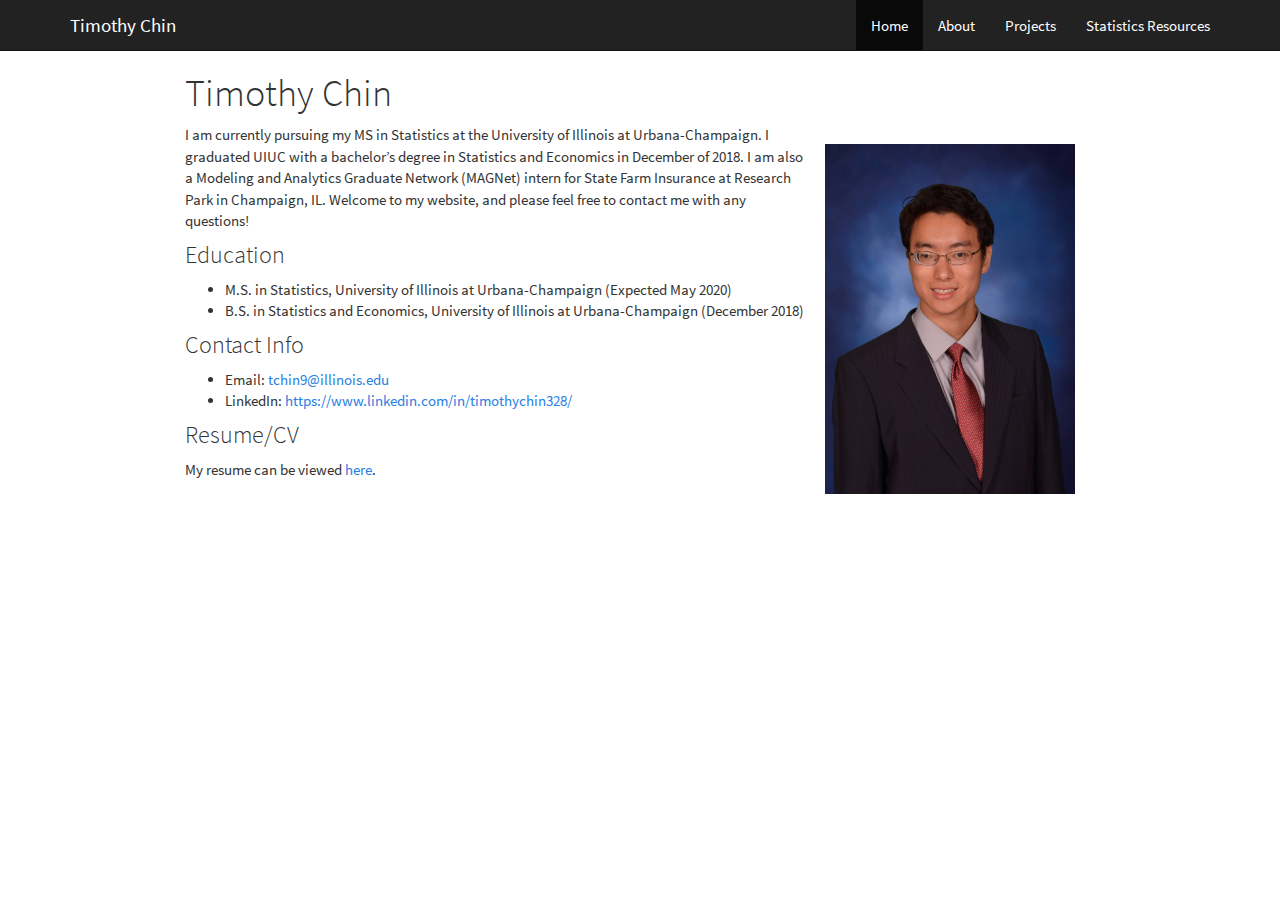
<file: index.html>
<!DOCTYPE html>

<html xmlns="http://www.w3.org/1999/xhtml">

<head>

<meta charset="utf-8" />
<meta http-equiv="Content-Type" content="text/html; charset=utf-8" />
<meta name="generator" content="pandoc" />




<title>Timothy Chin</title>

<script src="site_libs/jquery-1.11.3/jquery.min.js"></script>
<meta name="viewport" content="width=device-width, initial-scale=1" />
<link href="site_libs/bootstrap-3.3.5/css/cosmo.min.css" rel="stylesheet" />
<script src="site_libs/bootstrap-3.3.5/js/bootstrap.min.js"></script>
<script src="site_libs/bootstrap-3.3.5/shim/html5shiv.min.js"></script>
<script src="site_libs/bootstrap-3.3.5/shim/respond.min.js"></script>
<script src="site_libs/navigation-1.1/tabsets.js"></script>
<link href="site_libs/highlightjs-9.12.0/default.css" rel="stylesheet" />
<script src="site_libs/highlightjs-9.12.0/highlight.js"></script>

<style type="text/css">code{white-space: pre;}</style>
<style type="text/css">
  pre:not([class]) {
    background-color: white;
  }
</style>
<script type="text/javascript">
if (window.hljs) {
  hljs.configure({languages: []});
  hljs.initHighlightingOnLoad();
  if (document.readyState && document.readyState === "complete") {
    window.setTimeout(function() { hljs.initHighlighting(); }, 0);
  }
}
</script>



<style type="text/css">
h1 {
  font-size: 34px;
}
h1.title {
  font-size: 38px;
}
h2 {
  font-size: 30px;
}
h3 {
  font-size: 24px;
}
h4 {
  font-size: 18px;
}
h5 {
  font-size: 16px;
}
h6 {
  font-size: 12px;
}
.table th:not([align]) {
  text-align: left;
}
</style>

<link rel="stylesheet" href="style.css" type="text/css" />

</head>

<body>

<style type = "text/css">
.main-container {
  max-width: 940px;
  margin-left: auto;
  margin-right: auto;
}
code {
  color: inherit;
  background-color: rgba(0, 0, 0, 0.04);
}
img {
  max-width:100%;
  height: auto;
}
.tabbed-pane {
  padding-top: 12px;
}
.html-widget {
  margin-bottom: 20px;
}
button.code-folding-btn:focus {
  outline: none;
}
summary {
  display: list-item;
}
</style>


<style type="text/css">
/* padding for bootstrap navbar */
body {
  padding-top: 51px;
  padding-bottom: 40px;
}
/* offset scroll position for anchor links (for fixed navbar)  */
.section h1 {
  padding-top: 56px;
  margin-top: -56px;
}
.section h2 {
  padding-top: 56px;
  margin-top: -56px;
}
.section h3 {
  padding-top: 56px;
  margin-top: -56px;
}
.section h4 {
  padding-top: 56px;
  margin-top: -56px;
}
.section h5 {
  padding-top: 56px;
  margin-top: -56px;
}
.section h6 {
  padding-top: 56px;
  margin-top: -56px;
}
.dropdown-submenu {
  position: relative;
}
.dropdown-submenu>.dropdown-menu {
  top: 0;
  left: 100%;
  margin-top: -6px;
  margin-left: -1px;
  border-radius: 0 6px 6px 6px;
}
.dropdown-submenu:hover>.dropdown-menu {
  display: block;
}
.dropdown-submenu>a:after {
  display: block;
  content: " ";
  float: right;
  width: 0;
  height: 0;
  border-color: transparent;
  border-style: solid;
  border-width: 5px 0 5px 5px;
  border-left-color: #cccccc;
  margin-top: 5px;
  margin-right: -10px;
}
.dropdown-submenu:hover>a:after {
  border-left-color: #ffffff;
}
.dropdown-submenu.pull-left {
  float: none;
}
.dropdown-submenu.pull-left>.dropdown-menu {
  left: -100%;
  margin-left: 10px;
  border-radius: 6px 0 6px 6px;
}
</style>

<script>
// manage active state of menu based on current page
$(document).ready(function () {
  // active menu anchor
  href = window.location.pathname
  href = href.substr(href.lastIndexOf('/') + 1)
  if (href === "")
    href = "index.html";
  var menuAnchor = $('a[href="' + href + '"]');

  // mark it active
  menuAnchor.parent().addClass('active');

  // if it's got a parent navbar menu mark it active as well
  menuAnchor.closest('li.dropdown').addClass('active');
});
</script>

<div class="container-fluid main-container">

<!-- tabsets -->

<style type="text/css">
.tabset-dropdown > .nav-tabs {
  display: inline-table;
  max-height: 500px;
  min-height: 44px;
  overflow-y: auto;
  background: white;
  border: 1px solid #ddd;
  border-radius: 4px;
}

.tabset-dropdown > .nav-tabs > li.active:before {
  content: "";
  font-family: 'Glyphicons Halflings';
  display: inline-block;
  padding: 10px;
  border-right: 1px solid #ddd;
}

.tabset-dropdown > .nav-tabs.nav-tabs-open > li.active:before {
  content: "&#xe258;";
  border: none;
}

.tabset-dropdown > .nav-tabs.nav-tabs-open:before {
  content: "";
  font-family: 'Glyphicons Halflings';
  display: inline-block;
  padding: 10px;
  border-right: 1px solid #ddd;
}

.tabset-dropdown > .nav-tabs > li.active {
  display: block;
}

.tabset-dropdown > .nav-tabs > li > a,
.tabset-dropdown > .nav-tabs > li > a:focus,
.tabset-dropdown > .nav-tabs > li > a:hover {
  border: none;
  display: inline-block;
  border-radius: 4px;
}

.tabset-dropdown > .nav-tabs.nav-tabs-open > li {
  display: block;
  float: none;
}

.tabset-dropdown > .nav-tabs > li {
  display: none;
}
</style>

<script>
$(document).ready(function () {
  window.buildTabsets("TOC");
});

$(document).ready(function () {
  $('.tabset-dropdown > .nav-tabs > li').click(function () {
    $(this).parent().toggleClass('nav-tabs-open')
  });
});
</script>

<!-- code folding -->





<div class="navbar navbar-default  navbar-fixed-top" role="navigation">
  <div class="container">
    <div class="navbar-header">
      <button type="button" class="navbar-toggle collapsed" data-toggle="collapse" data-target="#navbar">
        <span class="icon-bar"></span>
        <span class="icon-bar"></span>
        <span class="icon-bar"></span>
      </button>
      <a class="navbar-brand" href="index.html">Timothy Chin</a>
    </div>
    <div id="navbar" class="navbar-collapse collapse">
      <ul class="nav navbar-nav">
        
      </ul>
      <ul class="nav navbar-nav navbar-right">
        <li>
  <a href="index.html">Home</a>
</li>
<li>
  <a href="about.html">About</a>
</li>
<li>
  <a href="projects.html">Projects</a>
</li>
<li>
  <a href="resources.html">Statistics Resources</a>
</li>
      </ul>
    </div><!--/.nav-collapse -->
  </div><!--/.container -->
</div><!--/.navbar -->

<div class="fluid-row" id="header">



<h1 class="title toc-ignore">Timothy Chin</h1>

</div>


<p><img src="Timothy%20Chin.jpg" /></p>
<p>I am currently pursuing my MS in Statistics at the University of Illinois at Urbana-Champaign. I graduated UIUC with a bachelor’s degree in Statistics and Economics in December of 2018. I am also a Modeling and Analytics Graduate Network (MAGNet) intern for State Farm Insurance at Research Park in Champaign, IL. Welcome to my website, and please feel free to contact me with any questions!</p>
<div id="education" class="section level3">
<h3>Education</h3>
<ul>
<li>M.S. in Statistics, University of Illinois at Urbana-Champaign (Expected May 2020)</li>
<li>B.S. in Statistics and Economics, University of Illinois at Urbana-Champaign (December 2018)</li>
</ul>
</div>
<div id="contact-info" class="section level3">
<h3>Contact Info</h3>
<ul>
<li>Email: <a href="mailto:tchin9@illinois.edu" class="email">tchin9@illinois.edu</a></li>
<li>LinkedIn: <a href="https://www.linkedin.com/in/timothychin328/">https://www.linkedin.com/in/timothychin328/</a></li>
</ul>
</div>
<div id="resumecv" class="section level3">
<h3>Resume/CV</h3>
<p>My resume can be viewed <a href="https://drive.google.com/file/d/1v_cCozRRxeTq0gBA5R4jIWawnaA-fsyg/view?usp=sharing">here</a>.</p>
</div>




</div>

<script>

// add bootstrap table styles to pandoc tables
function bootstrapStylePandocTables() {
  $('tr.header').parent('thead').parent('table').addClass('table table-condensed');
}
$(document).ready(function () {
  bootstrapStylePandocTables();
});


</script>

<!-- dynamically load mathjax for compatibility with self-contained -->
<script>
  (function () {
    var script = document.createElement("script");
    script.type = "text/javascript";
    script.src  = "https://mathjax.rstudio.com/latest/MathJax.js?config=TeX-AMS-MML_HTMLorMML";
    document.getElementsByTagName("head")[0].appendChild(script);
  })();
</script>

</body>
</html>
</file>
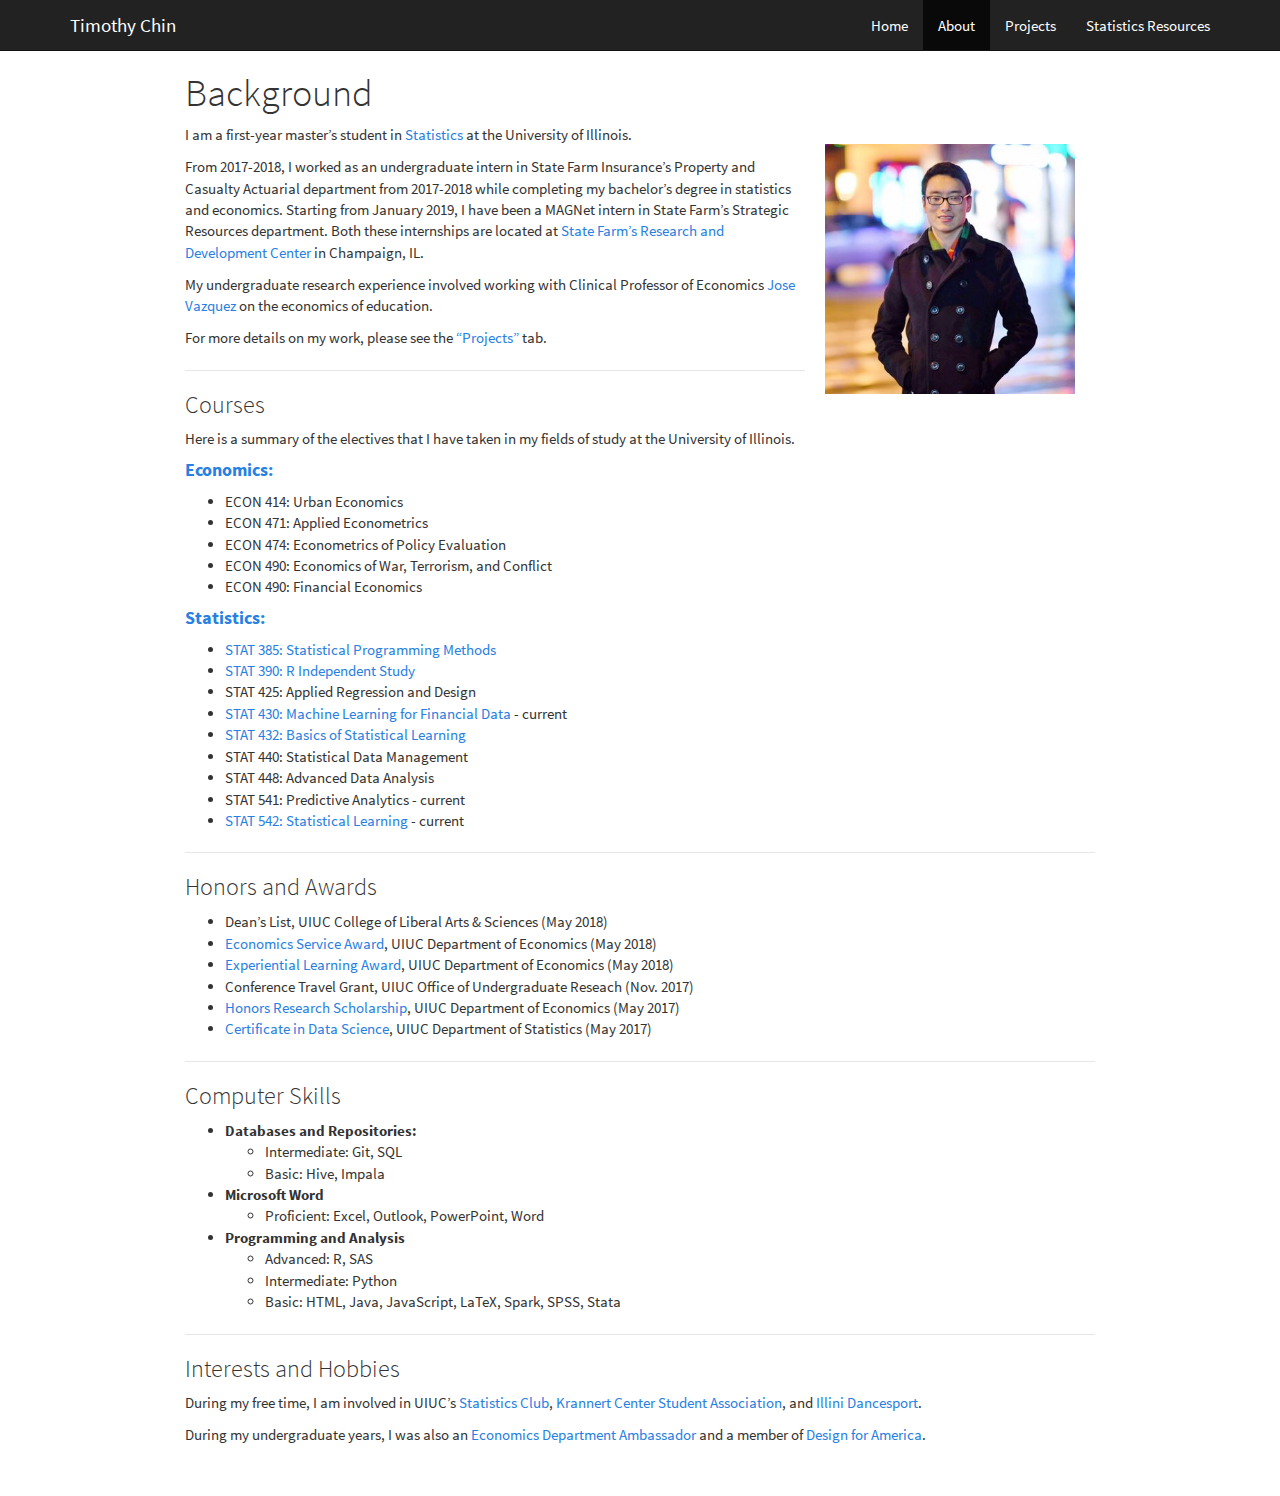
<file: about.html>
<!DOCTYPE html>

<html xmlns="http://www.w3.org/1999/xhtml">

<head>

<meta charset="utf-8" />
<meta http-equiv="Content-Type" content="text/html; charset=utf-8" />
<meta name="generator" content="pandoc" />




<title>Background</title>

<script src="site_libs/jquery-1.11.3/jquery.min.js"></script>
<meta name="viewport" content="width=device-width, initial-scale=1" />
<link href="site_libs/bootstrap-3.3.5/css/cosmo.min.css" rel="stylesheet" />
<script src="site_libs/bootstrap-3.3.5/js/bootstrap.min.js"></script>
<script src="site_libs/bootstrap-3.3.5/shim/html5shiv.min.js"></script>
<script src="site_libs/bootstrap-3.3.5/shim/respond.min.js"></script>
<script src="site_libs/navigation-1.1/tabsets.js"></script>
<link href="site_libs/highlightjs-9.12.0/default.css" rel="stylesheet" />
<script src="site_libs/highlightjs-9.12.0/highlight.js"></script>

<style type="text/css">code{white-space: pre;}</style>
<style type="text/css">
  pre:not([class]) {
    background-color: white;
  }
</style>
<script type="text/javascript">
if (window.hljs) {
  hljs.configure({languages: []});
  hljs.initHighlightingOnLoad();
  if (document.readyState && document.readyState === "complete") {
    window.setTimeout(function() { hljs.initHighlighting(); }, 0);
  }
}
</script>



<style type="text/css">
h1 {
  font-size: 34px;
}
h1.title {
  font-size: 38px;
}
h2 {
  font-size: 30px;
}
h3 {
  font-size: 24px;
}
h4 {
  font-size: 18px;
}
h5 {
  font-size: 16px;
}
h6 {
  font-size: 12px;
}
.table th:not([align]) {
  text-align: left;
}
</style>

<link rel="stylesheet" href="style.css" type="text/css" />

</head>

<body>

<style type = "text/css">
.main-container {
  max-width: 940px;
  margin-left: auto;
  margin-right: auto;
}
code {
  color: inherit;
  background-color: rgba(0, 0, 0, 0.04);
}
img {
  max-width:100%;
  height: auto;
}
.tabbed-pane {
  padding-top: 12px;
}
.html-widget {
  margin-bottom: 20px;
}
button.code-folding-btn:focus {
  outline: none;
}
summary {
  display: list-item;
}
</style>


<style type="text/css">
/* padding for bootstrap navbar */
body {
  padding-top: 51px;
  padding-bottom: 40px;
}
/* offset scroll position for anchor links (for fixed navbar)  */
.section h1 {
  padding-top: 56px;
  margin-top: -56px;
}
.section h2 {
  padding-top: 56px;
  margin-top: -56px;
}
.section h3 {
  padding-top: 56px;
  margin-top: -56px;
}
.section h4 {
  padding-top: 56px;
  margin-top: -56px;
}
.section h5 {
  padding-top: 56px;
  margin-top: -56px;
}
.section h6 {
  padding-top: 56px;
  margin-top: -56px;
}
.dropdown-submenu {
  position: relative;
}
.dropdown-submenu>.dropdown-menu {
  top: 0;
  left: 100%;
  margin-top: -6px;
  margin-left: -1px;
  border-radius: 0 6px 6px 6px;
}
.dropdown-submenu:hover>.dropdown-menu {
  display: block;
}
.dropdown-submenu>a:after {
  display: block;
  content: " ";
  float: right;
  width: 0;
  height: 0;
  border-color: transparent;
  border-style: solid;
  border-width: 5px 0 5px 5px;
  border-left-color: #cccccc;
  margin-top: 5px;
  margin-right: -10px;
}
.dropdown-submenu:hover>a:after {
  border-left-color: #ffffff;
}
.dropdown-submenu.pull-left {
  float: none;
}
.dropdown-submenu.pull-left>.dropdown-menu {
  left: -100%;
  margin-left: 10px;
  border-radius: 6px 0 6px 6px;
}
</style>

<script>
// manage active state of menu based on current page
$(document).ready(function () {
  // active menu anchor
  href = window.location.pathname
  href = href.substr(href.lastIndexOf('/') + 1)
  if (href === "")
    href = "index.html";
  var menuAnchor = $('a[href="' + href + '"]');

  // mark it active
  menuAnchor.parent().addClass('active');

  // if it's got a parent navbar menu mark it active as well
  menuAnchor.closest('li.dropdown').addClass('active');
});
</script>

<div class="container-fluid main-container">

<!-- tabsets -->

<style type="text/css">
.tabset-dropdown > .nav-tabs {
  display: inline-table;
  max-height: 500px;
  min-height: 44px;
  overflow-y: auto;
  background: white;
  border: 1px solid #ddd;
  border-radius: 4px;
}

.tabset-dropdown > .nav-tabs > li.active:before {
  content: "";
  font-family: 'Glyphicons Halflings';
  display: inline-block;
  padding: 10px;
  border-right: 1px solid #ddd;
}

.tabset-dropdown > .nav-tabs.nav-tabs-open > li.active:before {
  content: "&#xe258;";
  border: none;
}

.tabset-dropdown > .nav-tabs.nav-tabs-open:before {
  content: "";
  font-family: 'Glyphicons Halflings';
  display: inline-block;
  padding: 10px;
  border-right: 1px solid #ddd;
}

.tabset-dropdown > .nav-tabs > li.active {
  display: block;
}

.tabset-dropdown > .nav-tabs > li > a,
.tabset-dropdown > .nav-tabs > li > a:focus,
.tabset-dropdown > .nav-tabs > li > a:hover {
  border: none;
  display: inline-block;
  border-radius: 4px;
}

.tabset-dropdown > .nav-tabs.nav-tabs-open > li {
  display: block;
  float: none;
}

.tabset-dropdown > .nav-tabs > li {
  display: none;
}
</style>

<script>
$(document).ready(function () {
  window.buildTabsets("TOC");
});

$(document).ready(function () {
  $('.tabset-dropdown > .nav-tabs > li').click(function () {
    $(this).parent().toggleClass('nav-tabs-open')
  });
});
</script>

<!-- code folding -->





<div class="navbar navbar-default  navbar-fixed-top" role="navigation">
  <div class="container">
    <div class="navbar-header">
      <button type="button" class="navbar-toggle collapsed" data-toggle="collapse" data-target="#navbar">
        <span class="icon-bar"></span>
        <span class="icon-bar"></span>
        <span class="icon-bar"></span>
      </button>
      <a class="navbar-brand" href="index.html">Timothy Chin</a>
    </div>
    <div id="navbar" class="navbar-collapse collapse">
      <ul class="nav navbar-nav">
        
      </ul>
      <ul class="nav navbar-nav navbar-right">
        <li>
  <a href="index.html">Home</a>
</li>
<li>
  <a href="about.html">About</a>
</li>
<li>
  <a href="projects.html">Projects</a>
</li>
<li>
  <a href="resources.html">Statistics Resources</a>
</li>
      </ul>
    </div><!--/.nav-collapse -->
  </div><!--/.container -->
</div><!--/.navbar -->

<div class="fluid-row" id="header">



<h1 class="title toc-ignore">Background</h1>

</div>


<p><img src="Timothy%20Chin.png" /></p>
<p>I am a first-year master’s student in <a href="https://stat.illinois.edu/academics/graduate-programs/degree-programs/ms-statistics">Statistics</a> at the University of Illinois.</p>
<p>From 2017-2018, I worked as an undergraduate intern in State Farm Insurance’s Property and Casualty Actuarial department from 2017-2018 while completing my bachelor’s degree in statistics and economics. Starting from January 2019, I have been a MAGNet intern in State Farm’s Strategic Resources department. Both these internships are located at <a href="https://rdc.statefarm/#!/home">State Farm’s Research and Development Center</a> in Champaign, IL.</p>
<p>My undergraduate research experience involved working with Clinical Professor of Economics <a href="https://chroniclevitae.com/people/194561-jose-vazquez/profile">Jose Vazquez</a> on the economics of education.</p>
<p>For more details on my work, please see the <a href="https://timothychin328.github.io/website/projects.html">“Projects”</a> tab.</p>
<hr />
<div id="courses" class="section level3">
<h3>Courses</h3>
<p>Here is a summary of the electives that I have taken in my fields of study at the University of Illinois.</p>
<div id="economics" class="section level4">
<h4><a href="economics.illinois.edu"><strong>Economics:</strong></a></h4>
<ul>
<li>ECON 414: Urban Economics<br />
</li>
<li>ECON 471: Applied Econometrics<br />
</li>
<li>ECON 474: Econometrics of Policy Evaluation<br />
</li>
<li>ECON 490: Economics of War, Terrorism, and Conflict</li>
<li>ECON 490: Financial Economics</li>
</ul>
</div>
<div id="statistics" class="section level4">
<h4><a href="stat.illinois.edu"><strong>Statistics:</strong></a></h4>
<ul>
<li><a href="http://stat385.stat.illinois.edu/">STAT 385: Statistical Programming Methods</a><br />
</li>
<li><a href="https://ytliu0.github.io/Stat390EF-R-Independent-Study-archive/index.html">STAT 390: R Independent Study</a></li>
<li>STAT 425: Applied Regression and Design<br />
</li>
<li><a href="https://www.larryhua.com/teaching/">STAT 430: Machine Learning for Financial Data</a> - current<br />
</li>
<li><a href="https://daviddalpiaz.github.io/stat432sp18/">STAT 432: Basics of Statistical Learning</a><br />
</li>
<li>STAT 440: Statistical Data Management<br />
</li>
<li>STAT 448: Advanced Data Analysis<br />
</li>
<li>STAT 541: Predictive Analytics - current<br />
</li>
<li><a href="https://publish.illinois.edu/liangf/teaching/stat-542/">STAT 542: Statistical Learning</a> - current</li>
</ul>
<hr />
</div>
</div>
<div id="honors-and-awards" class="section level3">
<h3>Honors and Awards</h3>
<ul>
<li>Dean’s List, UIUC College of Liberal Arts &amp; Sciences (May 2018)</li>
<li><a href="https://economics.illinois.edu/resources/awards-scholarships/undergraduate/service-award">Economics Service Award</a>, UIUC Department of Economics (May 2018)</li>
<li><a href="https://economics.illinois.edu/resources/awards-scholarships/undergraduate/experiential-learning-award">Experiential Learning Award</a>, UIUC Department of Economics (May 2018)</li>
<li>Conference Travel Grant, UIUC Office of Undergraduate Reseach (Nov. 2017)</li>
<li><a href="https://economics.illinois.edu/resources/awards-scholarships/undergraduate/honors-research-scholarship">Honors Research Scholarship</a>, UIUC Department of Economics (May 2017)</li>
<li><a href="https://drive.google.com/file/d/1a0_AyGOCeSVfyoClxZHgqi-XA4BVeOQK/view?usp=sharing">Certificate in Data Science</a>, UIUC Department of Statistics (May 2017)</li>
</ul>
<hr />
</div>
<div id="computer-skills" class="section level3">
<h3>Computer Skills</h3>
<ul>
<li><strong>Databases and Repositories:</strong>
<ul>
<li>Intermediate: Git, SQL<br />
</li>
<li>Basic: Hive, Impala<br />
</li>
</ul></li>
<li><strong>Microsoft Word</strong>
<ul>
<li>Proficient: Excel, Outlook, PowerPoint, Word<br />
</li>
</ul></li>
<li><strong>Programming and Analysis</strong>
<ul>
<li>Advanced: R, SAS<br />
</li>
<li>Intermediate: Python<br />
</li>
<li>Basic: HTML, Java, JavaScript, LaTeX, Spark, SPSS, Stata</li>
</ul></li>
</ul>
<hr />
</div>
<div id="interests-and-hobbies" class="section level3">
<h3>Interests and Hobbies</h3>
<p>During my free time, I am involved in UIUC’s <a href="https://stat.illinois.edu/illini-statistics-club">Statistics Club</a>, <a href="http://kcsa.illinois.edu/">Krannert Center Student Association</a>, and <a href="https://publish.illinois.edu/illinidancesport/">Illini Dancesport</a>.</p>
<p>During my undergraduate years, I was also an <a href="https://economics.illinois.edu/academics/undergraduate-program/student-groups/econ-ambassadors/past-economics-ambassadors">Economics Department Ambassador</a> and a member of <a href="https://dfaillinois.com/index.html">Design for America</a>.</p>
</div>




</div>

<script>

// add bootstrap table styles to pandoc tables
function bootstrapStylePandocTables() {
  $('tr.header').parent('thead').parent('table').addClass('table table-condensed');
}
$(document).ready(function () {
  bootstrapStylePandocTables();
});


</script>

<!-- dynamically load mathjax for compatibility with self-contained -->
<script>
  (function () {
    var script = document.createElement("script");
    script.type = "text/javascript";
    script.src  = "https://mathjax.rstudio.com/latest/MathJax.js?config=TeX-AMS-MML_HTMLorMML";
    document.getElementsByTagName("head")[0].appendChild(script);
  })();
</script>

</body>
</html>
</file>
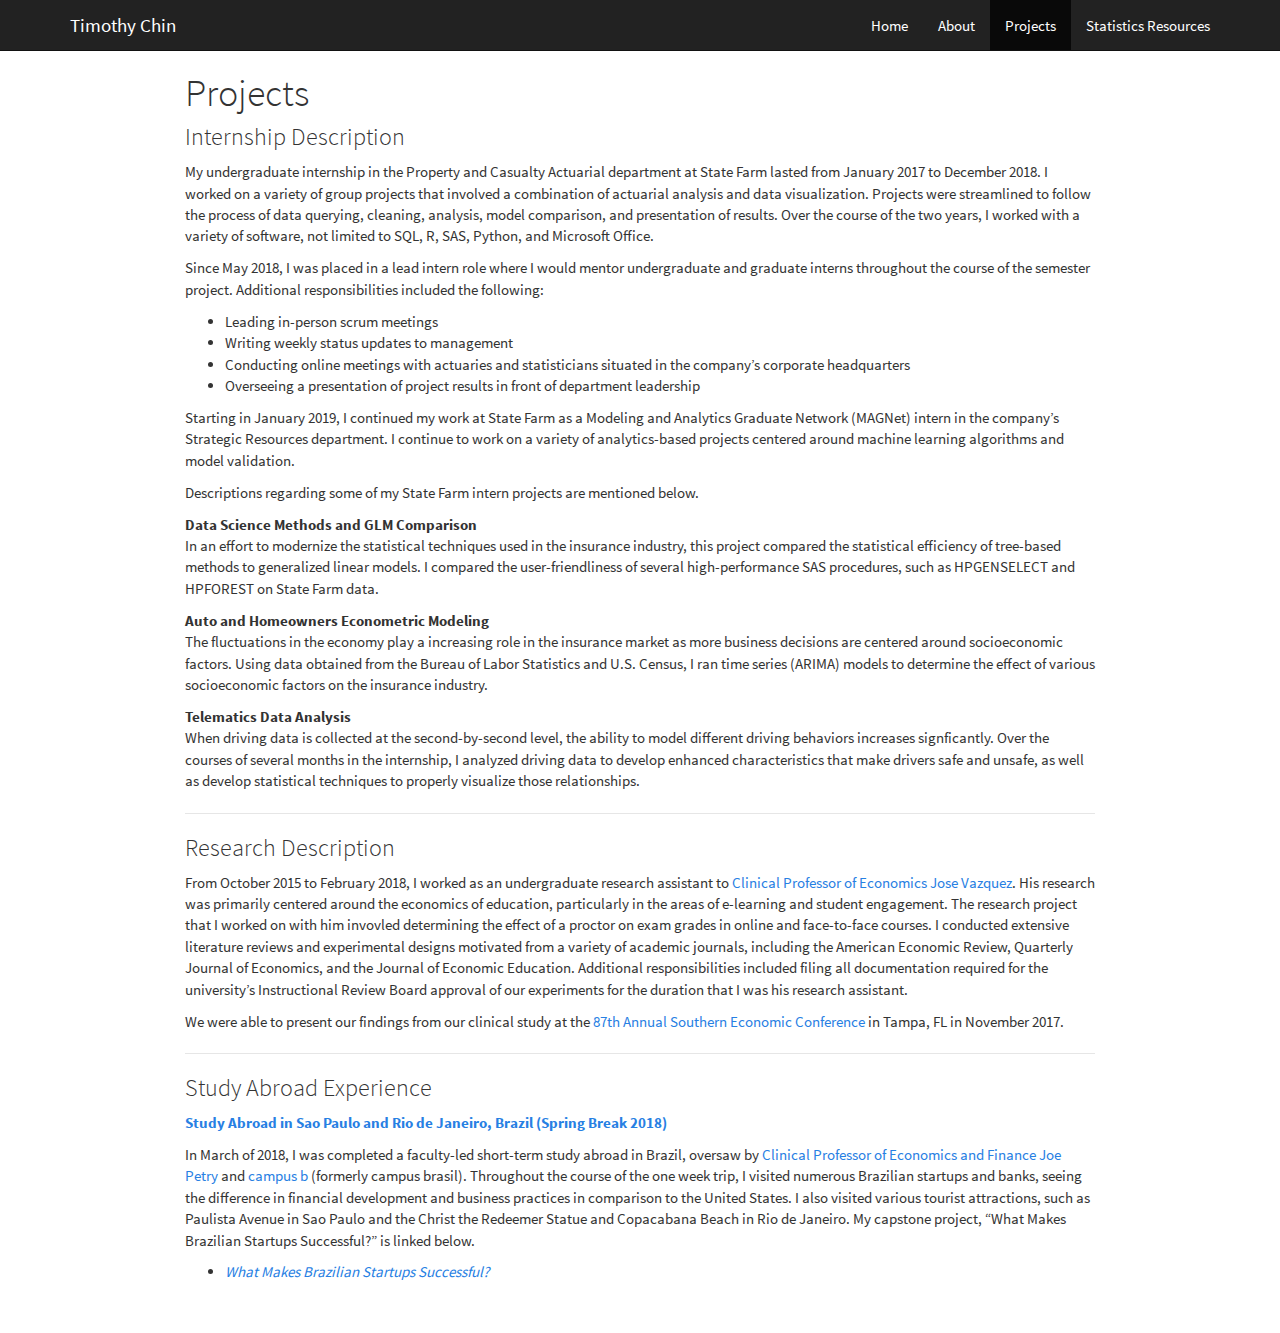
<file: projects.html>
<!DOCTYPE html>

<html xmlns="http://www.w3.org/1999/xhtml">

<head>

<meta charset="utf-8" />
<meta http-equiv="Content-Type" content="text/html; charset=utf-8" />
<meta name="generator" content="pandoc" />




<title>Projects</title>

<script src="site_libs/jquery-1.11.3/jquery.min.js"></script>
<meta name="viewport" content="width=device-width, initial-scale=1" />
<link href="site_libs/bootstrap-3.3.5/css/cosmo.min.css" rel="stylesheet" />
<script src="site_libs/bootstrap-3.3.5/js/bootstrap.min.js"></script>
<script src="site_libs/bootstrap-3.3.5/shim/html5shiv.min.js"></script>
<script src="site_libs/bootstrap-3.3.5/shim/respond.min.js"></script>
<script src="site_libs/navigation-1.1/tabsets.js"></script>
<link href="site_libs/highlightjs-9.12.0/default.css" rel="stylesheet" />
<script src="site_libs/highlightjs-9.12.0/highlight.js"></script>

<style type="text/css">code{white-space: pre;}</style>
<style type="text/css">
  pre:not([class]) {
    background-color: white;
  }
</style>
<script type="text/javascript">
if (window.hljs) {
  hljs.configure({languages: []});
  hljs.initHighlightingOnLoad();
  if (document.readyState && document.readyState === "complete") {
    window.setTimeout(function() { hljs.initHighlighting(); }, 0);
  }
}
</script>



<style type="text/css">
h1 {
  font-size: 34px;
}
h1.title {
  font-size: 38px;
}
h2 {
  font-size: 30px;
}
h3 {
  font-size: 24px;
}
h4 {
  font-size: 18px;
}
h5 {
  font-size: 16px;
}
h6 {
  font-size: 12px;
}
.table th:not([align]) {
  text-align: left;
}
</style>

<link rel="stylesheet" href="style.css" type="text/css" />

</head>

<body>

<style type = "text/css">
.main-container {
  max-width: 940px;
  margin-left: auto;
  margin-right: auto;
}
code {
  color: inherit;
  background-color: rgba(0, 0, 0, 0.04);
}
img {
  max-width:100%;
  height: auto;
}
.tabbed-pane {
  padding-top: 12px;
}
.html-widget {
  margin-bottom: 20px;
}
button.code-folding-btn:focus {
  outline: none;
}
summary {
  display: list-item;
}
</style>


<style type="text/css">
/* padding for bootstrap navbar */
body {
  padding-top: 51px;
  padding-bottom: 40px;
}
/* offset scroll position for anchor links (for fixed navbar)  */
.section h1 {
  padding-top: 56px;
  margin-top: -56px;
}
.section h2 {
  padding-top: 56px;
  margin-top: -56px;
}
.section h3 {
  padding-top: 56px;
  margin-top: -56px;
}
.section h4 {
  padding-top: 56px;
  margin-top: -56px;
}
.section h5 {
  padding-top: 56px;
  margin-top: -56px;
}
.section h6 {
  padding-top: 56px;
  margin-top: -56px;
}
.dropdown-submenu {
  position: relative;
}
.dropdown-submenu>.dropdown-menu {
  top: 0;
  left: 100%;
  margin-top: -6px;
  margin-left: -1px;
  border-radius: 0 6px 6px 6px;
}
.dropdown-submenu:hover>.dropdown-menu {
  display: block;
}
.dropdown-submenu>a:after {
  display: block;
  content: " ";
  float: right;
  width: 0;
  height: 0;
  border-color: transparent;
  border-style: solid;
  border-width: 5px 0 5px 5px;
  border-left-color: #cccccc;
  margin-top: 5px;
  margin-right: -10px;
}
.dropdown-submenu:hover>a:after {
  border-left-color: #ffffff;
}
.dropdown-submenu.pull-left {
  float: none;
}
.dropdown-submenu.pull-left>.dropdown-menu {
  left: -100%;
  margin-left: 10px;
  border-radius: 6px 0 6px 6px;
}
</style>

<script>
// manage active state of menu based on current page
$(document).ready(function () {
  // active menu anchor
  href = window.location.pathname
  href = href.substr(href.lastIndexOf('/') + 1)
  if (href === "")
    href = "index.html";
  var menuAnchor = $('a[href="' + href + '"]');

  // mark it active
  menuAnchor.parent().addClass('active');

  // if it's got a parent navbar menu mark it active as well
  menuAnchor.closest('li.dropdown').addClass('active');
});
</script>

<div class="container-fluid main-container">

<!-- tabsets -->

<style type="text/css">
.tabset-dropdown > .nav-tabs {
  display: inline-table;
  max-height: 500px;
  min-height: 44px;
  overflow-y: auto;
  background: white;
  border: 1px solid #ddd;
  border-radius: 4px;
}

.tabset-dropdown > .nav-tabs > li.active:before {
  content: "";
  font-family: 'Glyphicons Halflings';
  display: inline-block;
  padding: 10px;
  border-right: 1px solid #ddd;
}

.tabset-dropdown > .nav-tabs.nav-tabs-open > li.active:before {
  content: "&#xe258;";
  border: none;
}

.tabset-dropdown > .nav-tabs.nav-tabs-open:before {
  content: "";
  font-family: 'Glyphicons Halflings';
  display: inline-block;
  padding: 10px;
  border-right: 1px solid #ddd;
}

.tabset-dropdown > .nav-tabs > li.active {
  display: block;
}

.tabset-dropdown > .nav-tabs > li > a,
.tabset-dropdown > .nav-tabs > li > a:focus,
.tabset-dropdown > .nav-tabs > li > a:hover {
  border: none;
  display: inline-block;
  border-radius: 4px;
}

.tabset-dropdown > .nav-tabs.nav-tabs-open > li {
  display: block;
  float: none;
}

.tabset-dropdown > .nav-tabs > li {
  display: none;
}
</style>

<script>
$(document).ready(function () {
  window.buildTabsets("TOC");
});

$(document).ready(function () {
  $('.tabset-dropdown > .nav-tabs > li').click(function () {
    $(this).parent().toggleClass('nav-tabs-open')
  });
});
</script>

<!-- code folding -->





<div class="navbar navbar-default  navbar-fixed-top" role="navigation">
  <div class="container">
    <div class="navbar-header">
      <button type="button" class="navbar-toggle collapsed" data-toggle="collapse" data-target="#navbar">
        <span class="icon-bar"></span>
        <span class="icon-bar"></span>
        <span class="icon-bar"></span>
      </button>
      <a class="navbar-brand" href="index.html">Timothy Chin</a>
    </div>
    <div id="navbar" class="navbar-collapse collapse">
      <ul class="nav navbar-nav">
        
      </ul>
      <ul class="nav navbar-nav navbar-right">
        <li>
  <a href="index.html">Home</a>
</li>
<li>
  <a href="about.html">About</a>
</li>
<li>
  <a href="projects.html">Projects</a>
</li>
<li>
  <a href="resources.html">Statistics Resources</a>
</li>
      </ul>
    </div><!--/.nav-collapse -->
  </div><!--/.container -->
</div><!--/.navbar -->

<div class="fluid-row" id="header">



<h1 class="title toc-ignore">Projects</h1>

</div>


<div id="internship-description" class="section level3">
<h3>Internship Description</h3>
<p>My undergraduate internship in the Property and Casualty Actuarial department at State Farm lasted from January 2017 to December 2018. I worked on a variety of group projects that involved a combination of actuarial analysis and data visualization. Projects were streamlined to follow the process of data querying, cleaning, analysis, model comparison, and presentation of results. Over the course of the two years, I worked with a variety of software, not limited to SQL, R, SAS, Python, and Microsoft Office.</p>
<p>Since May 2018, I was placed in a lead intern role where I would mentor undergraduate and graduate interns throughout the course of the semester project. Additional responsibilities included the following:</p>
<ul>
<li>Leading in-person scrum meetings</li>
<li>Writing weekly status updates to management</li>
<li>Conducting online meetings with actuaries and statisticians situated in the company’s corporate headquarters</li>
<li>Overseeing a presentation of project results in front of department leadership</li>
</ul>
<p>Starting in January 2019, I continued my work at State Farm as a Modeling and Analytics Graduate Network (MAGNet) intern in the company’s Strategic Resources department. I continue to work on a variety of analytics-based projects centered around machine learning algorithms and model validation.</p>
<p>Descriptions regarding some of my State Farm intern projects are mentioned below.</p>
<p><strong>Data Science Methods and GLM Comparison</strong><br />
In an effort to modernize the statistical techniques used in the insurance industry, this project compared the statistical efficiency of tree-based methods to generalized linear models. I compared the user-friendliness of several high-performance SAS procedures, such as HPGENSELECT and HPFOREST on State Farm data.</p>
<p><strong>Auto and Homeowners Econometric Modeling</strong><br />
The fluctuations in the economy play a increasing role in the insurance market as more business decisions are centered around socioeconomic factors. Using data obtained from the Bureau of Labor Statistics and U.S. Census, I ran time series (ARIMA) models to determine the effect of various socioeconomic factors on the insurance industry.</p>
<p><strong>Telematics Data Analysis</strong><br />
When driving data is collected at the second-by-second level, the ability to model different driving behaviors increases signficantly. Over the courses of several months in the internship, I analyzed driving data to develop enhanced characteristics that make drivers safe and unsafe, as well as develop statistical techniques to properly visualize those relationships.</p>
<hr />
</div>
<div id="research-description" class="section level3">
<h3>Research Description</h3>
<p>From October 2015 to February 2018, I worked as an undergraduate research assistant to <a href="https://chroniclevitae.com/people/194561-jose-vazquez/profile">Clinical Professor of Economics Jose Vazquez</a>. His research was primarily centered around the economics of education, particularly in the areas of e-learning and student engagement. The research project that I worked on with him invovled determining the effect of a proctor on exam grades in online and face-to-face courses. I conducted extensive literature reviews and experimental designs motivated from a variety of academic journals, including the American Economic Review, Quarterly Journal of Economics, and the Journal of Economic Education. Additional responsibilities included filing all documentation required for the university’s Instructional Review Board approval of our experiments for the duration that I was his research assistant.</p>
<p>We were able to present our findings from our clinical study at the <a href="https://www.southerneconomic.org/conference-2017/">87th Annual Southern Economic Conference</a> in Tampa, FL in November 2017.</p>
<hr />
</div>
<div id="study-abroad-experience" class="section level3">
<h3>Study Abroad Experience</h3>
<p><a href="https://economics.illinois.edu/academics/undergraduate-program/study-abroad/econ-faculty-led-short-term/previous-faculty-led"><strong>Study Abroad in Sao Paulo and Rio de Janeiro, Brazil (Spring Break 2018)</strong></a></p>
<p>In March of 2018, I was completed a faculty-led short-term study abroad in Brazil, oversaw by <a href="https://www.business.illinois.edu/faculty/petry.html">Clinical Professor of Economics and Finance Joe Petry</a> and <a href="https://www.campusb.org/">campus b</a> (formerly campus brasil). Throughout the course of the one week trip, I visited numerous Brazilian startups and banks, seeing the difference in financial development and business practices in comparison to the United States. I also visited various tourist attractions, such as Paulista Avenue in Sao Paulo and the Christ the Redeemer Statue and Copacabana Beach in Rio de Janeiro. My capstone project, “What Makes Brazilian Startups Successful?” is linked below.</p>
<ul>
<li><a href="https://economics.illinois.edu/system/files/inline-files/Tim%20Brazil%20Final%20Project%20-%20Timothy%20Chin.pdf"><em>What Makes Brazilian Startups Successful?</em></a></li>
</ul>
</div>




</div>

<script>

// add bootstrap table styles to pandoc tables
function bootstrapStylePandocTables() {
  $('tr.header').parent('thead').parent('table').addClass('table table-condensed');
}
$(document).ready(function () {
  bootstrapStylePandocTables();
});


</script>

<!-- dynamically load mathjax for compatibility with self-contained -->
<script>
  (function () {
    var script = document.createElement("script");
    script.type = "text/javascript";
    script.src  = "https://mathjax.rstudio.com/latest/MathJax.js?config=TeX-AMS-MML_HTMLorMML";
    document.getElementsByTagName("head")[0].appendChild(script);
  })();
</script>

</body>
</html>
</file>
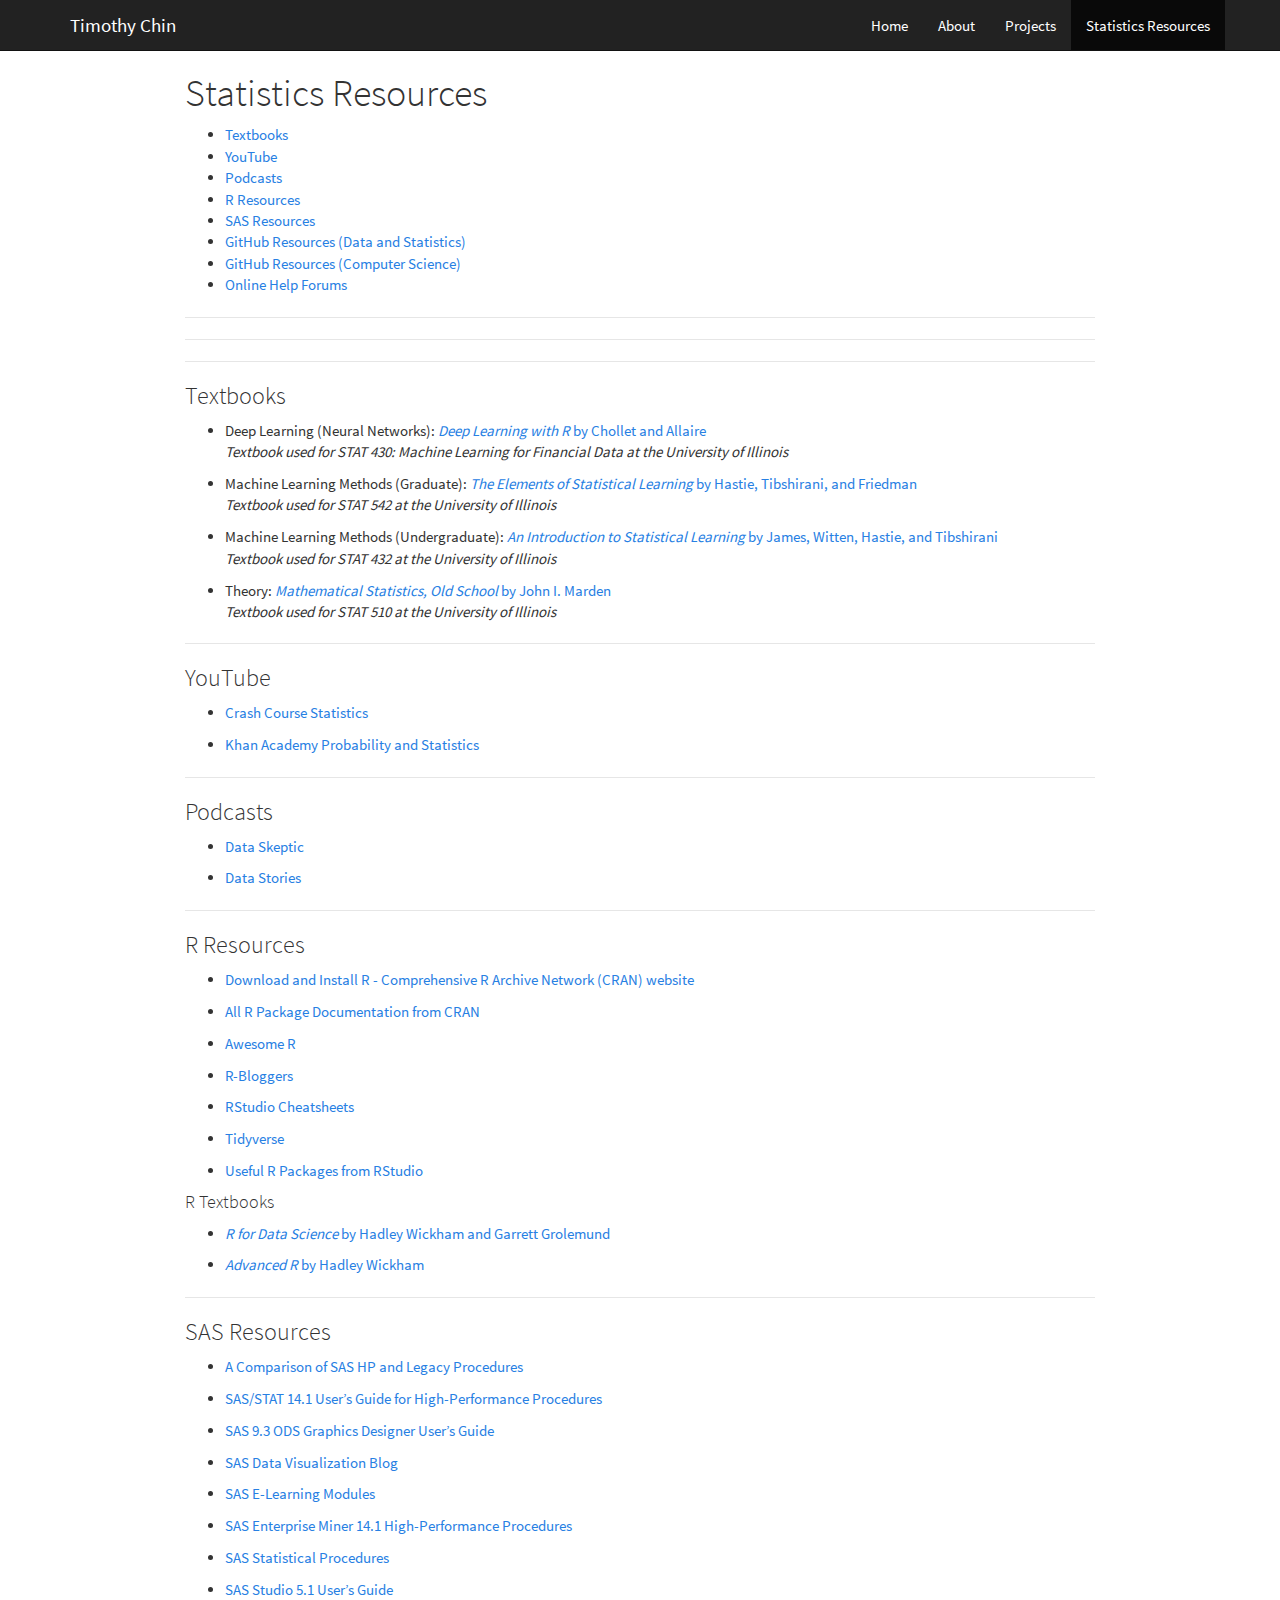
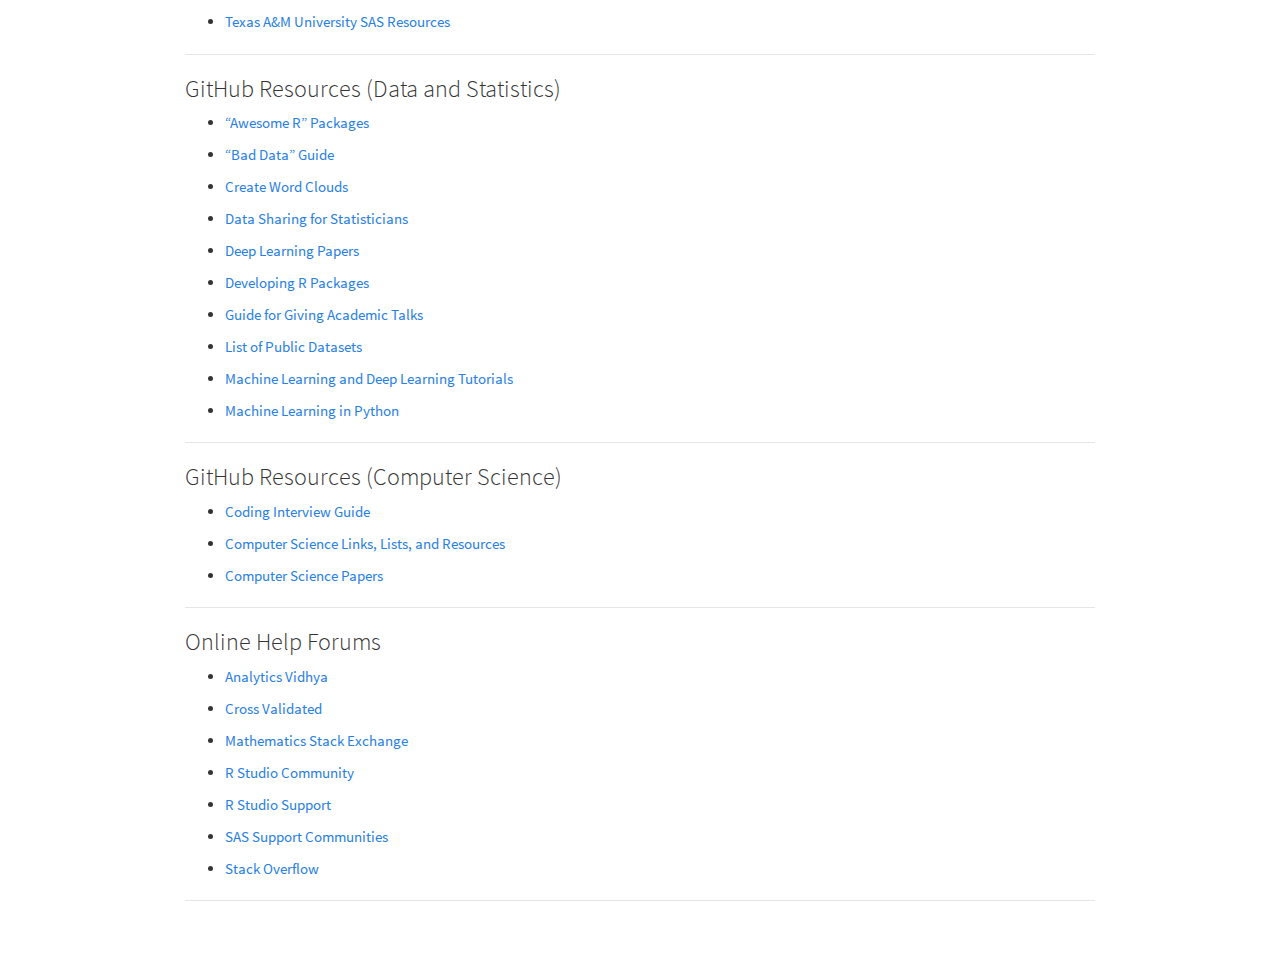
<file: resources.html>
<!DOCTYPE html>

<html xmlns="http://www.w3.org/1999/xhtml">

<head>

<meta charset="utf-8" />
<meta http-equiv="Content-Type" content="text/html; charset=utf-8" />
<meta name="generator" content="pandoc" />




<title>Statistics Resources</title>

<script src="site_libs/jquery-1.11.3/jquery.min.js"></script>
<meta name="viewport" content="width=device-width, initial-scale=1" />
<link href="site_libs/bootstrap-3.3.5/css/cosmo.min.css" rel="stylesheet" />
<script src="site_libs/bootstrap-3.3.5/js/bootstrap.min.js"></script>
<script src="site_libs/bootstrap-3.3.5/shim/html5shiv.min.js"></script>
<script src="site_libs/bootstrap-3.3.5/shim/respond.min.js"></script>
<script src="site_libs/navigation-1.1/tabsets.js"></script>
<link href="site_libs/highlightjs-9.12.0/default.css" rel="stylesheet" />
<script src="site_libs/highlightjs-9.12.0/highlight.js"></script>

<style type="text/css">code{white-space: pre;}</style>
<style type="text/css">
  pre:not([class]) {
    background-color: white;
  }
</style>
<script type="text/javascript">
if (window.hljs) {
  hljs.configure({languages: []});
  hljs.initHighlightingOnLoad();
  if (document.readyState && document.readyState === "complete") {
    window.setTimeout(function() { hljs.initHighlighting(); }, 0);
  }
}
</script>



<style type="text/css">
h1 {
  font-size: 34px;
}
h1.title {
  font-size: 38px;
}
h2 {
  font-size: 30px;
}
h3 {
  font-size: 24px;
}
h4 {
  font-size: 18px;
}
h5 {
  font-size: 16px;
}
h6 {
  font-size: 12px;
}
.table th:not([align]) {
  text-align: left;
}
</style>

<link rel="stylesheet" href="style.css" type="text/css" />

</head>

<body>

<style type = "text/css">
.main-container {
  max-width: 940px;
  margin-left: auto;
  margin-right: auto;
}
code {
  color: inherit;
  background-color: rgba(0, 0, 0, 0.04);
}
img {
  max-width:100%;
  height: auto;
}
.tabbed-pane {
  padding-top: 12px;
}
.html-widget {
  margin-bottom: 20px;
}
button.code-folding-btn:focus {
  outline: none;
}
summary {
  display: list-item;
}
</style>


<style type="text/css">
/* padding for bootstrap navbar */
body {
  padding-top: 51px;
  padding-bottom: 40px;
}
/* offset scroll position for anchor links (for fixed navbar)  */
.section h1 {
  padding-top: 56px;
  margin-top: -56px;
}
.section h2 {
  padding-top: 56px;
  margin-top: -56px;
}
.section h3 {
  padding-top: 56px;
  margin-top: -56px;
}
.section h4 {
  padding-top: 56px;
  margin-top: -56px;
}
.section h5 {
  padding-top: 56px;
  margin-top: -56px;
}
.section h6 {
  padding-top: 56px;
  margin-top: -56px;
}
.dropdown-submenu {
  position: relative;
}
.dropdown-submenu>.dropdown-menu {
  top: 0;
  left: 100%;
  margin-top: -6px;
  margin-left: -1px;
  border-radius: 0 6px 6px 6px;
}
.dropdown-submenu:hover>.dropdown-menu {
  display: block;
}
.dropdown-submenu>a:after {
  display: block;
  content: " ";
  float: right;
  width: 0;
  height: 0;
  border-color: transparent;
  border-style: solid;
  border-width: 5px 0 5px 5px;
  border-left-color: #cccccc;
  margin-top: 5px;
  margin-right: -10px;
}
.dropdown-submenu:hover>a:after {
  border-left-color: #ffffff;
}
.dropdown-submenu.pull-left {
  float: none;
}
.dropdown-submenu.pull-left>.dropdown-menu {
  left: -100%;
  margin-left: 10px;
  border-radius: 6px 0 6px 6px;
}
</style>

<script>
// manage active state of menu based on current page
$(document).ready(function () {
  // active menu anchor
  href = window.location.pathname
  href = href.substr(href.lastIndexOf('/') + 1)
  if (href === "")
    href = "index.html";
  var menuAnchor = $('a[href="' + href + '"]');

  // mark it active
  menuAnchor.parent().addClass('active');

  // if it's got a parent navbar menu mark it active as well
  menuAnchor.closest('li.dropdown').addClass('active');
});
</script>

<div class="container-fluid main-container">

<!-- tabsets -->

<style type="text/css">
.tabset-dropdown > .nav-tabs {
  display: inline-table;
  max-height: 500px;
  min-height: 44px;
  overflow-y: auto;
  background: white;
  border: 1px solid #ddd;
  border-radius: 4px;
}

.tabset-dropdown > .nav-tabs > li.active:before {
  content: "";
  font-family: 'Glyphicons Halflings';
  display: inline-block;
  padding: 10px;
  border-right: 1px solid #ddd;
}

.tabset-dropdown > .nav-tabs.nav-tabs-open > li.active:before {
  content: "&#xe258;";
  border: none;
}

.tabset-dropdown > .nav-tabs.nav-tabs-open:before {
  content: "";
  font-family: 'Glyphicons Halflings';
  display: inline-block;
  padding: 10px;
  border-right: 1px solid #ddd;
}

.tabset-dropdown > .nav-tabs > li.active {
  display: block;
}

.tabset-dropdown > .nav-tabs > li > a,
.tabset-dropdown > .nav-tabs > li > a:focus,
.tabset-dropdown > .nav-tabs > li > a:hover {
  border: none;
  display: inline-block;
  border-radius: 4px;
}

.tabset-dropdown > .nav-tabs.nav-tabs-open > li {
  display: block;
  float: none;
}

.tabset-dropdown > .nav-tabs > li {
  display: none;
}
</style>

<script>
$(document).ready(function () {
  window.buildTabsets("TOC");
});

$(document).ready(function () {
  $('.tabset-dropdown > .nav-tabs > li').click(function () {
    $(this).parent().toggleClass('nav-tabs-open')
  });
});
</script>

<!-- code folding -->





<div class="navbar navbar-default  navbar-fixed-top" role="navigation">
  <div class="container">
    <div class="navbar-header">
      <button type="button" class="navbar-toggle collapsed" data-toggle="collapse" data-target="#navbar">
        <span class="icon-bar"></span>
        <span class="icon-bar"></span>
        <span class="icon-bar"></span>
      </button>
      <a class="navbar-brand" href="index.html">Timothy Chin</a>
    </div>
    <div id="navbar" class="navbar-collapse collapse">
      <ul class="nav navbar-nav">
        
      </ul>
      <ul class="nav navbar-nav navbar-right">
        <li>
  <a href="index.html">Home</a>
</li>
<li>
  <a href="about.html">About</a>
</li>
<li>
  <a href="projects.html">Projects</a>
</li>
<li>
  <a href="resources.html">Statistics Resources</a>
</li>
      </ul>
    </div><!--/.nav-collapse -->
  </div><!--/.container -->
</div><!--/.navbar -->

<div class="fluid-row" id="header">



<h1 class="title toc-ignore">Statistics Resources</h1>

</div>

<div id="TOC">
<ul>
<li><a href="#textbooks">Textbooks</a></li>
<li><a href="#youtube">YouTube</a></li>
<li><a href="#podcasts">Podcasts</a></li>
<li><a href="#r-resources">R Resources</a></li>
<li><a href="#sas-resources">SAS Resources</a></li>
<li><a href="#github-resources-data-and-statistics">GitHub Resources (Data and Statistics)</a></li>
<li><a href="#github-resources-computer-science">GitHub Resources (Computer Science)</a></li>
<li><a href="#online-help-forums">Online Help Forums</a></li>
</ul>
</div>

<hr />
<hr />
<hr />
<div id="textbooks" class="section level3">
<h3>Textbooks</h3>
<ul>
<li><p>Deep Learning (Neural Networks): <a href="https://www.amazon.com/Deep-Learning-R-Francois-Chollet/dp/161729554X"><em>Deep Learning with R</em> by Chollet and Allaire</a><br />
<em>Textbook used for STAT 430: Machine Learning for Financial Data at the University of Illinois</em></p></li>
<li><p>Machine Learning Methods (Graduate): <a href="hhttps://www.amazon.com/Elements-Statistical-Learning-Prediction-Statistics/dp/0387848576"><em>The Elements of Statistical Learning</em> by Hastie, Tibshirani, and Friedman</a><br />
<em>Textbook used for STAT 542 at the University of Illinois</em></p></li>
<li><p>Machine Learning Methods (Undergraduate): <a href="https://www.amazon.com/Introduction-Statistical-Learning-Applications-Statistics/dp/1461471370"><em>An Introduction to Statistical Learning</em> by James, Witten, Hastie, and Tibshirani</a><br />
<em>Textbook used for STAT 432 at the University of Illinois</em></p></li>
<li><p>Theory: <a href="https://www.amazon.com/Mathematical-Statistics-John-I-Marden/dp/1542439604"><em>Mathematical Statistics, Old School</em> by John I. Marden</a><br />
<em>Textbook used for STAT 510 at the University of Illinois</em></p></li>
</ul>
<hr />
</div>
<div id="youtube" class="section level3">
<h3>YouTube</h3>
<ul>
<li><p><a href="https://www.youtube.com/playlist?list=PL8dPuuaLjXtNM_Y-bUAhblSAdWRnmBUcr">Crash Course Statistics</a></p></li>
<li><p><a href="https://www.youtube.com/channel/UCRXuOXLW3LcQLWvxbZiIZ0w/featured">Khan Academy Probability and Statistics</a></p></li>
</ul>
<hr />
</div>
<div id="podcasts" class="section level3">
<h3>Podcasts</h3>
<ul>
<li><p><a href="https://dataskeptic.com/">Data Skeptic</a></p></li>
<li><p><a href="http://datastori.es/">Data Stories</a></p></li>
</ul>
<hr />
</div>
<div id="r-resources" class="section level3">
<h3>R Resources</h3>
<ul>
<li><p><a href="https://cran.r-project.org/">Download and Install R - Comprehensive R Archive Network (CRAN) website</a></p></li>
<li><p><a href="https://cran.r-project.org/web/packages/available_packages_by_name.html">All R Package Documentation from CRAN</a></p></li>
<li><p><a href="https://awesome-r.com/">Awesome R</a></p></li>
<li><p><a href="https://www.r-bloggers.com/">R-Bloggers</a></p></li>
<li><p><a href="https://www.rstudio.com/resources/cheatsheets/">RStudio Cheatsheets</a></p></li>
<li><p><a href="https://www.tidyverse.org/">Tidyverse</a></p></li>
<li><p><a href="https://support.rstudio.com/hc/en-us/articles/201057987-Quick-list-of-useful-R-packages">Useful R Packages from RStudio</a></p></li>
</ul>
<div id="r-textbooks" class="section level4">
<h4>R Textbooks</h4>
<ul>
<li><p><a href="https://r4ds.had.co.nz/"><em>R for Data Science</em> by Hadley Wickham and Garrett Grolemund</a></p></li>
<li><p><a href="https://adv-r.hadley.nz/"><em>Advanced R</em> by Hadley Wickham</a></p></li>
</ul>
<hr />
</div>
</div>
<div id="sas-resources" class="section level3">
<h3>SAS Resources</h3>
<ul>
<li><p><a href="https://support.sas.com/resources/papers/proceedings16/11670-2016.pdf">A Comparison of SAS HP and Legacy Procedures</a></p></li>
<li><p><a href="https://support.sas.com/documentation/cdl/en/stathpug/68163/PDF/default/stathpug.pdf">SAS/STAT 14.1 User’s Guide for High-Performance Procedures</a></p></li>
<li><p><a href="https://support.sas.com/documentation/cdl/en/grstatdesignug/63226/PDF/default/grstatdesignug.pdf">SAS 9.3 ODS Graphics Designer User’s Guide</a></p></li>
<li><p><a href="https://blogs.sas.com/content/topic/data-visualization/">SAS Data Visualization Blog</a></p></li>
<li><p><a href="https://support.sas.com/edu/elearning.html?ctry=us&amp;productType=library">SAS E-Learning Modules</a></p></li>
<li><p><a href="https://support.sas.com/documentation/onlinedoc/miner/em14/emhpprcref.pdf">SAS Enterprise Miner 14.1 High-Performance Procedures</a></p></li>
<li><p><a href="http://support.sas.com/documentation/cdl/en/proc/61895/HTML/default/viewer.htm#a000146900.htm">SAS Statistical Procedures</a></p></li>
<li><p><a href="http://documentation.sas.com/api/docsets/webeditorug/5.1/content/webeditorug.pdf?locale=en">SAS Studio 5.1 User’s Guide</a></p></li>
<li><p><a href="http://dist.stat.tamu.edu/flash/SAS/">Texas A&amp;M University SAS Resources</a></p></li>
</ul>
<hr />
</div>
<div id="github-resources-data-and-statistics" class="section level3">
<h3>GitHub Resources (Data and Statistics)</h3>
<ul>
<li><p><a href="https://github.com/qinwf/awesome-R">“Awesome R” Packages</a></p></li>
<li><p><a href="https://github.com/Quartz/bad-data-guide">“Bad Data” Guide</a></p></li>
<li><p><a href="https://github.com/Lchiffon/wordcloud2">Create Word Clouds</a></p></li>
<li><p><a href="https://github.com/jtleek/datasharing">Data Sharing for Statisticians</a></p></li>
<li><p><a href="https://github.com/terryum/awesome-deep-learning-papers">Deep Learning Papers</a></p></li>
<li><p><a href="https://github.com/jtleek/rpackages">Developing R Packages</a></p></li>
<li><p><a href="https://github.com/jtleek/talkguide">Guide for Giving Academic Talks</a></p></li>
<li><p><a href="https://github.com/awesomedata/awesome-public-datasets">List of Public Datasets</a></p></li>
<li><p><a href="https://github.com/ujjwalkarn/Machine-Learning-Tutorials">Machine Learning and Deep Learning Tutorials</a></p></li>
<li><p><a href="https://github.com/rasbt/python-machine-learning-book-2nd-edition">Machine Learning in Python</a></p></li>
</ul>
<hr />
</div>
<div id="github-resources-computer-science" class="section level3">
<h3>GitHub Resources (Computer Science)</h3>
<ul>
<li><p><a href="https://github.com/jwasham/coding-interview-university">Coding Interview Guide</a></p></li>
<li><p><a href="https://github.com/sindresorhus/awesome">Computer Science Links, Lists, and Resources</a></p></li>
<li><p><a href="https://github.com/papers-we-love/papers-we-love">Computer Science Papers</a></p></li>
</ul>
<hr />
</div>
<div id="online-help-forums" class="section level3">
<h3>Online Help Forums</h3>
<ul>
<li><p><a href="https://discuss.analyticsvidhya.com/?utm_source=blog-navbar&amp;utm_medium=web">Analytics Vidhya</a></p></li>
<li><p><a href="https://stats.stackexchange.com/">Cross Validated</a></p></li>
<li><p><a href="https://math.stackexchange.com/">Mathematics Stack Exchange</a></p></li>
<li><p><a href="https://community.rstudio.com/">R Studio Community</a></p></li>
<li><p><a href="https://support.rstudio.com/hc/en-us">R Studio Support</a></p></li>
<li><p><a href="https://communities.sas.com/">SAS Support Communities</a></p></li>
<li><p><a href="https://stackoverflow.com/">Stack Overflow</a></p></li>
</ul>
<hr />
</div>




</div>

<script>

// add bootstrap table styles to pandoc tables
function bootstrapStylePandocTables() {
  $('tr.header').parent('thead').parent('table').addClass('table table-condensed');
}
$(document).ready(function () {
  bootstrapStylePandocTables();
});


</script>

<!-- dynamically load mathjax for compatibility with self-contained -->
<script>
  (function () {
    var script = document.createElement("script");
    script.type = "text/javascript";
    script.src  = "https://mathjax.rstudio.com/latest/MathJax.js?config=TeX-AMS-MML_HTMLorMML";
    document.getElementsByTagName("head")[0].appendChild(script);
  })();
</script>

</body>
</html>
</file>
<file: site_libs/highlightjs-9.12.0/default.css>
.hljs-literal {
  color: #990073;
}

.hljs-number {
  color: #099;
}

.hljs-comment {
  color: #998;
  font-style: italic;
}

.hljs-keyword {
  color: #900;
  font-weight: bold;
}

.hljs-string {
  color: #d14;
}
</file>
<file: style.css>
img {
  height: 250px;
  width: 250px;
  display: block;
  margin: 20px;
  float: right;
}
</file>
<file: site_libs/bootstrap-3.3.5/css/cosmo.min.css>
@font-face {
  font-family: 'Source Sans Pro';
  font-style: normal;
  font-weight: 300;
  src: url(fonts/SourceSansProLight.ttf) format('truetype');
}
@font-face {
  font-family: 'Source Sans Pro';
  font-style: normal;
  font-weight: 400;
  src: url(fonts/SourceSansPro.ttf) format('truetype');
}
@font-face {
  font-family: 'Source Sans Pro';
  font-style: normal;
  font-weight: 700;
  src: url(fonts/SourceSansProBold.ttf) format('truetype');
}

/*!
 * bootswatch v3.3.6
 * Homepage: http://bootswatch.com
 * Copyright 2012-2015 Thomas Park
 * Licensed under MIT
 * Based on Bootstrap
*//*!
 * Bootstrap v3.3.6 (http://getbootstrap.com)
 * Copyright 2011-2015 Twitter, Inc.
 * Licensed under MIT (https://github.com/twbs/bootstrap/blob/master/LICENSE)
 *//*! normalize.css v3.0.3 | MIT License | github.com/necolas/normalize.css */html{font-family:sans-serif;-ms-text-size-adjust:100%;-webkit-text-size-adjust:100%}body{margin:0}article,aside,details,figcaption,figure,footer,header,hgroup,main,menu,nav,section,summary{display:block}audio,canvas,progress,video{display:inline-block;vertical-align:baseline}audio:not([controls]){display:none;height:0}[hidden],template{display:none}a{background-color:transparent}a:active,a:hover{outline:0}abbr[title]{border-bottom:1px dotted}b,strong{font-weight:bold}dfn{font-style:italic}h1{font-size:2em;margin:0.67em 0}mark{background:#ff0;color:#000}small{font-size:80%}sub,sup{font-size:75%;line-height:0;position:relative;vertical-align:baseline}sup{top:-0.5em}sub{bottom:-0.25em}img{border:0}svg:not(:root){overflow:hidden}figure{margin:1em 40px}hr{-webkit-box-sizing:content-box;-moz-box-sizing:content-box;box-sizing:content-box;height:0}pre{overflow:auto}code,kbd,pre,samp{font-family:monospace, monospace;font-size:1em}button,input,optgroup,select,textarea{color:inherit;font:inherit;margin:0}button{overflow:visible}button,select{text-transform:none}button,html input[type="button"],input[type="reset"],input[type="submit"]{-webkit-appearance:button;cursor:pointer}button[disabled],html input[disabled]{cursor:default}button::-moz-focus-inner,input::-moz-focus-inner{border:0;padding:0}input{line-height:normal}input[type="checkbox"],input[type="radio"]{-webkit-box-sizing:border-box;-moz-box-sizing:border-box;box-sizing:border-box;padding:0}input[type="number"]::-webkit-inner-spin-button,input[type="number"]::-webkit-outer-spin-button{height:auto}input[type="search"]{-webkit-appearance:textfield;-webkit-box-sizing:content-box;-moz-box-sizing:content-box;box-sizing:content-box}input[type="search"]::-webkit-search-cancel-button,input[type="search"]::-webkit-search-decoration{-webkit-appearance:none}fieldset{border:1px solid #c0c0c0;margin:0 2px;padding:0.35em 0.625em 0.75em}legend{border:0;padding:0}textarea{overflow:auto}optgroup{font-weight:bold}table{border-collapse:collapse;border-spacing:0}td,th{padding:0}/*! Source: https://github.com/h5bp/html5-boilerplate/blob/master/src/css/main.css */@media print{*,*:before,*:after{background:transparent !important;color:#000 !important;-webkit-box-shadow:none !important;box-shadow:none !important;text-shadow:none !important}a,a:visited{text-decoration:underline}a[href]:after{content:" (" attr(href) ")"}abbr[title]:after{content:" (" attr(title) ")"}a[href^="#"]:after,a[href^="javascript:"]:after{content:""}pre,blockquote{border:1px solid #999;page-break-inside:avoid}thead{display:table-header-group}tr,img{page-break-inside:avoid}img{max-width:100% !important}p,h2,h3{orphans:3;widows:3}h2,h3{page-break-after:avoid}.navbar{display:none}.btn>.caret,.dropup>.btn>.caret{border-top-color:#000 !important}.label{border:1px solid #000}.table{border-collapse:collapse !important}.table td,.table th{background-color:#fff !important}.table-bordered th,.table-bordered td{border:1px solid #ddd !important}}@font-face{font-family:'Glyphicons Halflings';src:url('../fonts/glyphicons-halflings-regular.eot');src:url('../fonts/glyphicons-halflings-regular.eot?#iefix') format('embedded-opentype'),url('../fonts/glyphicons-halflings-regular.woff') format('woff'),url('../fonts/glyphicons-halflings-regular.ttf') format('truetype'),url('../fonts/glyphicons-halflings-regular.svg#glyphicons_halflingsregular') format('svg')}.glyphicon{position:relative;top:1px;display:inline-block;font-family:'Glyphicons Halflings';font-style:normal;font-weight:normal;line-height:1;-webkit-font-smoothing:antialiased;-moz-osx-font-smoothing:grayscale}.glyphicon-asterisk:before{content:"\002a"}.glyphicon-plus:before{content:"\002b"}.glyphicon-euro:before,.glyphicon-eur:before{content:"\20ac"}.glyphicon-minus:before{content:"\2212"}.glyphicon-cloud:before{content:"\2601"}.glyphicon-envelope:before{content:"\2709"}.glyphicon-pencil:before{content:"\270f"}.glyphicon-glass:before{content:"\e001"}.glyphicon-music:before{content:"\e002"}.glyphicon-search:before{content:"\e003"}.glyphicon-heart:before{content:"\e005"}.glyphicon-star:before{content:"\e006"}.glyphicon-star-empty:before{content:"\e007"}.glyphicon-user:before{content:"\e008"}.glyphicon-film:before{content:"\e009"}.glyphicon-th-large:before{content:"\e010"}.glyphicon-th:before{content:"\e011"}.glyphicon-th-list:before{content:"\e012"}.glyphicon-ok:before{content:"\e013"}.glyphicon-remove:before{content:"\e014"}.glyphicon-zoom-in:before{content:"\e015"}.glyphicon-zoom-out:before{content:"\e016"}.glyphicon-off:before{content:"\e017"}.glyphicon-signal:before{content:"\e018"}.glyphicon-cog:before{content:"\e019"}.glyphicon-trash:before{content:"\e020"}.glyphicon-home:before{content:"\e021"}.glyphicon-file:before{content:"\e022"}.glyphicon-time:before{content:"\e023"}.glyphicon-road:before{content:"\e024"}.glyphicon-download-alt:before{content:"\e025"}.glyphicon-download:before{content:"\e026"}.glyphicon-upload:before{content:"\e027"}.glyphicon-inbox:before{content:"\e028"}.glyphicon-play-circle:before{content:"\e029"}.glyphicon-repeat:before{content:"\e030"}.glyphicon-refresh:before{content:"\e031"}.glyphicon-list-alt:before{content:"\e032"}.glyphicon-lock:before{content:"\e033"}.glyphicon-flag:before{content:"\e034"}.glyphicon-headphones:before{content:"\e035"}.glyphicon-volume-off:before{content:"\e036"}.glyphicon-volume-down:before{content:"\e037"}.glyphicon-volume-up:before{content:"\e038"}.glyphicon-qrcode:before{content:"\e039"}.glyphicon-barcode:before{content:"\e040"}.glyphicon-tag:before{content:"\e041"}.glyphicon-tags:before{content:"\e042"}.glyphicon-book:before{content:"\e043"}.glyphicon-bookmark:before{content:"\e044"}.glyphicon-print:before{content:"\e045"}.glyphicon-camera:before{content:"\e046"}.glyphicon-font:before{content:"\e047"}.glyphicon-bold:before{content:"\e048"}.glyphicon-italic:before{content:"\e049"}.glyphicon-text-height:before{content:"\e050"}.glyphicon-text-width:before{content:"\e051"}.glyphicon-align-left:before{content:"\e052"}.glyphicon-align-center:before{content:"\e053"}.glyphicon-align-right:before{content:"\e054"}.glyphicon-align-justify:before{content:"\e055"}.glyphicon-list:before{content:"\e056"}.glyphicon-indent-left:before{content:"\e057"}.glyphicon-indent-right:before{content:"\e058"}.glyphicon-facetime-video:before{content:"\e059"}.glyphicon-picture:before{content:"\e060"}.glyphicon-map-marker:before{content:"\e062"}.glyphicon-adjust:before{content:"\e063"}.glyphicon-tint:before{content:"\e064"}.glyphicon-edit:before{content:"\e065"}.glyphicon-share:before{content:"\e066"}.glyphicon-check:before{content:"\e067"}.glyphicon-move:before{content:"\e068"}.glyphicon-step-backward:before{content:"\e069"}.glyphicon-fast-backward:before{content:"\e070"}.glyphicon-backward:before{content:"\e071"}.glyphicon-play:before{content:"\e072"}.glyphicon-pause:before{content:"\e073"}.glyphicon-stop:before{content:"\e074"}.glyphicon-forward:before{content:"\e075"}.glyphicon-fast-forward:before{content:"\e076"}.glyphicon-step-forward:before{content:"\e077"}.glyphicon-eject:before{content:"\e078"}.glyphicon-chevron-left:before{content:"\e079"}.glyphicon-chevron-right:before{content:"\e080"}.glyphicon-plus-sign:before{content:"\e081"}.glyphicon-minus-sign:before{content:"\e082"}.glyphicon-remove-sign:before{content:"\e083"}.glyphicon-ok-sign:before{content:"\e084"}.glyphicon-question-sign:before{content:"\e085"}.glyphicon-info-sign:before{content:"\e086"}.glyphicon-screenshot:before{content:"\e087"}.glyphicon-remove-circle:before{content:"\e088"}.glyphicon-ok-circle:before{content:"\e089"}.glyphicon-ban-circle:before{content:"\e090"}.glyphicon-arrow-left:before{content:"\e091"}.glyphicon-arrow-right:before{content:"\e092"}.glyphicon-arrow-up:before{content:"\e093"}.glyphicon-arrow-down:before{content:"\e094"}.glyphicon-share-alt:before{content:"\e095"}.glyphicon-resize-full:before{content:"\e096"}.glyphicon-resize-small:before{content:"\e097"}.glyphicon-exclamation-sign:before{content:"\e101"}.glyphicon-gift:before{content:"\e102"}.glyphicon-leaf:before{content:"\e103"}.glyphicon-fire:before{content:"\e104"}.glyphicon-eye-open:before{content:"\e105"}.glyphicon-eye-close:before{content:"\e106"}.glyphicon-warning-sign:before{content:"\e107"}.glyphicon-plane:before{content:"\e108"}.glyphicon-calendar:before{content:"\e109"}.glyphicon-random:before{content:"\e110"}.glyphicon-comment:before{content:"\e111"}.glyphicon-magnet:before{content:"\e112"}.glyphicon-chevron-up:before{content:"\e113"}.glyphicon-chevron-down:before{content:"\e114"}.glyphicon-retweet:before{content:"\e115"}.glyphicon-shopping-cart:before{content:"\e116"}.glyphicon-folder-close:before{content:"\e117"}.glyphicon-folder-open:before{content:"\e118"}.glyphicon-resize-vertical:before{content:"\e119"}.glyphicon-resize-horizontal:before{content:"\e120"}.glyphicon-hdd:before{content:"\e121"}.glyphicon-bullhorn:before{content:"\e122"}.glyphicon-bell:before{content:"\e123"}.glyphicon-certificate:before{content:"\e124"}.glyphicon-thumbs-up:before{content:"\e125"}.glyphicon-thumbs-down:before{content:"\e126"}.glyphicon-hand-right:before{content:"\e127"}.glyphicon-hand-left:before{content:"\e128"}.glyphicon-hand-up:before{content:"\e129"}.glyphicon-hand-down:before{content:"\e130"}.glyphicon-circle-arrow-right:before{content:"\e131"}.glyphicon-circle-arrow-left:before{content:"\e132"}.glyphicon-circle-arrow-up:before{content:"\e133"}.glyphicon-circle-arrow-down:before{content:"\e134"}.glyphicon-globe:before{content:"\e135"}.glyphicon-wrench:before{content:"\e136"}.glyphicon-tasks:before{content:"\e137"}.glyphicon-filter:before{content:"\e138"}.glyphicon-briefcase:before{content:"\e139"}.glyphicon-fullscreen:before{content:"\e140"}.glyphicon-dashboard:before{content:"\e141"}.glyphicon-paperclip:before{content:"\e142"}.glyphicon-heart-empty:before{content:"\e143"}.glyphicon-link:before{content:"\e144"}.glyphicon-phone:before{content:"\e145"}.glyphicon-pushpin:before{content:"\e146"}.glyphicon-usd:before{content:"\e148"}.glyphicon-gbp:before{content:"\e149"}.glyphicon-sort:before{content:"\e150"}.glyphicon-sort-by-alphabet:before{content:"\e151"}.glyphicon-sort-by-alphabet-alt:before{content:"\e152"}.glyphicon-sort-by-order:before{content:"\e153"}.glyphicon-sort-by-order-alt:before{content:"\e154"}.glyphicon-sort-by-attributes:before{content:"\e155"}.glyphicon-sort-by-attributes-alt:before{content:"\e156"}.glyphicon-unchecked:before{content:"\e157"}.glyphicon-expand:before{content:"\e158"}.glyphicon-collapse-down:before{content:"\e159"}.glyphicon-collapse-up:before{content:"\e160"}.glyphicon-log-in:before{content:"\e161"}.glyphicon-flash:before{content:"\e162"}.glyphicon-log-out:before{content:"\e163"}.glyphicon-new-window:before{content:"\e164"}.glyphicon-record:before{content:"\e165"}.glyphicon-save:before{content:"\e166"}.glyphicon-open:before{content:"\e167"}.glyphicon-saved:before{content:"\e168"}.glyphicon-import:before{content:"\e169"}.glyphicon-export:before{content:"\e170"}.glyphicon-send:before{content:"\e171"}.glyphicon-floppy-disk:before{content:"\e172"}.glyphicon-floppy-saved:before{content:"\e173"}.glyphicon-floppy-remove:before{content:"\e174"}.glyphicon-floppy-save:before{content:"\e175"}.glyphicon-floppy-open:before{content:"\e176"}.glyphicon-credit-card:before{content:"\e177"}.glyphicon-transfer:before{content:"\e178"}.glyphicon-cutlery:before{content:"\e179"}.glyphicon-header:before{content:"\e180"}.glyphicon-compressed:before{content:"\e181"}.glyphicon-earphone:before{content:"\e182"}.glyphicon-phone-alt:before{content:"\e183"}.glyphicon-tower:before{content:"\e184"}.glyphicon-stats:before{content:"\e185"}.glyphicon-sd-video:before{content:"\e186"}.glyphicon-hd-video:before{content:"\e187"}.glyphicon-subtitles:before{content:"\e188"}.glyphicon-sound-stereo:before{content:"\e189"}.glyphicon-sound-dolby:before{content:"\e190"}.glyphicon-sound-5-1:before{content:"\e191"}.glyphicon-sound-6-1:before{content:"\e192"}.glyphicon-sound-7-1:before{content:"\e193"}.glyphicon-copyright-mark:before{content:"\e194"}.glyphicon-registration-mark:before{content:"\e195"}.glyphicon-cloud-download:before{content:"\e197"}.glyphicon-cloud-upload:before{content:"\e198"}.glyphicon-tree-conifer:before{content:"\e199"}.glyphicon-tree-deciduous:before{content:"\e200"}.glyphicon-cd:before{content:"\e201"}.glyphicon-save-file:before{content:"\e202"}.glyphicon-open-file:before{content:"\e203"}.glyphicon-level-up:before{content:"\e204"}.glyphicon-copy:before{content:"\e205"}.glyphicon-paste:before{content:"\e206"}.glyphicon-alert:before{content:"\e209"}.glyphicon-equalizer:before{content:"\e210"}.glyphicon-king:before{content:"\e211"}.glyphicon-queen:before{content:"\e212"}.glyphicon-pawn:before{content:"\e213"}.glyphicon-bishop:before{content:"\e214"}.glyphicon-knight:before{content:"\e215"}.glyphicon-baby-formula:before{content:"\e216"}.glyphicon-tent:before{content:"\26fa"}.glyphicon-blackboard:before{content:"\e218"}.glyphicon-bed:before{content:"\e219"}.glyphicon-apple:before{content:"\f8ff"}.glyphicon-erase:before{content:"\e221"}.glyphicon-hourglass:before{content:"\231b"}.glyphicon-lamp:before{content:"\e223"}.glyphicon-duplicate:before{content:"\e224"}.glyphicon-piggy-bank:before{content:"\e225"}.glyphicon-scissors:before{content:"\e226"}.glyphicon-bitcoin:before{content:"\e227"}.glyphicon-btc:before{content:"\e227"}.glyphicon-xbt:before{content:"\e227"}.glyphicon-yen:before{content:"\00a5"}.glyphicon-jpy:before{content:"\00a5"}.glyphicon-ruble:before{content:"\20bd"}.glyphicon-rub:before{content:"\20bd"}.glyphicon-scale:before{content:"\e230"}.glyphicon-ice-lolly:before{content:"\e231"}.glyphicon-ice-lolly-tasted:before{content:"\e232"}.glyphicon-education:before{content:"\e233"}.glyphicon-option-horizontal:before{content:"\e234"}.glyphicon-option-vertical:before{content:"\e235"}.glyphicon-menu-hamburger:before{content:"\e236"}.glyphicon-modal-window:before{content:"\e237"}.glyphicon-oil:before{content:"\e238"}.glyphicon-grain:before{content:"\e239"}.glyphicon-sunglasses:before{content:"\e240"}.glyphicon-text-size:before{content:"\e241"}.glyphicon-text-color:before{content:"\e242"}.glyphicon-text-background:before{content:"\e243"}.glyphicon-object-align-top:before{content:"\e244"}.glyphicon-object-align-bottom:before{content:"\e245"}.glyphicon-object-align-horizontal:before{content:"\e246"}.glyphicon-object-align-left:before{content:"\e247"}.glyphicon-object-align-vertical:before{content:"\e248"}.glyphicon-object-align-right:before{content:"\e249"}.glyphicon-triangle-right:before{content:"\e250"}.glyphicon-triangle-left:before{content:"\e251"}.glyphicon-triangle-bottom:before{content:"\e252"}.glyphicon-triangle-top:before{content:"\e253"}.glyphicon-console:before{content:"\e254"}.glyphicon-superscript:before{content:"\e255"}.glyphicon-subscript:before{content:"\e256"}.glyphicon-menu-left:before{content:"\e257"}.glyphicon-menu-right:before{content:"\e258"}.glyphicon-menu-down:before{content:"\e259"}.glyphicon-menu-up:before{content:"\e260"}*{-webkit-box-sizing:border-box;-moz-box-sizing:border-box;box-sizing:border-box}*:before,*:after{-webkit-box-sizing:border-box;-moz-box-sizing:border-box;box-sizing:border-box}html{font-size:10px;-webkit-tap-highlight-color:rgba(0,0,0,0)}body{font-family:"Source Sans Pro",Calibri,Candara,Arial,sans-serif;font-size:15px;line-height:1.42857143;color:#333333;background-color:#ffffff}input,button,select,textarea{font-family:inherit;font-size:inherit;line-height:inherit}a{color:#2780e3;text-decoration:none}a:hover,a:focus{color:#165ba8;text-decoration:underline}a:focus{outline:thin dotted;outline:5px auto -webkit-focus-ring-color;outline-offset:-2px}figure{margin:0}img{vertical-align:middle}.img-responsive,.thumbnail>img,.thumbnail a>img,.carousel-inner>.item>img,.carousel-inner>.item>a>img{display:block;max-width:100%;height:auto}.img-rounded{border-radius:0}.img-thumbnail{padding:4px;line-height:1.42857143;background-color:#ffffff;border:1px solid #dddddd;border-radius:0;-webkit-transition:all .2s ease-in-out;-o-transition:all .2s ease-in-out;transition:all .2s ease-in-out;display:inline-block;max-width:100%;height:auto}.img-circle{border-radius:50%}hr{margin-top:21px;margin-bottom:21px;border:0;border-top:1px solid #e6e6e6}.sr-only{position:absolute;width:1px;height:1px;margin:-1px;padding:0;overflow:hidden;clip:rect(0, 0, 0, 0);border:0}.sr-only-focusable:active,.sr-only-focusable:focus{position:static;width:auto;height:auto;margin:0;overflow:visible;clip:auto}[role="button"]{cursor:pointer}h1,h2,h3,h4,h5,h6,.h1,.h2,.h3,.h4,.h5,.h6{font-family:"Source Sans Pro",Calibri,Candara,Arial,sans-serif;font-weight:300;line-height:1.1;color:inherit}h1 small,h2 small,h3 small,h4 small,h5 small,h6 small,.h1 small,.h2 small,.h3 small,.h4 small,.h5 small,.h6 small,h1 .small,h2 .small,h3 .small,h4 .small,h5 .small,h6 .small,.h1 .small,.h2 .small,.h3 .small,.h4 .small,.h5 .small,.h6 .small{font-weight:normal;line-height:1;color:#999999}h1,.h1,h2,.h2,h3,.h3{margin-top:21px;margin-bottom:10.5px}h1 small,.h1 small,h2 small,.h2 small,h3 small,.h3 small,h1 .small,.h1 .small,h2 .small,.h2 .small,h3 .small,.h3 .small{font-size:65%}h4,.h4,h5,.h5,h6,.h6{margin-top:10.5px;margin-bottom:10.5px}h4 small,.h4 small,h5 small,.h5 small,h6 small,.h6 small,h4 .small,.h4 .small,h5 .small,.h5 .small,h6 .small,.h6 .small{font-size:75%}h1,.h1{font-size:39px}h2,.h2{font-size:32px}h3,.h3{font-size:26px}h4,.h4{font-size:19px}h5,.h5{font-size:15px}h6,.h6{font-size:13px}p{margin:0 0 10.5px}.lead{margin-bottom:21px;font-size:17px;font-weight:300;line-height:1.4}@media (min-width:768px){.lead{font-size:22.5px}}small,.small{font-size:86%}mark,.mark{background-color:#ff7518;padding:.2em}.text-left{text-align:left}.text-right{text-align:right}.text-center{text-align:center}.text-justify{text-align:justify}.text-nowrap{white-space:nowrap}.text-lowercase{text-transform:lowercase}.text-uppercase{text-transform:uppercase}.text-capitalize{text-transform:capitalize}.text-muted{color:#999999}.text-primary{color:#2780e3}a.text-primary:hover,a.text-primary:focus{color:#1967be}.text-success{color:#ffffff}a.text-success:hover,a.text-success:focus{color:#e6e6e6}.text-info{color:#ffffff}a.text-info:hover,a.text-info:focus{color:#e6e6e6}.text-warning{color:#ffffff}a.text-warning:hover,a.text-warning:focus{color:#e6e6e6}.text-danger{color:#ffffff}a.text-danger:hover,a.text-danger:focus{color:#e6e6e6}.bg-primary{color:#fff;background-color:#2780e3}a.bg-primary:hover,a.bg-primary:focus{background-color:#1967be}.bg-success{background-color:#3fb618}a.bg-success:hover,a.bg-success:focus{background-color:#2f8912}.bg-info{background-color:#9954bb}a.bg-info:hover,a.bg-info:focus{background-color:#7e3f9d}.bg-warning{background-color:#ff7518}a.bg-warning:hover,a.bg-warning:focus{background-color:#e45c00}.bg-danger{background-color:#ff0039}a.bg-danger:hover,a.bg-danger:focus{background-color:#cc002e}.page-header{padding-bottom:9.5px;margin:42px 0 21px;border-bottom:1px solid #e6e6e6}ul,ol{margin-top:0;margin-bottom:10.5px}ul ul,ol ul,ul ol,ol ol{margin-bottom:0}.list-unstyled{padding-left:0;list-style:none}.list-inline{padding-left:0;list-style:none;margin-left:-5px}.list-inline>li{display:inline-block;padding-left:5px;padding-right:5px}dl{margin-top:0;margin-bottom:21px}dt,dd{line-height:1.42857143}dt{font-weight:bold}dd{margin-left:0}@media (min-width:768px){.dl-horizontal dt{float:left;width:160px;clear:left;text-align:right;overflow:hidden;text-overflow:ellipsis;white-space:nowrap}.dl-horizontal dd{margin-left:180px}}abbr[title],abbr[data-original-title]{cursor:help;border-bottom:1px dotted #999999}.initialism{font-size:90%;text-transform:uppercase}blockquote{padding:10.5px 21px;margin:0 0 21px;font-size:18.75px;border-left:5px solid #e6e6e6}blockquote p:last-child,blockquote ul:last-child,blockquote ol:last-child{margin-bottom:0}blockquote footer,blockquote small,blockquote .small{display:block;font-size:80%;line-height:1.42857143;color:#999999}blockquote footer:before,blockquote small:before,blockquote .small:before{content:'\2014 \00A0'}.blockquote-reverse,blockquote.pull-right{padding-right:15px;padding-left:0;border-right:5px solid #e6e6e6;border-left:0;text-align:right}.blockquote-reverse footer:before,blockquote.pull-right footer:before,.blockquote-reverse small:before,blockquote.pull-right small:before,.blockquote-reverse .small:before,blockquote.pull-right .small:before{content:''}.blockquote-reverse footer:after,blockquote.pull-right footer:after,.blockquote-reverse small:after,blockquote.pull-right small:after,.blockquote-reverse .small:after,blockquote.pull-right .small:after{content:'\00A0 \2014'}address{margin-bottom:21px;font-style:normal;line-height:1.42857143}code,kbd,pre,samp{font-family:monospace}code{padding:2px 4px;font-size:90%;color:#c7254e;background-color:#f9f2f4;border-radius:0}kbd{padding:2px 4px;font-size:90%;color:#ffffff;background-color:#333333;border-radius:0;-webkit-box-shadow:inset 0 -1px 0 rgba(0,0,0,0.25);box-shadow:inset 0 -1px 0 rgba(0,0,0,0.25)}kbd kbd{padding:0;font-size:100%;font-weight:bold;-webkit-box-shadow:none;box-shadow:none}pre{display:block;padding:10px;margin:0 0 10.5px;font-size:14px;line-height:1.42857143;word-break:break-all;word-wrap:break-word;color:#333333;background-color:#f5f5f5;border:1px solid #cccccc;border-radius:0}pre code{padding:0;font-size:inherit;color:inherit;white-space:pre-wrap;background-color:transparent;border-radius:0}.pre-scrollable{max-height:340px;overflow-y:scroll}.container{margin-right:auto;margin-left:auto;padding-left:15px;padding-right:15px}@media (min-width:768px){.container{width:750px}}@media (min-width:992px){.container{width:970px}}@media (min-width:1200px){.container{width:1170px}}.container-fluid{margin-right:auto;margin-left:auto;padding-left:15px;padding-right:15px}.row{margin-left:-15px;margin-right:-15px}.col-xs-1,.col-sm-1,.col-md-1,.col-lg-1,.col-xs-2,.col-sm-2,.col-md-2,.col-lg-2,.col-xs-3,.col-sm-3,.col-md-3,.col-lg-3,.col-xs-4,.col-sm-4,.col-md-4,.col-lg-4,.col-xs-5,.col-sm-5,.col-md-5,.col-lg-5,.col-xs-6,.col-sm-6,.col-md-6,.col-lg-6,.col-xs-7,.col-sm-7,.col-md-7,.col-lg-7,.col-xs-8,.col-sm-8,.col-md-8,.col-lg-8,.col-xs-9,.col-sm-9,.col-md-9,.col-lg-9,.col-xs-10,.col-sm-10,.col-md-10,.col-lg-10,.col-xs-11,.col-sm-11,.col-md-11,.col-lg-11,.col-xs-12,.col-sm-12,.col-md-12,.col-lg-12{position:relative;min-height:1px;padding-left:15px;padding-right:15px}.col-xs-1,.col-xs-2,.col-xs-3,.col-xs-4,.col-xs-5,.col-xs-6,.col-xs-7,.col-xs-8,.col-xs-9,.col-xs-10,.col-xs-11,.col-xs-12{float:left}.col-xs-12{width:100%}.col-xs-11{width:91.66666667%}.col-xs-10{width:83.33333333%}.col-xs-9{width:75%}.col-xs-8{width:66.66666667%}.col-xs-7{width:58.33333333%}.col-xs-6{width:50%}.col-xs-5{width:41.66666667%}.col-xs-4{width:33.33333333%}.col-xs-3{width:25%}.col-xs-2{width:16.66666667%}.col-xs-1{width:8.33333333%}.col-xs-pull-12{right:100%}.col-xs-pull-11{right:91.66666667%}.col-xs-pull-10{right:83.33333333%}.col-xs-pull-9{right:75%}.col-xs-pull-8{right:66.66666667%}.col-xs-pull-7{right:58.33333333%}.col-xs-pull-6{right:50%}.col-xs-pull-5{right:41.66666667%}.col-xs-pull-4{right:33.33333333%}.col-xs-pull-3{right:25%}.col-xs-pull-2{right:16.66666667%}.col-xs-pull-1{right:8.33333333%}.col-xs-pull-0{right:auto}.col-xs-push-12{left:100%}.col-xs-push-11{left:91.66666667%}.col-xs-push-10{left:83.33333333%}.col-xs-push-9{left:75%}.col-xs-push-8{left:66.66666667%}.col-xs-push-7{left:58.33333333%}.col-xs-push-6{left:50%}.col-xs-push-5{left:41.66666667%}.col-xs-push-4{left:33.33333333%}.col-xs-push-3{left:25%}.col-xs-push-2{left:16.66666667%}.col-xs-push-1{left:8.33333333%}.col-xs-push-0{left:auto}.col-xs-offset-12{margin-left:100%}.col-xs-offset-11{margin-left:91.66666667%}.col-xs-offset-10{margin-left:83.33333333%}.col-xs-offset-9{margin-left:75%}.col-xs-offset-8{margin-left:66.66666667%}.col-xs-offset-7{margin-left:58.33333333%}.col-xs-offset-6{margin-left:50%}.col-xs-offset-5{margin-left:41.66666667%}.col-xs-offset-4{margin-left:33.33333333%}.col-xs-offset-3{margin-left:25%}.col-xs-offset-2{margin-left:16.66666667%}.col-xs-offset-1{margin-left:8.33333333%}.col-xs-offset-0{margin-left:0%}@media (min-width:768px){.col-sm-1,.col-sm-2,.col-sm-3,.col-sm-4,.col-sm-5,.col-sm-6,.col-sm-7,.col-sm-8,.col-sm-9,.col-sm-10,.col-sm-11,.col-sm-12{float:left}.col-sm-12{width:100%}.col-sm-11{width:91.66666667%}.col-sm-10{width:83.33333333%}.col-sm-9{width:75%}.col-sm-8{width:66.66666667%}.col-sm-7{width:58.33333333%}.col-sm-6{width:50%}.col-sm-5{width:41.66666667%}.col-sm-4{width:33.33333333%}.col-sm-3{width:25%}.col-sm-2{width:16.66666667%}.col-sm-1{width:8.33333333%}.col-sm-pull-12{right:100%}.col-sm-pull-11{right:91.66666667%}.col-sm-pull-10{right:83.33333333%}.col-sm-pull-9{right:75%}.col-sm-pull-8{right:66.66666667%}.col-sm-pull-7{right:58.33333333%}.col-sm-pull-6{right:50%}.col-sm-pull-5{right:41.66666667%}.col-sm-pull-4{right:33.33333333%}.col-sm-pull-3{right:25%}.col-sm-pull-2{right:16.66666667%}.col-sm-pull-1{right:8.33333333%}.col-sm-pull-0{right:auto}.col-sm-push-12{left:100%}.col-sm-push-11{left:91.66666667%}.col-sm-push-10{left:83.33333333%}.col-sm-push-9{left:75%}.col-sm-push-8{left:66.66666667%}.col-sm-push-7{left:58.33333333%}.col-sm-push-6{left:50%}.col-sm-push-5{left:41.66666667%}.col-sm-push-4{left:33.33333333%}.col-sm-push-3{left:25%}.col-sm-push-2{left:16.66666667%}.col-sm-push-1{left:8.33333333%}.col-sm-push-0{left:auto}.col-sm-offset-12{margin-left:100%}.col-sm-offset-11{margin-left:91.66666667%}.col-sm-offset-10{margin-left:83.33333333%}.col-sm-offset-9{margin-left:75%}.col-sm-offset-8{margin-left:66.66666667%}.col-sm-offset-7{margin-left:58.33333333%}.col-sm-offset-6{margin-left:50%}.col-sm-offset-5{margin-left:41.66666667%}.col-sm-offset-4{margin-left:33.33333333%}.col-sm-offset-3{margin-left:25%}.col-sm-offset-2{margin-left:16.66666667%}.col-sm-offset-1{margin-left:8.33333333%}.col-sm-offset-0{margin-left:0%}}@media (min-width:992px){.col-md-1,.col-md-2,.col-md-3,.col-md-4,.col-md-5,.col-md-6,.col-md-7,.col-md-8,.col-md-9,.col-md-10,.col-md-11,.col-md-12{float:left}.col-md-12{width:100%}.col-md-11{width:91.66666667%}.col-md-10{width:83.33333333%}.col-md-9{width:75%}.col-md-8{width:66.66666667%}.col-md-7{width:58.33333333%}.col-md-6{width:50%}.col-md-5{width:41.66666667%}.col-md-4{width:33.33333333%}.col-md-3{width:25%}.col-md-2{width:16.66666667%}.col-md-1{width:8.33333333%}.col-md-pull-12{right:100%}.col-md-pull-11{right:91.66666667%}.col-md-pull-10{right:83.33333333%}.col-md-pull-9{right:75%}.col-md-pull-8{right:66.66666667%}.col-md-pull-7{right:58.33333333%}.col-md-pull-6{right:50%}.col-md-pull-5{right:41.66666667%}.col-md-pull-4{right:33.33333333%}.col-md-pull-3{right:25%}.col-md-pull-2{right:16.66666667%}.col-md-pull-1{right:8.33333333%}.col-md-pull-0{right:auto}.col-md-push-12{left:100%}.col-md-push-11{left:91.66666667%}.col-md-push-10{left:83.33333333%}.col-md-push-9{left:75%}.col-md-push-8{left:66.66666667%}.col-md-push-7{left:58.33333333%}.col-md-push-6{left:50%}.col-md-push-5{left:41.66666667%}.col-md-push-4{left:33.33333333%}.col-md-push-3{left:25%}.col-md-push-2{left:16.66666667%}.col-md-push-1{left:8.33333333%}.col-md-push-0{left:auto}.col-md-offset-12{margin-left:100%}.col-md-offset-11{margin-left:91.66666667%}.col-md-offset-10{margin-left:83.33333333%}.col-md-offset-9{margin-left:75%}.col-md-offset-8{margin-left:66.66666667%}.col-md-offset-7{margin-left:58.33333333%}.col-md-offset-6{margin-left:50%}.col-md-offset-5{margin-left:41.66666667%}.col-md-offset-4{margin-left:33.33333333%}.col-md-offset-3{margin-left:25%}.col-md-offset-2{margin-left:16.66666667%}.col-md-offset-1{margin-left:8.33333333%}.col-md-offset-0{margin-left:0%}}@media (min-width:1200px){.col-lg-1,.col-lg-2,.col-lg-3,.col-lg-4,.col-lg-5,.col-lg-6,.col-lg-7,.col-lg-8,.col-lg-9,.col-lg-10,.col-lg-11,.col-lg-12{float:left}.col-lg-12{width:100%}.col-lg-11{width:91.66666667%}.col-lg-10{width:83.33333333%}.col-lg-9{width:75%}.col-lg-8{width:66.66666667%}.col-lg-7{width:58.33333333%}.col-lg-6{width:50%}.col-lg-5{width:41.66666667%}.col-lg-4{width:33.33333333%}.col-lg-3{width:25%}.col-lg-2{width:16.66666667%}.col-lg-1{width:8.33333333%}.col-lg-pull-12{right:100%}.col-lg-pull-11{right:91.66666667%}.col-lg-pull-10{right:83.33333333%}.col-lg-pull-9{right:75%}.col-lg-pull-8{right:66.66666667%}.col-lg-pull-7{right:58.33333333%}.col-lg-pull-6{right:50%}.col-lg-pull-5{right:41.66666667%}.col-lg-pull-4{right:33.33333333%}.col-lg-pull-3{right:25%}.col-lg-pull-2{right:16.66666667%}.col-lg-pull-1{right:8.33333333%}.col-lg-pull-0{right:auto}.col-lg-push-12{left:100%}.col-lg-push-11{left:91.66666667%}.col-lg-push-10{left:83.33333333%}.col-lg-push-9{left:75%}.col-lg-push-8{left:66.66666667%}.col-lg-push-7{left:58.33333333%}.col-lg-push-6{left:50%}.col-lg-push-5{left:41.66666667%}.col-lg-push-4{left:33.33333333%}.col-lg-push-3{left:25%}.col-lg-push-2{left:16.66666667%}.col-lg-push-1{left:8.33333333%}.col-lg-push-0{left:auto}.col-lg-offset-12{margin-left:100%}.col-lg-offset-11{margin-left:91.66666667%}.col-lg-offset-10{margin-left:83.33333333%}.col-lg-offset-9{margin-left:75%}.col-lg-offset-8{margin-left:66.66666667%}.col-lg-offset-7{margin-left:58.33333333%}.col-lg-offset-6{margin-left:50%}.col-lg-offset-5{margin-left:41.66666667%}.col-lg-offset-4{margin-left:33.33333333%}.col-lg-offset-3{margin-left:25%}.col-lg-offset-2{margin-left:16.66666667%}.col-lg-offset-1{margin-left:8.33333333%}.col-lg-offset-0{margin-left:0%}}table{background-color:transparent}caption{padding-top:8px;padding-bottom:8px;color:#999999;text-align:left}th{}.table{width:100%;max-width:100%;margin-bottom:21px}.table>thead>tr>th,.table>tbody>tr>th,.table>tfoot>tr>th,.table>thead>tr>td,.table>tbody>tr>td,.table>tfoot>tr>td{padding:8px;line-height:1.42857143;vertical-align:top;border-top:1px solid #dddddd}.table>thead>tr>th{vertical-align:bottom;border-bottom:2px solid #dddddd}.table>caption+thead>tr:first-child>th,.table>colgroup+thead>tr:first-child>th,.table>thead:first-child>tr:first-child>th,.table>caption+thead>tr:first-child>td,.table>colgroup+thead>tr:first-child>td,.table>thead:first-child>tr:first-child>td{border-top:0}.table>tbody+tbody{border-top:2px solid #dddddd}.table .table{background-color:#ffffff}.table-condensed>thead>tr>th,.table-condensed>tbody>tr>th,.table-condensed>tfoot>tr>th,.table-condensed>thead>tr>td,.table-condensed>tbody>tr>td,.table-condensed>tfoot>tr>td{padding:5px}.table-bordered{border:1px solid #dddddd}.table-bordered>thead>tr>th,.table-bordered>tbody>tr>th,.table-bordered>tfoot>tr>th,.table-bordered>thead>tr>td,.table-bordered>tbody>tr>td,.table-bordered>tfoot>tr>td{border:1px solid #dddddd}.table-bordered>thead>tr>th,.table-bordered>thead>tr>td{border-bottom-width:2px}.table-striped>tbody>tr:nth-of-type(odd){background-color:#f9f9f9}.table-hover>tbody>tr:hover{background-color:#f5f5f5}table col[class*="col-"]{position:static;float:none;display:table-column}table td[class*="col-"],table th[class*="col-"]{position:static;float:none;display:table-cell}.table>thead>tr>td.active,.table>tbody>tr>td.active,.table>tfoot>tr>td.active,.table>thead>tr>th.active,.table>tbody>tr>th.active,.table>tfoot>tr>th.active,.table>thead>tr.active>td,.table>tbody>tr.active>td,.table>tfoot>tr.active>td,.table>thead>tr.active>th,.table>tbody>tr.active>th,.table>tfoot>tr.active>th{background-color:#f5f5f5}.table-hover>tbody>tr>td.active:hover,.table-hover>tbody>tr>th.active:hover,.table-hover>tbody>tr.active:hover>td,.table-hover>tbody>tr:hover>.active,.table-hover>tbody>tr.active:hover>th{background-color:#e8e8e8}.table>thead>tr>td.success,.table>tbody>tr>td.success,.table>tfoot>tr>td.success,.table>thead>tr>th.success,.table>tbody>tr>th.success,.table>tfoot>tr>th.success,.table>thead>tr.success>td,.table>tbody>tr.success>td,.table>tfoot>tr.success>td,.table>thead>tr.success>th,.table>tbody>tr.success>th,.table>tfoot>tr.success>th{background-color:#3fb618}.table-hover>tbody>tr>td.success:hover,.table-hover>tbody>tr>th.success:hover,.table-hover>tbody>tr.success:hover>td,.table-hover>tbody>tr:hover>.success,.table-hover>tbody>tr.success:hover>th{background-color:#379f15}.table>thead>tr>td.info,.table>tbody>tr>td.info,.table>tfoot>tr>td.info,.table>thead>tr>th.info,.table>tbody>tr>th.info,.table>tfoot>tr>th.info,.table>thead>tr.info>td,.table>tbody>tr.info>td,.table>tfoot>tr.info>td,.table>thead>tr.info>th,.table>tbody>tr.info>th,.table>tfoot>tr.info>th{background-color:#9954bb}.table-hover>tbody>tr>td.info:hover,.table-hover>tbody>tr>th.info:hover,.table-hover>tbody>tr.info:hover>td,.table-hover>tbody>tr:hover>.info,.table-hover>tbody>tr.info:hover>th{background-color:#8d46b0}.table>thead>tr>td.warning,.table>tbody>tr>td.warning,.table>tfoot>tr>td.warning,.table>thead>tr>th.warning,.table>tbody>tr>th.warning,.table>tfoot>tr>th.warning,.table>thead>tr.warning>td,.table>tbody>tr.warning>td,.table>tfoot>tr.warning>td,.table>thead>tr.warning>th,.table>tbody>tr.warning>th,.table>tfoot>tr.warning>th{background-color:#ff7518}.table-hover>tbody>tr>td.warning:hover,.table-hover>tbody>tr>th.warning:hover,.table-hover>tbody>tr.warning:hover>td,.table-hover>tbody>tr:hover>.warning,.table-hover>tbody>tr.warning:hover>th{background-color:#fe6600}.table>thead>tr>td.danger,.table>tbody>tr>td.danger,.table>tfoot>tr>td.danger,.table>thead>tr>th.danger,.table>tbody>tr>th.danger,.table>tfoot>tr>th.danger,.table>thead>tr.danger>td,.table>tbody>tr.danger>td,.table>tfoot>tr.danger>td,.table>thead>tr.danger>th,.table>tbody>tr.danger>th,.table>tfoot>tr.danger>th{background-color:#ff0039}.table-hover>tbody>tr>td.danger:hover,.table-hover>tbody>tr>th.danger:hover,.table-hover>tbody>tr.danger:hover>td,.table-hover>tbody>tr:hover>.danger,.table-hover>tbody>tr.danger:hover>th{background-color:#e60033}.table-responsive{overflow-x:auto;min-height:0.01%}@media screen and (max-width:767px){.table-responsive{width:100%;margin-bottom:15.75px;overflow-y:hidden;-ms-overflow-style:-ms-autohiding-scrollbar;border:1px solid #dddddd}.table-responsive>.table{margin-bottom:0}.table-responsive>.table>thead>tr>th,.table-responsive>.table>tbody>tr>th,.table-responsive>.table>tfoot>tr>th,.table-responsive>.table>thead>tr>td,.table-responsive>.table>tbody>tr>td,.table-responsive>.table>tfoot>tr>td{white-space:nowrap}.table-responsive>.table-bordered{border:0}.table-responsive>.table-bordered>thead>tr>th:first-child,.table-responsive>.table-bordered>tbody>tr>th:first-child,.table-responsive>.table-bordered>tfoot>tr>th:first-child,.table-responsive>.table-bordered>thead>tr>td:first-child,.table-responsive>.table-bordered>tbody>tr>td:first-child,.table-responsive>.table-bordered>tfoot>tr>td:first-child{border-left:0}.table-responsive>.table-bordered>thead>tr>th:last-child,.table-responsive>.table-bordered>tbody>tr>th:last-child,.table-responsive>.table-bordered>tfoot>tr>th:last-child,.table-responsive>.table-bordered>thead>tr>td:last-child,.table-responsive>.table-bordered>tbody>tr>td:last-child,.table-responsive>.table-bordered>tfoot>tr>td:last-child{border-right:0}.table-responsive>.table-bordered>tbody>tr:last-child>th,.table-responsive>.table-bordered>tfoot>tr:last-child>th,.table-responsive>.table-bordered>tbody>tr:last-child>td,.table-responsive>.table-bordered>tfoot>tr:last-child>td{border-bottom:0}}fieldset{padding:0;margin:0;border:0;min-width:0}legend{display:block;width:100%;padding:0;margin-bottom:21px;font-size:22.5px;line-height:inherit;color:#333333;border:0;border-bottom:1px solid #e5e5e5}label{display:inline-block;max-width:100%;margin-bottom:5px;font-weight:bold}input[type="search"]{-webkit-box-sizing:border-box;-moz-box-sizing:border-box;box-sizing:border-box}input[type="radio"],input[type="checkbox"]{margin:4px 0 0;margin-top:1px \9;line-height:normal}input[type="file"]{display:block}input[type="range"]{display:block;width:100%}select[multiple],select[size]{height:auto}input[type="file"]:focus,input[type="radio"]:focus,input[type="checkbox"]:focus{outline:thin dotted;outline:5px auto -webkit-focus-ring-color;outline-offset:-2px}output{display:block;padding-top:11px;font-size:15px;line-height:1.42857143;color:#333333}.form-control{display:block;width:100%;height:43px;padding:10px 18px;font-size:15px;line-height:1.42857143;color:#333333;background-color:#ffffff;background-image:none;border:1px solid #cccccc;border-radius:0;-webkit-box-shadow:inset 0 1px 1px rgba(0,0,0,0.075);box-shadow:inset 0 1px 1px rgba(0,0,0,0.075);-webkit-transition:border-color ease-in-out .15s,-webkit-box-shadow ease-in-out .15s;-o-transition:border-color ease-in-out .15s,box-shadow ease-in-out .15s;transition:border-color ease-in-out .15s,box-shadow ease-in-out .15s}.form-control:focus{border-color:#66afe9;outline:0;-webkit-box-shadow:inset 0 1px 1px rgba(0,0,0,0.075),0 0 8px rgba(102,175,233,0.6);box-shadow:inset 0 1px 1px rgba(0,0,0,0.075),0 0 8px rgba(102,175,233,0.6)}.form-control::-moz-placeholder{color:#999999;opacity:1}.form-control:-ms-input-placeholder{color:#999999}.form-control::-webkit-input-placeholder{color:#999999}.form-control::-ms-expand{border:0;background-color:transparent}.form-control[disabled],.form-control[readonly],fieldset[disabled] .form-control{background-color:#e6e6e6;opacity:1}.form-control[disabled],fieldset[disabled] .form-control{cursor:not-allowed}textarea.form-control{height:auto}input[type="search"]{-webkit-appearance:none}@media screen and (-webkit-min-device-pixel-ratio:0){input[type="date"].form-control,input[type="time"].form-control,input[type="datetime-local"].form-control,input[type="month"].form-control{line-height:43px}input[type="date"].input-sm,input[type="time"].input-sm,input[type="datetime-local"].input-sm,input[type="month"].input-sm,.input-group-sm input[type="date"],.input-group-sm input[type="time"],.input-group-sm input[type="datetime-local"],.input-group-sm input[type="month"]{line-height:31px}input[type="date"].input-lg,input[type="time"].input-lg,input[type="datetime-local"].input-lg,input[type="month"].input-lg,.input-group-lg input[type="date"],.input-group-lg input[type="time"],.input-group-lg input[type="datetime-local"],.input-group-lg input[type="month"]{line-height:64px}}.form-group{margin-bottom:15px}.radio,.checkbox{position:relative;display:block;margin-top:10px;margin-bottom:10px}.radio label,.checkbox label{min-height:21px;padding-left:20px;margin-bottom:0;font-weight:normal;cursor:pointer}.radio input[type="radio"],.radio-inline input[type="radio"],.checkbox input[type="checkbox"],.checkbox-inline input[type="checkbox"]{position:absolute;margin-left:-20px;margin-top:4px \9}.radio+.radio,.checkbox+.checkbox{margin-top:-5px}.radio-inline,.checkbox-inline{position:relative;display:inline-block;padding-left:20px;margin-bottom:0;vertical-align:middle;font-weight:normal;cursor:pointer}.radio-inline+.radio-inline,.checkbox-inline+.checkbox-inline{margin-top:0;margin-left:10px}input[type="radio"][disabled],input[type="checkbox"][disabled],input[type="radio"].disabled,input[type="checkbox"].disabled,fieldset[disabled] input[type="radio"],fieldset[disabled] input[type="checkbox"]{cursor:not-allowed}.radio-inline.disabled,.checkbox-inline.disabled,fieldset[disabled] .radio-inline,fieldset[disabled] .checkbox-inline{cursor:not-allowed}.radio.disabled label,.checkbox.disabled label,fieldset[disabled] .radio label,fieldset[disabled] .checkbox label{cursor:not-allowed}.form-control-static{padding-top:11px;padding-bottom:11px;margin-bottom:0;min-height:36px}.form-control-static.input-lg,.form-control-static.input-sm{padding-left:0;padding-right:0}.input-sm{height:31px;padding:5px 10px;font-size:13px;line-height:1.5;border-radius:0}select.input-sm{height:31px;line-height:31px}textarea.input-sm,select[multiple].input-sm{height:auto}.form-group-sm .form-control{height:31px;padding:5px 10px;font-size:13px;line-height:1.5;border-radius:0}.form-group-sm select.form-control{height:31px;line-height:31px}.form-group-sm textarea.form-control,.form-group-sm select[multiple].form-control{height:auto}.form-group-sm .form-control-static{height:31px;min-height:34px;padding:6px 10px;font-size:13px;line-height:1.5}.input-lg{height:64px;padding:18px 30px;font-size:19px;line-height:1.3333333;border-radius:0}select.input-lg{height:64px;line-height:64px}textarea.input-lg,select[multiple].input-lg{height:auto}.form-group-lg .form-control{height:64px;padding:18px 30px;font-size:19px;line-height:1.3333333;border-radius:0}.form-group-lg select.form-control{height:64px;line-height:64px}.form-group-lg textarea.form-control,.form-group-lg select[multiple].form-control{height:auto}.form-group-lg .form-control-static{height:64px;min-height:40px;padding:19px 30px;font-size:19px;line-height:1.3333333}.has-feedback{position:relative}.has-feedback .form-control{padding-right:53.75px}.form-control-feedback{position:absolute;top:0;right:0;z-index:2;display:block;width:43px;height:43px;line-height:43px;text-align:center;pointer-events:none}.input-lg+.form-control-feedback,.input-group-lg+.form-control-feedback,.form-group-lg .form-control+.form-control-feedback{width:64px;height:64px;line-height:64px}.input-sm+.form-control-feedback,.input-group-sm+.form-control-feedback,.form-group-sm .form-control+.form-control-feedback{width:31px;height:31px;line-height:31px}.has-success .help-block,.has-success .control-label,.has-success .radio,.has-success .checkbox,.has-success .radio-inline,.has-success .checkbox-inline,.has-success.radio label,.has-success.checkbox label,.has-success.radio-inline label,.has-success.checkbox-inline label{color:#ffffff}.has-success .form-control{border-color:#ffffff;-webkit-box-shadow:inset 0 1px 1px rgba(0,0,0,0.075);box-shadow:inset 0 1px 1px rgba(0,0,0,0.075)}.has-success .form-control:focus{border-color:#e6e6e6;-webkit-box-shadow:inset 0 1px 1px rgba(0,0,0,0.075),0 0 6px #fff;box-shadow:inset 0 1px 1px rgba(0,0,0,0.075),0 0 6px #fff}.has-success .input-group-addon{color:#ffffff;border-color:#ffffff;background-color:#3fb618}.has-success .form-control-feedback{color:#ffffff}.has-warning .help-block,.has-warning .control-label,.has-warning .radio,.has-warning .checkbox,.has-warning .radio-inline,.has-warning .checkbox-inline,.has-warning.radio label,.has-warning.checkbox label,.has-warning.radio-inline label,.has-warning.checkbox-inline label{color:#ffffff}.has-warning .form-control{border-color:#ffffff;-webkit-box-shadow:inset 0 1px 1px rgba(0,0,0,0.075);box-shadow:inset 0 1px 1px rgba(0,0,0,0.075)}.has-warning .form-control:focus{border-color:#e6e6e6;-webkit-box-shadow:inset 0 1px 1px rgba(0,0,0,0.075),0 0 6px #fff;box-shadow:inset 0 1px 1px rgba(0,0,0,0.075),0 0 6px #fff}.has-warning .input-group-addon{color:#ffffff;border-color:#ffffff;background-color:#ff7518}.has-warning .form-control-feedback{color:#ffffff}.has-error .help-block,.has-error .control-label,.has-error .radio,.has-error .checkbox,.has-error .radio-inline,.has-error .checkbox-inline,.has-error.radio label,.has-error.checkbox label,.has-error.radio-inline label,.has-error.checkbox-inline label{color:#ffffff}.has-error .form-control{border-color:#ffffff;-webkit-box-shadow:inset 0 1px 1px rgba(0,0,0,0.075);box-shadow:inset 0 1px 1px rgba(0,0,0,0.075)}.has-error .form-control:focus{border-color:#e6e6e6;-webkit-box-shadow:inset 0 1px 1px rgba(0,0,0,0.075),0 0 6px #fff;box-shadow:inset 0 1px 1px rgba(0,0,0,0.075),0 0 6px #fff}.has-error .input-group-addon{color:#ffffff;border-color:#ffffff;background-color:#ff0039}.has-error .form-control-feedback{color:#ffffff}.has-feedback label~.form-control-feedback{top:26px}.has-feedback label.sr-only~.form-control-feedback{top:0}.help-block{display:block;margin-top:5px;margin-bottom:10px;color:#737373}@media (min-width:768px){.form-inline .form-group{display:inline-block;margin-bottom:0;vertical-align:middle}.form-inline .form-control{display:inline-block;width:auto;vertical-align:middle}.form-inline .form-control-static{display:inline-block}.form-inline .input-group{display:inline-table;vertical-align:middle}.form-inline .input-group .input-group-addon,.form-inline .input-group .input-group-btn,.form-inline .input-group .form-control{width:auto}.form-inline .input-group>.form-control{width:100%}.form-inline .control-label{margin-bottom:0;vertical-align:middle}.form-inline .radio,.form-inline .checkbox{display:inline-block;margin-top:0;margin-bottom:0;vertical-align:middle}.form-inline .radio label,.form-inline .checkbox label{padding-left:0}.form-inline .radio input[type="radio"],.form-inline .checkbox input[type="checkbox"]{position:relative;margin-left:0}.form-inline .has-feedback .form-control-feedback{top:0}}.form-horizontal .radio,.form-horizontal .checkbox,.form-horizontal .radio-inline,.form-horizontal .checkbox-inline{margin-top:0;margin-bottom:0;padding-top:11px}.form-horizontal .radio,.form-horizontal .checkbox{min-height:32px}.form-horizontal .form-group{margin-left:-15px;margin-right:-15px}@media (min-width:768px){.form-horizontal .control-label{text-align:right;margin-bottom:0;padding-top:11px}}.form-horizontal .has-feedback .form-control-feedback{right:15px}@media (min-width:768px){.form-horizontal .form-group-lg .control-label{padding-top:19px;font-size:19px}}@media (min-width:768px){.form-horizontal .form-group-sm .control-label{padding-top:6px;font-size:13px}}.btn{display:inline-block;margin-bottom:0;font-weight:normal;text-align:center;vertical-align:middle;-ms-touch-action:manipulation;touch-action:manipulation;cursor:pointer;background-image:none;border:1px solid transparent;white-space:nowrap;padding:10px 18px;font-size:15px;line-height:1.42857143;border-radius:0;-webkit-user-select:none;-moz-user-select:none;-ms-user-select:none;user-select:none}.btn:focus,.btn:active:focus,.btn.active:focus,.btn.focus,.btn:active.focus,.btn.active.focus{outline:thin dotted;outline:5px auto -webkit-focus-ring-color;outline-offset:-2px}.btn:hover,.btn:focus,.btn.focus{color:#ffffff;text-decoration:none}.btn:active,.btn.active{outline:0;background-image:none;-webkit-box-shadow:inset 0 3px 5px rgba(0,0,0,0.125);box-shadow:inset 0 3px 5px rgba(0,0,0,0.125)}.btn.disabled,.btn[disabled],fieldset[disabled] .btn{cursor:not-allowed;opacity:0.65;filter:alpha(opacity=65);-webkit-box-shadow:none;box-shadow:none}a.btn.disabled,fieldset[disabled] a.btn{pointer-events:none}.btn-default{color:#ffffff;background-color:#222222;border-color:#222222}.btn-default:focus,.btn-default.focus{color:#ffffff;background-color:#090909;border-color:#000000}.btn-default:hover{color:#ffffff;background-color:#090909;border-color:#040404}.btn-default:active,.btn-default.active,.open>.dropdown-toggle.btn-default{color:#ffffff;background-color:#090909;border-color:#040404}.btn-default:active:hover,.btn-default.active:hover,.open>.dropdown-toggle.btn-default:hover,.btn-default:active:focus,.btn-default.active:focus,.open>.dropdown-toggle.btn-default:focus,.btn-default:active.focus,.btn-default.active.focus,.open>.dropdown-toggle.btn-default.focus{color:#ffffff;background-color:#000000;border-color:#000000}.btn-default:active,.btn-default.active,.open>.dropdown-toggle.btn-default{background-image:none}.btn-default.disabled:hover,.btn-default[disabled]:hover,fieldset[disabled] .btn-default:hover,.btn-default.disabled:focus,.btn-default[disabled]:focus,fieldset[disabled] .btn-default:focus,.btn-default.disabled.focus,.btn-default[disabled].focus,fieldset[disabled] .btn-default.focus{background-color:#222222;border-color:#222222}.btn-default .badge{color:#222222;background-color:#ffffff}.btn-primary{color:#ffffff;background-color:#2780e3;border-color:#2780e3}.btn-primary:focus,.btn-primary.focus{color:#ffffff;background-color:#1967be;border-color:#10427b}.btn-primary:hover{color:#ffffff;background-color:#1967be;border-color:#1862b5}.btn-primary:active,.btn-primary.active,.open>.dropdown-toggle.btn-primary{color:#ffffff;background-color:#1967be;border-color:#1862b5}.btn-primary:active:hover,.btn-primary.active:hover,.open>.dropdown-toggle.btn-primary:hover,.btn-primary:active:focus,.btn-primary.active:focus,.open>.dropdown-toggle.btn-primary:focus,.btn-primary:active.focus,.btn-primary.active.focus,.open>.dropdown-toggle.btn-primary.focus{color:#ffffff;background-color:#15569f;border-color:#10427b}.btn-primary:active,.btn-primary.active,.open>.dropdown-toggle.btn-primary{background-image:none}.btn-primary.disabled:hover,.btn-primary[disabled]:hover,fieldset[disabled] .btn-primary:hover,.btn-primary.disabled:focus,.btn-primary[disabled]:focus,fieldset[disabled] .btn-primary:focus,.btn-primary.disabled.focus,.btn-primary[disabled].focus,fieldset[disabled] .btn-primary.focus{background-color:#2780e3;border-color:#2780e3}.btn-primary .badge{color:#2780e3;background-color:#ffffff}.btn-success{color:#ffffff;background-color:#3fb618;border-color:#3fb618}.btn-success:focus,.btn-success.focus{color:#ffffff;background-color:#2f8912;border-color:#184509}.btn-success:hover{color:#ffffff;background-color:#2f8912;border-color:#2c8011}.btn-success:active,.btn-success.active,.open>.dropdown-toggle.btn-success{color:#ffffff;background-color:#2f8912;border-color:#2c8011}.btn-success:active:hover,.btn-success.active:hover,.open>.dropdown-toggle.btn-success:hover,.btn-success:active:focus,.btn-success.active:focus,.open>.dropdown-toggle.btn-success:focus,.btn-success:active.focus,.btn-success.active.focus,.open>.dropdown-toggle.btn-success.focus{color:#ffffff;background-color:#24690e;border-color:#184509}.btn-success:active,.btn-success.active,.open>.dropdown-toggle.btn-success{background-image:none}.btn-success.disabled:hover,.btn-success[disabled]:hover,fieldset[disabled] .btn-success:hover,.btn-success.disabled:focus,.btn-success[disabled]:focus,fieldset[disabled] .btn-success:focus,.btn-success.disabled.focus,.btn-success[disabled].focus,fieldset[disabled] .btn-success.focus{background-color:#3fb618;border-color:#3fb618}.btn-success .badge{color:#3fb618;background-color:#ffffff}.btn-info{color:#ffffff;background-color:#9954bb;border-color:#9954bb}.btn-info:focus,.btn-info.focus{color:#ffffff;background-color:#7e3f9d;border-color:#522967}.btn-info:hover{color:#ffffff;background-color:#7e3f9d;border-color:#783c96}.btn-info:active,.btn-info.active,.open>.dropdown-toggle.btn-info{color:#ffffff;background-color:#7e3f9d;border-color:#783c96}.btn-info:active:hover,.btn-info.active:hover,.open>.dropdown-toggle.btn-info:hover,.btn-info:active:focus,.btn-info.active:focus,.open>.dropdown-toggle.btn-info:focus,.btn-info:active.focus,.btn-info.active.focus,.open>.dropdown-toggle.btn-info.focus{color:#ffffff;background-color:#6a3484;border-color:#522967}.btn-info:active,.btn-info.active,.open>.dropdown-toggle.btn-info{background-image:none}.btn-info.disabled:hover,.btn-info[disabled]:hover,fieldset[disabled] .btn-info:hover,.btn-info.disabled:focus,.btn-info[disabled]:focus,fieldset[disabled] .btn-info:focus,.btn-info.disabled.focus,.btn-info[disabled].focus,fieldset[disabled] .btn-info.focus{background-color:#9954bb;border-color:#9954bb}.btn-info .badge{color:#9954bb;background-color:#ffffff}.btn-warning{color:#ffffff;background-color:#ff7518;border-color:#ff7518}.btn-warning:focus,.btn-warning.focus{color:#ffffff;background-color:#e45c00;border-color:#983d00}.btn-warning:hover{color:#ffffff;background-color:#e45c00;border-color:#da5800}.btn-warning:active,.btn-warning.active,.open>.dropdown-toggle.btn-warning{color:#ffffff;background-color:#e45c00;border-color:#da5800}.btn-warning:active:hover,.btn-warning.active:hover,.open>.dropdown-toggle.btn-warning:hover,.btn-warning:active:focus,.btn-warning.active:focus,.open>.dropdown-toggle.btn-warning:focus,.btn-warning:active.focus,.btn-warning.active.focus,.open>.dropdown-toggle.btn-warning.focus{color:#ffffff;background-color:#c04d00;border-color:#983d00}.btn-warning:active,.btn-warning.active,.open>.dropdown-toggle.btn-warning{background-image:none}.btn-warning.disabled:hover,.btn-warning[disabled]:hover,fieldset[disabled] .btn-warning:hover,.btn-warning.disabled:focus,.btn-warning[disabled]:focus,fieldset[disabled] .btn-warning:focus,.btn-warning.disabled.focus,.btn-warning[disabled].focus,fieldset[disabled] .btn-warning.focus{background-color:#ff7518;border-color:#ff7518}.btn-warning .badge{color:#ff7518;background-color:#ffffff}.btn-danger{color:#ffffff;background-color:#ff0039;border-color:#ff0039}.btn-danger:focus,.btn-danger.focus{color:#ffffff;background-color:#cc002e;border-color:#80001c}.btn-danger:hover{color:#ffffff;background-color:#cc002e;border-color:#c2002b}.btn-danger:active,.btn-danger.active,.open>.dropdown-toggle.btn-danger{color:#ffffff;background-color:#cc002e;border-color:#c2002b}.btn-danger:active:hover,.btn-danger.active:hover,.open>.dropdown-toggle.btn-danger:hover,.btn-danger:active:focus,.btn-danger.active:focus,.open>.dropdown-toggle.btn-danger:focus,.btn-danger:active.focus,.btn-danger.active.focus,.open>.dropdown-toggle.btn-danger.focus{color:#ffffff;background-color:#a80026;border-color:#80001c}.btn-danger:active,.btn-danger.active,.open>.dropdown-toggle.btn-danger{background-image:none}.btn-danger.disabled:hover,.btn-danger[disabled]:hover,fieldset[disabled] .btn-danger:hover,.btn-danger.disabled:focus,.btn-danger[disabled]:focus,fieldset[disabled] .btn-danger:focus,.btn-danger.disabled.focus,.btn-danger[disabled].focus,fieldset[disabled] .btn-danger.focus{background-color:#ff0039;border-color:#ff0039}.btn-danger .badge{color:#ff0039;background-color:#ffffff}.btn-link{color:#2780e3;font-weight:normal;border-radius:0}.btn-link,.btn-link:active,.btn-link.active,.btn-link[disabled],fieldset[disabled] .btn-link{background-color:transparent;-webkit-box-shadow:none;box-shadow:none}.btn-link,.btn-link:hover,.btn-link:focus,.btn-link:active{border-color:transparent}.btn-link:hover,.btn-link:focus{color:#165ba8;text-decoration:underline;background-color:transparent}.btn-link[disabled]:hover,fieldset[disabled] .btn-link:hover,.btn-link[disabled]:focus,fieldset[disabled] .btn-link:focus{color:#999999;text-decoration:none}.btn-lg,.btn-group-lg>.btn{padding:18px 30px;font-size:19px;line-height:1.3333333;border-radius:0}.btn-sm,.btn-group-sm>.btn{padding:5px 10px;font-size:13px;line-height:1.5;border-radius:0}.btn-xs,.btn-group-xs>.btn{padding:1px 5px;font-size:13px;line-height:1.5;border-radius:0}.btn-block{display:block;width:100%}.btn-block+.btn-block{margin-top:5px}input[type="submit"].btn-block,input[type="reset"].btn-block,input[type="button"].btn-block{width:100%}.fade{opacity:0;-webkit-transition:opacity 0.15s linear;-o-transition:opacity 0.15s linear;transition:opacity 0.15s linear}.fade.in{opacity:1}.collapse{display:none}.collapse.in{display:block}tr.collapse.in{display:table-row}tbody.collapse.in{display:table-row-group}.collapsing{position:relative;height:0;overflow:hidden;-webkit-transition-property:height, visibility;-o-transition-property:height, visibility;transition-property:height, visibility;-webkit-transition-duration:0.35s;-o-transition-duration:0.35s;transition-duration:0.35s;-webkit-transition-timing-function:ease;-o-transition-timing-function:ease;transition-timing-function:ease}.caret{display:inline-block;width:0;height:0;margin-left:2px;vertical-align:middle;border-top:4px dashed;border-top:4px solid \9;border-right:4px solid transparent;border-left:4px solid transparent}.dropup,.dropdown{position:relative}.dropdown-toggle:focus{outline:0}.dropdown-menu{position:absolute;top:100%;left:0;z-index:1000;display:none;float:left;min-width:160px;padding:5px 0;margin:2px 0 0;list-style:none;font-size:15px;text-align:left;background-color:#ffffff;border:1px solid #cccccc;border:1px solid rgba(0,0,0,0.15);border-radius:0;-webkit-box-shadow:0 6px 12px rgba(0,0,0,0.175);box-shadow:0 6px 12px rgba(0,0,0,0.175);-webkit-background-clip:padding-box;background-clip:padding-box}.dropdown-menu.pull-right{right:0;left:auto}.dropdown-menu .divider{height:1px;margin:9.5px 0;overflow:hidden;background-color:#e5e5e5}.dropdown-menu>li>a{display:block;padding:3px 20px;clear:both;font-weight:normal;line-height:1.42857143;color:#333333;white-space:nowrap}.dropdown-menu>li>a:hover,.dropdown-menu>li>a:focus{text-decoration:none;color:#ffffff;background-color:#2780e3}.dropdown-menu>.active>a,.dropdown-menu>.active>a:hover,.dropdown-menu>.active>a:focus{color:#ffffff;text-decoration:none;outline:0;background-color:#2780e3}.dropdown-menu>.disabled>a,.dropdown-menu>.disabled>a:hover,.dropdown-menu>.disabled>a:focus{color:#999999}.dropdown-menu>.disabled>a:hover,.dropdown-menu>.disabled>a:focus{text-decoration:none;background-color:transparent;background-image:none;filter:progid:DXImageTransform.Microsoft.gradient(enabled=false);cursor:not-allowed}.open>.dropdown-menu{display:block}.open>a{outline:0}.dropdown-menu-right{left:auto;right:0}.dropdown-menu-left{left:0;right:auto}.dropdown-header{display:block;padding:3px 20px;font-size:13px;line-height:1.42857143;color:#999999;white-space:nowrap}.dropdown-backdrop{position:fixed;left:0;right:0;bottom:0;top:0;z-index:990}.pull-right>.dropdown-menu{right:0;left:auto}.dropup .caret,.navbar-fixed-bottom .dropdown .caret{border-top:0;border-bottom:4px dashed;border-bottom:4px solid \9;content:""}.dropup .dropdown-menu,.navbar-fixed-bottom .dropdown .dropdown-menu{top:auto;bottom:100%;margin-bottom:2px}@media (min-width:768px){.navbar-right .dropdown-menu{left:auto;right:0}.navbar-right .dropdown-menu-left{left:0;right:auto}}.btn-group,.btn-group-vertical{position:relative;display:inline-block;vertical-align:middle}.btn-group>.btn,.btn-group-vertical>.btn{position:relative;float:left}.btn-group>.btn:hover,.btn-group-vertical>.btn:hover,.btn-group>.btn:focus,.btn-group-vertical>.btn:focus,.btn-group>.btn:active,.btn-group-vertical>.btn:active,.btn-group>.btn.active,.btn-group-vertical>.btn.active{z-index:2}.btn-group .btn+.btn,.btn-group .btn+.btn-group,.btn-group .btn-group+.btn,.btn-group .btn-group+.btn-group{margin-left:-1px}.btn-toolbar{margin-left:-5px}.btn-toolbar .btn,.btn-toolbar .btn-group,.btn-toolbar .input-group{float:left}.btn-toolbar>.btn,.btn-toolbar>.btn-group,.btn-toolbar>.input-group{margin-left:5px}.btn-group>.btn:not(:first-child):not(:last-child):not(.dropdown-toggle){border-radius:0}.btn-group>.btn:first-child{margin-left:0}.btn-group>.btn:first-child:not(:last-child):not(.dropdown-toggle){border-bottom-right-radius:0;border-top-right-radius:0}.btn-group>.btn:last-child:not(:first-child),.btn-group>.dropdown-toggle:not(:first-child){border-bottom-left-radius:0;border-top-left-radius:0}.btn-group>.btn-group{float:left}.btn-group>.btn-group:not(:first-child):not(:last-child)>.btn{border-radius:0}.btn-group>.btn-group:first-child:not(:last-child)>.btn:last-child,.btn-group>.btn-group:first-child:not(:last-child)>.dropdown-toggle{border-bottom-right-radius:0;border-top-right-radius:0}.btn-group>.btn-group:last-child:not(:first-child)>.btn:first-child{border-bottom-left-radius:0;border-top-left-radius:0}.btn-group .dropdown-toggle:active,.btn-group.open .dropdown-toggle{outline:0}.btn-group>.btn+.dropdown-toggle{padding-left:8px;padding-right:8px}.btn-group>.btn-lg+.dropdown-toggle{padding-left:12px;padding-right:12px}.btn-group.open .dropdown-toggle{-webkit-box-shadow:inset 0 3px 5px rgba(0,0,0,0.125);box-shadow:inset 0 3px 5px rgba(0,0,0,0.125)}.btn-group.open .dropdown-toggle.btn-link{-webkit-box-shadow:none;box-shadow:none}.btn .caret{margin-left:0}.btn-lg .caret{border-width:5px 5px 0;border-bottom-width:0}.dropup .btn-lg .caret{border-width:0 5px 5px}.btn-group-vertical>.btn,.btn-group-vertical>.btn-group,.btn-group-vertical>.btn-group>.btn{display:block;float:none;width:100%;max-width:100%}.btn-group-vertical>.btn-group>.btn{float:none}.btn-group-vertical>.btn+.btn,.btn-group-vertical>.btn+.btn-group,.btn-group-vertical>.btn-group+.btn,.btn-group-vertical>.btn-group+.btn-group{margin-top:-1px;margin-left:0}.btn-group-vertical>.btn:not(:first-child):not(:last-child){border-radius:0}.btn-group-vertical>.btn:first-child:not(:last-child){border-top-right-radius:0;border-top-left-radius:0;border-bottom-right-radius:0;border-bottom-left-radius:0}.btn-group-vertical>.btn:last-child:not(:first-child){border-top-right-radius:0;border-top-left-radius:0;border-bottom-right-radius:0;border-bottom-left-radius:0}.btn-group-vertical>.btn-group:not(:first-child):not(:last-child)>.btn{border-radius:0}.btn-group-vertical>.btn-group:first-child:not(:last-child)>.btn:last-child,.btn-group-vertical>.btn-group:first-child:not(:last-child)>.dropdown-toggle{border-bottom-right-radius:0;border-bottom-left-radius:0}.btn-group-vertical>.btn-group:last-child:not(:first-child)>.btn:first-child{border-top-right-radius:0;border-top-left-radius:0}.btn-group-justified{display:table;width:100%;table-layout:fixed;border-collapse:separate}.btn-group-justified>.btn,.btn-group-justified>.btn-group{float:none;display:table-cell;width:1%}.btn-group-justified>.btn-group .btn{width:100%}.btn-group-justified>.btn-group .dropdown-menu{left:auto}[data-toggle="buttons"]>.btn input[type="radio"],[data-toggle="buttons"]>.btn-group>.btn input[type="radio"],[data-toggle="buttons"]>.btn input[type="checkbox"],[data-toggle="buttons"]>.btn-group>.btn input[type="checkbox"]{position:absolute;clip:rect(0, 0, 0, 0);pointer-events:none}.input-group{position:relative;display:table;border-collapse:separate}.input-group[class*="col-"]{float:none;padding-left:0;padding-right:0}.input-group .form-control{position:relative;z-index:2;float:left;width:100%;margin-bottom:0}.input-group .form-control:focus{z-index:3}.input-group-lg>.form-control,.input-group-lg>.input-group-addon,.input-group-lg>.input-group-btn>.btn{height:64px;padding:18px 30px;font-size:19px;line-height:1.3333333;border-radius:0}select.input-group-lg>.form-control,select.input-group-lg>.input-group-addon,select.input-group-lg>.input-group-btn>.btn{height:64px;line-height:64px}textarea.input-group-lg>.form-control,textarea.input-group-lg>.input-group-addon,textarea.input-group-lg>.input-group-btn>.btn,select[multiple].input-group-lg>.form-control,select[multiple].input-group-lg>.input-group-addon,select[multiple].input-group-lg>.input-group-btn>.btn{height:auto}.input-group-sm>.form-control,.input-group-sm>.input-group-addon,.input-group-sm>.input-group-btn>.btn{height:31px;padding:5px 10px;font-size:13px;line-height:1.5;border-radius:0}select.input-group-sm>.form-control,select.input-group-sm>.input-group-addon,select.input-group-sm>.input-group-btn>.btn{height:31px;line-height:31px}textarea.input-group-sm>.form-control,textarea.input-group-sm>.input-group-addon,textarea.input-group-sm>.input-group-btn>.btn,select[multiple].input-group-sm>.form-control,select[multiple].input-group-sm>.input-group-addon,select[multiple].input-group-sm>.input-group-btn>.btn{height:auto}.input-group-addon,.input-group-btn,.input-group .form-control{display:table-cell}.input-group-addon:not(:first-child):not(:last-child),.input-group-btn:not(:first-child):not(:last-child),.input-group .form-control:not(:first-child):not(:last-child){border-radius:0}.input-group-addon,.input-group-btn{width:1%;white-space:nowrap;vertical-align:middle}.input-group-addon{padding:10px 18px;font-size:15px;font-weight:normal;line-height:1;color:#333333;text-align:center;background-color:#e6e6e6;border:1px solid #cccccc;border-radius:0}.input-group-addon.input-sm{padding:5px 10px;font-size:13px;border-radius:0}.input-group-addon.input-lg{padding:18px 30px;font-size:19px;border-radius:0}.input-group-addon input[type="radio"],.input-group-addon input[type="checkbox"]{margin-top:0}.input-group .form-control:first-child,.input-group-addon:first-child,.input-group-btn:first-child>.btn,.input-group-btn:first-child>.btn-group>.btn,.input-group-btn:first-child>.dropdown-toggle,.input-group-btn:last-child>.btn:not(:last-child):not(.dropdown-toggle),.input-group-btn:last-child>.btn-group:not(:last-child)>.btn{border-bottom-right-radius:0;border-top-right-radius:0}.input-group-addon:first-child{border-right:0}.input-group .form-control:last-child,.input-group-addon:last-child,.input-group-btn:last-child>.btn,.input-group-btn:last-child>.btn-group>.btn,.input-group-btn:last-child>.dropdown-toggle,.input-group-btn:first-child>.btn:not(:first-child),.input-group-btn:first-child>.btn-group:not(:first-child)>.btn{border-bottom-left-radius:0;border-top-left-radius:0}.input-group-addon:last-child{border-left:0}.input-group-btn{position:relative;font-size:0;white-space:nowrap}.input-group-btn>.btn{position:relative}.input-group-btn>.btn+.btn{margin-left:-1px}.input-group-btn>.btn:hover,.input-group-btn>.btn:focus,.input-group-btn>.btn:active{z-index:2}.input-group-btn:first-child>.btn,.input-group-btn:first-child>.btn-group{margin-right:-1px}.input-group-btn:last-child>.btn,.input-group-btn:last-child>.btn-group{z-index:2;margin-left:-1px}.nav{margin-bottom:0;padding-left:0;list-style:none}.nav>li{position:relative;display:block}.nav>li>a{position:relative;display:block;padding:10px 15px}.nav>li>a:hover,.nav>li>a:focus{text-decoration:none;background-color:#e6e6e6}.nav>li.disabled>a{color:#999999}.nav>li.disabled>a:hover,.nav>li.disabled>a:focus{color:#999999;text-decoration:none;background-color:transparent;cursor:not-allowed}.nav .open>a,.nav .open>a:hover,.nav .open>a:focus{background-color:#e6e6e6;border-color:#2780e3}.nav .nav-divider{height:1px;margin:9.5px 0;overflow:hidden;background-color:#e5e5e5}.nav>li>a>img{max-width:none}.nav-tabs{border-bottom:1px solid #dddddd}.nav-tabs>li{float:left;margin-bottom:-1px}.nav-tabs>li>a{margin-right:2px;line-height:1.42857143;border:1px solid transparent;border-radius:0 0 0 0}.nav-tabs>li>a:hover{border-color:#e6e6e6 #e6e6e6 #dddddd}.nav-tabs>li.active>a,.nav-tabs>li.active>a:hover,.nav-tabs>li.active>a:focus{color:#555555;background-color:#ffffff;border:1px solid #dddddd;border-bottom-color:transparent;cursor:default}.nav-tabs.nav-justified{width:100%;border-bottom:0}.nav-tabs.nav-justified>li{float:none}.nav-tabs.nav-justified>li>a{text-align:center;margin-bottom:5px}.nav-tabs.nav-justified>.dropdown .dropdown-menu{top:auto;left:auto}@media (min-width:768px){.nav-tabs.nav-justified>li{display:table-cell;width:1%}.nav-tabs.nav-justified>li>a{margin-bottom:0}}.nav-tabs.nav-justified>li>a{margin-right:0;border-radius:0}.nav-tabs.nav-justified>.active>a,.nav-tabs.nav-justified>.active>a:hover,.nav-tabs.nav-justified>.active>a:focus{border:1px solid #dddddd}@media (min-width:768px){.nav-tabs.nav-justified>li>a{border-bottom:1px solid #dddddd;border-radius:0 0 0 0}.nav-tabs.nav-justified>.active>a,.nav-tabs.nav-justified>.active>a:hover,.nav-tabs.nav-justified>.active>a:focus{border-bottom-color:#ffffff}}.nav-pills>li{float:left}.nav-pills>li>a{border-radius:0}.nav-pills>li+li{margin-left:2px}.nav-pills>li.active>a,.nav-pills>li.active>a:hover,.nav-pills>li.active>a:focus{color:#ffffff;background-color:#2780e3}.nav-stacked>li{float:none}.nav-stacked>li+li{margin-top:2px;margin-left:0}.nav-justified{width:100%}.nav-justified>li{float:none}.nav-justified>li>a{text-align:center;margin-bottom:5px}.nav-justified>.dropdown .dropdown-menu{top:auto;left:auto}@media (min-width:768px){.nav-justified>li{display:table-cell;width:1%}.nav-justified>li>a{margin-bottom:0}}.nav-tabs-justified{border-bottom:0}.nav-tabs-justified>li>a{margin-right:0;border-radius:0}.nav-tabs-justified>.active>a,.nav-tabs-justified>.active>a:hover,.nav-tabs-justified>.active>a:focus{border:1px solid #dddddd}@media (min-width:768px){.nav-tabs-justified>li>a{border-bottom:1px solid #dddddd;border-radius:0 0 0 0}.nav-tabs-justified>.active>a,.nav-tabs-justified>.active>a:hover,.nav-tabs-justified>.active>a:focus{border-bottom-color:#ffffff}}.tab-content>.tab-pane{display:none}.tab-content>.active{display:block}.nav-tabs .dropdown-menu{margin-top:-1px;border-top-right-radius:0;border-top-left-radius:0}.navbar{position:relative;min-height:50px;margin-bottom:21px;border:1px solid transparent}@media (min-width:768px){.navbar{border-radius:0}}@media (min-width:768px){.navbar-header{float:left}}.navbar-collapse{overflow-x:visible;padding-right:15px;padding-left:15px;border-top:1px solid transparent;-webkit-box-shadow:inset 0 1px 0 rgba(255,255,255,0.1);box-shadow:inset 0 1px 0 rgba(255,255,255,0.1);-webkit-overflow-scrolling:touch}.navbar-collapse.in{overflow-y:auto}@media (min-width:768px){.navbar-collapse{width:auto;border-top:0;-webkit-box-shadow:none;box-shadow:none}.navbar-collapse.collapse{display:block !important;height:auto !important;padding-bottom:0;overflow:visible !important}.navbar-collapse.in{overflow-y:visible}.navbar-fixed-top .navbar-collapse,.navbar-static-top .navbar-collapse,.navbar-fixed-bottom .navbar-collapse{padding-left:0;padding-right:0}}.navbar-fixed-top .navbar-collapse,.navbar-fixed-bottom .navbar-collapse{max-height:340px}@media (max-device-width:480px) and (orientation:landscape){.navbar-fixed-top .navbar-collapse,.navbar-fixed-bottom .navbar-collapse{max-height:200px}}.container>.navbar-header,.container-fluid>.navbar-header,.container>.navbar-collapse,.container-fluid>.navbar-collapse{margin-right:-15px;margin-left:-15px}@media (min-width:768px){.container>.navbar-header,.container-fluid>.navbar-header,.container>.navbar-collapse,.container-fluid>.navbar-collapse{margin-right:0;margin-left:0}}.navbar-static-top{z-index:1000;border-width:0 0 1px}@media (min-width:768px){.navbar-static-top{border-radius:0}}.navbar-fixed-top,.navbar-fixed-bottom{position:fixed;right:0;left:0;z-index:1030}@media (min-width:768px){.navbar-fixed-top,.navbar-fixed-bottom{border-radius:0}}.navbar-fixed-top{top:0;border-width:0 0 1px}.navbar-fixed-bottom{bottom:0;margin-bottom:0;border-width:1px 0 0}.navbar-brand{float:left;padding:14.5px 15px;font-size:19px;line-height:21px;height:50px}.navbar-brand:hover,.navbar-brand:focus{text-decoration:none}.navbar-brand>img{display:block}@media (min-width:768px){.navbar>.container .navbar-brand,.navbar>.container-fluid .navbar-brand{margin-left:-15px}}.navbar-toggle{position:relative;float:right;margin-right:15px;padding:9px 10px;margin-top:8px;margin-bottom:8px;background-color:transparent;background-image:none;border:1px solid transparent;border-radius:0}.navbar-toggle:focus{outline:0}.navbar-toggle .icon-bar{display:block;width:22px;height:2px;border-radius:1px}.navbar-toggle .icon-bar+.icon-bar{margin-top:4px}@media (min-width:768px){.navbar-toggle{display:none}}.navbar-nav{margin:7.25px -15px}.navbar-nav>li>a{padding-top:10px;padding-bottom:10px;line-height:21px}@media (max-width:767px){.navbar-nav .open .dropdown-menu{position:static;float:none;width:auto;margin-top:0;background-color:transparent;border:0;-webkit-box-shadow:none;box-shadow:none}.navbar-nav .open .dropdown-menu>li>a,.navbar-nav .open .dropdown-menu .dropdown-header{padding:5px 15px 5px 25px}.navbar-nav .open .dropdown-menu>li>a{line-height:21px}.navbar-nav .open .dropdown-menu>li>a:hover,.navbar-nav .open .dropdown-menu>li>a:focus{background-image:none}}@media (min-width:768px){.navbar-nav{float:left;margin:0}.navbar-nav>li{float:left}.navbar-nav>li>a{padding-top:14.5px;padding-bottom:14.5px}}.navbar-form{margin-left:-15px;margin-right:-15px;padding:10px 15px;border-top:1px solid transparent;border-bottom:1px solid transparent;-webkit-box-shadow:inset 0 1px 0 rgba(255,255,255,0.1),0 1px 0 rgba(255,255,255,0.1);box-shadow:inset 0 1px 0 rgba(255,255,255,0.1),0 1px 0 rgba(255,255,255,0.1);margin-top:3.5px;margin-bottom:3.5px}@media (min-width:768px){.navbar-form .form-group{display:inline-block;margin-bottom:0;vertical-align:middle}.navbar-form .form-control{display:inline-block;width:auto;vertical-align:middle}.navbar-form .form-control-static{display:inline-block}.navbar-form .input-group{display:inline-table;vertical-align:middle}.navbar-form .input-group .input-group-addon,.navbar-form .input-group .input-group-btn,.navbar-form .input-group .form-control{width:auto}.navbar-form .input-group>.form-control{width:100%}.navbar-form .control-label{margin-bottom:0;vertical-align:middle}.navbar-form .radio,.navbar-form .checkbox{display:inline-block;margin-top:0;margin-bottom:0;vertical-align:middle}.navbar-form .radio label,.navbar-form .checkbox label{padding-left:0}.navbar-form .radio input[type="radio"],.navbar-form .checkbox input[type="checkbox"]{position:relative;margin-left:0}.navbar-form .has-feedback .form-control-feedback{top:0}}@media (max-width:767px){.navbar-form .form-group{margin-bottom:5px}.navbar-form .form-group:last-child{margin-bottom:0}}@media (min-width:768px){.navbar-form{width:auto;border:0;margin-left:0;margin-right:0;padding-top:0;padding-bottom:0;-webkit-box-shadow:none;box-shadow:none}}.navbar-nav>li>.dropdown-menu{margin-top:0;border-top-right-radius:0;border-top-left-radius:0}.navbar-fixed-bottom .navbar-nav>li>.dropdown-menu{margin-bottom:0;border-top-right-radius:0;border-top-left-radius:0;border-bottom-right-radius:0;border-bottom-left-radius:0}.navbar-btn{margin-top:3.5px;margin-bottom:3.5px}.navbar-btn.btn-sm{margin-top:9.5px;margin-bottom:9.5px}.navbar-btn.btn-xs{margin-top:14px;margin-bottom:14px}.navbar-text{margin-top:14.5px;margin-bottom:14.5px}@media (min-width:768px){.navbar-text{float:left;margin-left:15px;margin-right:15px}}@media (min-width:768px){.navbar-left{float:left !important}.navbar-right{float:right !important;margin-right:-15px}.navbar-right~.navbar-right{margin-right:0}}.navbar-default{background-color:#222222;border-color:#121212}.navbar-default .navbar-brand{color:#ffffff}.navbar-default .navbar-brand:hover,.navbar-default .navbar-brand:focus{color:#ffffff;background-color:none}.navbar-default .navbar-text{color:#ffffff}.navbar-default .navbar-nav>li>a{color:#ffffff}.navbar-default .navbar-nav>li>a:hover,.navbar-default .navbar-nav>li>a:focus{color:#ffffff;background-color:#090909}.navbar-default .navbar-nav>.active>a,.navbar-default .navbar-nav>.active>a:hover,.navbar-default .navbar-nav>.active>a:focus{color:#ffffff;background-color:#090909}.navbar-default .navbar-nav>.disabled>a,.navbar-default .navbar-nav>.disabled>a:hover,.navbar-default .navbar-nav>.disabled>a:focus{color:#cccccc;background-color:transparent}.navbar-default .navbar-toggle{border-color:transparent}.navbar-default .navbar-toggle:hover,.navbar-default .navbar-toggle:focus{background-color:#090909}.navbar-default .navbar-toggle .icon-bar{background-color:#ffffff}.navbar-default .navbar-collapse,.navbar-default .navbar-form{border-color:#121212}.navbar-default .navbar-nav>.open>a,.navbar-default .navbar-nav>.open>a:hover,.navbar-default .navbar-nav>.open>a:focus{background-color:#090909;color:#ffffff}@media (max-width:767px){.navbar-default .navbar-nav .open .dropdown-menu>li>a{color:#ffffff}.navbar-default .navbar-nav .open .dropdown-menu>li>a:hover,.navbar-default .navbar-nav .open .dropdown-menu>li>a:focus{color:#ffffff;background-color:#090909}.navbar-default .navbar-nav .open .dropdown-menu>.active>a,.navbar-default .navbar-nav .open .dropdown-menu>.active>a:hover,.navbar-default .navbar-nav .open .dropdown-menu>.active>a:focus{color:#ffffff;background-color:#090909}.navbar-default .navbar-nav .open .dropdown-menu>.disabled>a,.navbar-default .navbar-nav .open .dropdown-menu>.disabled>a:hover,.navbar-default .navbar-nav .open .dropdown-menu>.disabled>a:focus{color:#cccccc;background-color:transparent}}.navbar-default .navbar-link{color:#ffffff}.navbar-default .navbar-link:hover{color:#ffffff}.navbar-default .btn-link{color:#ffffff}.navbar-default .btn-link:hover,.navbar-default .btn-link:focus{color:#ffffff}.navbar-default .btn-link[disabled]:hover,fieldset[disabled] .navbar-default .btn-link:hover,.navbar-default .btn-link[disabled]:focus,fieldset[disabled] .navbar-default .btn-link:focus{color:#cccccc}.navbar-inverse{background-color:#2780e3;border-color:#1967be}.navbar-inverse .navbar-brand{color:#ffffff}.navbar-inverse .navbar-brand:hover,.navbar-inverse .navbar-brand:focus{color:#ffffff;background-color:none}.navbar-inverse .navbar-text{color:#ffffff}.navbar-inverse .navbar-nav>li>a{color:#ffffff}.navbar-inverse .navbar-nav>li>a:hover,.navbar-inverse .navbar-nav>li>a:focus{color:#ffffff;background-color:#1967be}.navbar-inverse .navbar-nav>.active>a,.navbar-inverse .navbar-nav>.active>a:hover,.navbar-inverse .navbar-nav>.active>a:focus{color:#ffffff;background-color:#1967be}.navbar-inverse .navbar-nav>.disabled>a,.navbar-inverse .navbar-nav>.disabled>a:hover,.navbar-inverse .navbar-nav>.disabled>a:focus{color:#ffffff;background-color:transparent}.navbar-inverse .navbar-toggle{border-color:transparent}.navbar-inverse .navbar-toggle:hover,.navbar-inverse .navbar-toggle:focus{background-color:#1967be}.navbar-inverse .navbar-toggle .icon-bar{background-color:#ffffff}.navbar-inverse .navbar-collapse,.navbar-inverse .navbar-form{border-color:#1a6ecc}.navbar-inverse .navbar-nav>.open>a,.navbar-inverse .navbar-nav>.open>a:hover,.navbar-inverse .navbar-nav>.open>a:focus{background-color:#1967be;color:#ffffff}@media (max-width:767px){.navbar-inverse .navbar-nav .open .dropdown-menu>.dropdown-header{border-color:#1967be}.navbar-inverse .navbar-nav .open .dropdown-menu .divider{background-color:#1967be}.navbar-inverse .navbar-nav .open .dropdown-menu>li>a{color:#ffffff}.navbar-inverse .navbar-nav .open .dropdown-menu>li>a:hover,.navbar-inverse .navbar-nav .open .dropdown-menu>li>a:focus{color:#ffffff;background-color:#1967be}.navbar-inverse .navbar-nav .open .dropdown-menu>.active>a,.navbar-inverse .navbar-nav .open .dropdown-menu>.active>a:hover,.navbar-inverse .navbar-nav .open .dropdown-menu>.active>a:focus{color:#ffffff;background-color:#1967be}.navbar-inverse .navbar-nav .open .dropdown-menu>.disabled>a,.navbar-inverse .navbar-nav .open .dropdown-menu>.disabled>a:hover,.navbar-inverse .navbar-nav .open .dropdown-menu>.disabled>a:focus{color:#ffffff;background-color:transparent}}.navbar-inverse .navbar-link{color:#ffffff}.navbar-inverse .navbar-link:hover{color:#ffffff}.navbar-inverse .btn-link{color:#ffffff}.navbar-inverse .btn-link:hover,.navbar-inverse .btn-link:focus{color:#ffffff}.navbar-inverse .btn-link[disabled]:hover,fieldset[disabled] .navbar-inverse .btn-link:hover,.navbar-inverse .btn-link[disabled]:focus,fieldset[disabled] .navbar-inverse .btn-link:focus{color:#ffffff}.breadcrumb{padding:8px 15px;margin-bottom:21px;list-style:none;background-color:#f5f5f5;border-radius:0}.breadcrumb>li{display:inline-block}.breadcrumb>li+li:before{content:"/\00a0";padding:0 5px;color:#cccccc}.breadcrumb>.active{color:#999999}.pagination{display:inline-block;padding-left:0;margin:21px 0;border-radius:0}.pagination>li{display:inline}.pagination>li>a,.pagination>li>span{position:relative;float:left;padding:10px 18px;line-height:1.42857143;text-decoration:none;color:#2780e3;background-color:#ffffff;border:1px solid #dddddd;margin-left:-1px}.pagination>li:first-child>a,.pagination>li:first-child>span{margin-left:0;border-bottom-left-radius:0;border-top-left-radius:0}.pagination>li:last-child>a,.pagination>li:last-child>span{border-bottom-right-radius:0;border-top-right-radius:0}.pagination>li>a:hover,.pagination>li>span:hover,.pagination>li>a:focus,.pagination>li>span:focus{z-index:2;color:#165ba8;background-color:#e6e6e6;border-color:#dddddd}.pagination>.active>a,.pagination>.active>span,.pagination>.active>a:hover,.pagination>.active>span:hover,.pagination>.active>a:focus,.pagination>.active>span:focus{z-index:3;color:#999999;background-color:#f5f5f5;border-color:#dddddd;cursor:default}.pagination>.disabled>span,.pagination>.disabled>span:hover,.pagination>.disabled>span:focus,.pagination>.disabled>a,.pagination>.disabled>a:hover,.pagination>.disabled>a:focus{color:#999999;background-color:#ffffff;border-color:#dddddd;cursor:not-allowed}.pagination-lg>li>a,.pagination-lg>li>span{padding:18px 30px;font-size:19px;line-height:1.3333333}.pagination-lg>li:first-child>a,.pagination-lg>li:first-child>span{border-bottom-left-radius:0;border-top-left-radius:0}.pagination-lg>li:last-child>a,.pagination-lg>li:last-child>span{border-bottom-right-radius:0;border-top-right-radius:0}.pagination-sm>li>a,.pagination-sm>li>span{padding:5px 10px;font-size:13px;line-height:1.5}.pagination-sm>li:first-child>a,.pagination-sm>li:first-child>span{border-bottom-left-radius:0;border-top-left-radius:0}.pagination-sm>li:last-child>a,.pagination-sm>li:last-child>span{border-bottom-right-radius:0;border-top-right-radius:0}.pager{padding-left:0;margin:21px 0;list-style:none;text-align:center}.pager li{display:inline}.pager li>a,.pager li>span{display:inline-block;padding:5px 14px;background-color:#ffffff;border:1px solid #dddddd;border-radius:0}.pager li>a:hover,.pager li>a:focus{text-decoration:none;background-color:#e6e6e6}.pager .next>a,.pager .next>span{float:right}.pager .previous>a,.pager .previous>span{float:left}.pager .disabled>a,.pager .disabled>a:hover,.pager .disabled>a:focus,.pager .disabled>span{color:#999999;background-color:#ffffff;cursor:not-allowed}.label{display:inline;padding:.2em .6em .3em;font-size:75%;font-weight:bold;line-height:1;color:#ffffff;text-align:center;white-space:nowrap;vertical-align:baseline;border-radius:.25em}a.label:hover,a.label:focus{color:#ffffff;text-decoration:none;cursor:pointer}.label:empty{display:none}.btn .label{position:relative;top:-1px}.label-default{background-color:#222222}.label-default[href]:hover,.label-default[href]:focus{background-color:#090909}.label-primary{background-color:#2780e3}.label-primary[href]:hover,.label-primary[href]:focus{background-color:#1967be}.label-success{background-color:#3fb618}.label-success[href]:hover,.label-success[href]:focus{background-color:#2f8912}.label-info{background-color:#9954bb}.label-info[href]:hover,.label-info[href]:focus{background-color:#7e3f9d}.label-warning{background-color:#ff7518}.label-warning[href]:hover,.label-warning[href]:focus{background-color:#e45c00}.label-danger{background-color:#ff0039}.label-danger[href]:hover,.label-danger[href]:focus{background-color:#cc002e}.badge{display:inline-block;min-width:10px;padding:3px 7px;font-size:13px;font-weight:bold;color:#ffffff;line-height:1;vertical-align:middle;white-space:nowrap;text-align:center;background-color:#2780e3;border-radius:10px}.badge:empty{display:none}.btn .badge{position:relative;top:-1px}.btn-xs .badge,.btn-group-xs>.btn .badge{top:0;padding:1px 5px}a.badge:hover,a.badge:focus{color:#ffffff;text-decoration:none;cursor:pointer}.list-group-item.active>.badge,.nav-pills>.active>a>.badge{color:#2780e3;background-color:#ffffff}.list-group-item>.badge{float:right}.list-group-item>.badge+.badge{margin-right:5px}.nav-pills>li>a>.badge{margin-left:3px}.jumbotron{padding-top:30px;padding-bottom:30px;margin-bottom:30px;color:inherit;background-color:#e6e6e6}.jumbotron h1,.jumbotron .h1{color:inherit}.jumbotron p{margin-bottom:15px;font-size:23px;font-weight:200}.jumbotron>hr{border-top-color:#cccccc}.container .jumbotron,.container-fluid .jumbotron{border-radius:0;padding-left:15px;padding-right:15px}.jumbotron .container{max-width:100%}@media screen and (min-width:768px){.jumbotron{padding-top:48px;padding-bottom:48px}.container .jumbotron,.container-fluid .jumbotron{padding-left:60px;padding-right:60px}.jumbotron h1,.jumbotron .h1{font-size:68px}}.thumbnail{display:block;padding:4px;margin-bottom:21px;line-height:1.42857143;background-color:#ffffff;border:1px solid #dddddd;border-radius:0;-webkit-transition:border .2s ease-in-out;-o-transition:border .2s ease-in-out;transition:border .2s ease-in-out}.thumbnail>img,.thumbnail a>img{margin-left:auto;margin-right:auto}a.thumbnail:hover,a.thumbnail:focus,a.thumbnail.active{border-color:#2780e3}.thumbnail .caption{padding:9px;color:#333333}.alert{padding:15px;margin-bottom:21px;border:1px solid transparent;border-radius:0}.alert h4{margin-top:0;color:inherit}.alert .alert-link{font-weight:bold}.alert>p,.alert>ul{margin-bottom:0}.alert>p+p{margin-top:5px}.alert-dismissable,.alert-dismissible{padding-right:35px}.alert-dismissable .close,.alert-dismissible .close{position:relative;top:-2px;right:-21px;color:inherit}.alert-success{background-color:#3fb618;border-color:#4e9f15;color:#ffffff}.alert-success hr{border-top-color:#438912}.alert-success .alert-link{color:#e6e6e6}.alert-info{background-color:#9954bb;border-color:#7643a8;color:#ffffff}.alert-info hr{border-top-color:#693c96}.alert-info .alert-link{color:#e6e6e6}.alert-warning{background-color:#ff7518;border-color:#ff4309;color:#ffffff}.alert-warning hr{border-top-color:#ee3800}.alert-warning .alert-link{color:#e6e6e6}.alert-danger{background-color:#ff0039;border-color:#f0005e;color:#ffffff}.alert-danger hr{border-top-color:#d60054}.alert-danger .alert-link{color:#e6e6e6}@-webkit-keyframes progress-bar-stripes{from{background-position:40px 0}to{background-position:0 0}}@-o-keyframes progress-bar-stripes{from{background-position:40px 0}to{background-position:0 0}}@keyframes progress-bar-stripes{from{background-position:40px 0}to{background-position:0 0}}.progress{overflow:hidden;height:21px;margin-bottom:21px;background-color:#cccccc;border-radius:0;-webkit-box-shadow:inset 0 1px 2px rgba(0,0,0,0.1);box-shadow:inset 0 1px 2px rgba(0,0,0,0.1)}.progress-bar{float:left;width:0%;height:100%;font-size:13px;line-height:21px;color:#ffffff;text-align:center;background-color:#2780e3;-webkit-box-shadow:inset 0 -1px 0 rgba(0,0,0,0.15);box-shadow:inset 0 -1px 0 rgba(0,0,0,0.15);-webkit-transition:width 0.6s ease;-o-transition:width 0.6s ease;transition:width 0.6s ease}.progress-striped .progress-bar,.progress-bar-striped{background-image:-webkit-linear-gradient(45deg, rgba(255,255,255,0.15) 25%, transparent 25%, transparent 50%, rgba(255,255,255,0.15) 50%, rgba(255,255,255,0.15) 75%, transparent 75%, transparent);background-image:-o-linear-gradient(45deg, rgba(255,255,255,0.15) 25%, transparent 25%, transparent 50%, rgba(255,255,255,0.15) 50%, rgba(255,255,255,0.15) 75%, transparent 75%, transparent);background-image:linear-gradient(45deg, rgba(255,255,255,0.15) 25%, transparent 25%, transparent 50%, rgba(255,255,255,0.15) 50%, rgba(255,255,255,0.15) 75%, transparent 75%, transparent);-webkit-background-size:40px 40px;background-size:40px 40px}.progress.active .progress-bar,.progress-bar.active{-webkit-animation:progress-bar-stripes 2s linear infinite;-o-animation:progress-bar-stripes 2s linear infinite;animation:progress-bar-stripes 2s linear infinite}.progress-bar-success{background-color:#3fb618}.progress-striped .progress-bar-success{background-image:-webkit-linear-gradient(45deg, rgba(255,255,255,0.15) 25%, transparent 25%, transparent 50%, rgba(255,255,255,0.15) 50%, rgba(255,255,255,0.15) 75%, transparent 75%, transparent);background-image:-o-linear-gradient(45deg, rgba(255,255,255,0.15) 25%, transparent 25%, transparent 50%, rgba(255,255,255,0.15) 50%, rgba(255,255,255,0.15) 75%, transparent 75%, transparent);background-image:linear-gradient(45deg, rgba(255,255,255,0.15) 25%, transparent 25%, transparent 50%, rgba(255,255,255,0.15) 50%, rgba(255,255,255,0.15) 75%, transparent 75%, transparent)}.progress-bar-info{background-color:#9954bb}.progress-striped .progress-bar-info{background-image:-webkit-linear-gradient(45deg, rgba(255,255,255,0.15) 25%, transparent 25%, transparent 50%, rgba(255,255,255,0.15) 50%, rgba(255,255,255,0.15) 75%, transparent 75%, transparent);background-image:-o-linear-gradient(45deg, rgba(255,255,255,0.15) 25%, transparent 25%, transparent 50%, rgba(255,255,255,0.15) 50%, rgba(255,255,255,0.15) 75%, transparent 75%, transparent);background-image:linear-gradient(45deg, rgba(255,255,255,0.15) 25%, transparent 25%, transparent 50%, rgba(255,255,255,0.15) 50%, rgba(255,255,255,0.15) 75%, transparent 75%, transparent)}.progress-bar-warning{background-color:#ff7518}.progress-striped .progress-bar-warning{background-image:-webkit-linear-gradient(45deg, rgba(255,255,255,0.15) 25%, transparent 25%, transparent 50%, rgba(255,255,255,0.15) 50%, rgba(255,255,255,0.15) 75%, transparent 75%, transparent);background-image:-o-linear-gradient(45deg, rgba(255,255,255,0.15) 25%, transparent 25%, transparent 50%, rgba(255,255,255,0.15) 50%, rgba(255,255,255,0.15) 75%, transparent 75%, transparent);background-image:linear-gradient(45deg, rgba(255,255,255,0.15) 25%, transparent 25%, transparent 50%, rgba(255,255,255,0.15) 50%, rgba(255,255,255,0.15) 75%, transparent 75%, transparent)}.progress-bar-danger{background-color:#ff0039}.progress-striped .progress-bar-danger{background-image:-webkit-linear-gradient(45deg, rgba(255,255,255,0.15) 25%, transparent 25%, transparent 50%, rgba(255,255,255,0.15) 50%, rgba(255,255,255,0.15) 75%, transparent 75%, transparent);background-image:-o-linear-gradient(45deg, rgba(255,255,255,0.15) 25%, transparent 25%, transparent 50%, rgba(255,255,255,0.15) 50%, rgba(255,255,255,0.15) 75%, transparent 75%, transparent);background-image:linear-gradient(45deg, rgba(255,255,255,0.15) 25%, transparent 25%, transparent 50%, rgba(255,255,255,0.15) 50%, rgba(255,255,255,0.15) 75%, transparent 75%, transparent)}.media{margin-top:15px}.media:first-child{margin-top:0}.media,.media-body{zoom:1;overflow:hidden}.media-body{width:10000px}.media-object{display:block}.media-object.img-thumbnail{max-width:none}.media-right,.media>.pull-right{padding-left:10px}.media-left,.media>.pull-left{padding-right:10px}.media-left,.media-right,.media-body{display:table-cell;vertical-align:top}.media-middle{vertical-align:middle}.media-bottom{vertical-align:bottom}.media-heading{margin-top:0;margin-bottom:5px}.media-list{padding-left:0;list-style:none}.list-group{margin-bottom:20px;padding-left:0}.list-group-item{position:relative;display:block;padding:10px 15px;margin-bottom:-1px;background-color:#ffffff;border:1px solid #dddddd}.list-group-item:first-child{border-top-right-radius:0;border-top-left-radius:0}.list-group-item:last-child{margin-bottom:0;border-bottom-right-radius:0;border-bottom-left-radius:0}a.list-group-item,button.list-group-item{color:#555555}a.list-group-item .list-group-item-heading,button.list-group-item .list-group-item-heading{color:#333333}a.list-group-item:hover,button.list-group-item:hover,a.list-group-item:focus,button.list-group-item:focus{text-decoration:none;color:#555555;background-color:#f5f5f5}button.list-group-item{width:100%;text-align:left}.list-group-item.disabled,.list-group-item.disabled:hover,.list-group-item.disabled:focus{background-color:#e6e6e6;color:#999999;cursor:not-allowed}.list-group-item.disabled .list-group-item-heading,.list-group-item.disabled:hover .list-group-item-heading,.list-group-item.disabled:focus .list-group-item-heading{color:inherit}.list-group-item.disabled .list-group-item-text,.list-group-item.disabled:hover .list-group-item-text,.list-group-item.disabled:focus .list-group-item-text{color:#999999}.list-group-item.active,.list-group-item.active:hover,.list-group-item.active:focus{z-index:2;color:#ffffff;background-color:#2780e3;border-color:#dddddd}.list-group-item.active .list-group-item-heading,.list-group-item.active:hover .list-group-item-heading,.list-group-item.active:focus .list-group-item-heading,.list-group-item.active .list-group-item-heading>small,.list-group-item.active:hover .list-group-item-heading>small,.list-group-item.active:focus .list-group-item-heading>small,.list-group-item.active .list-group-item-heading>.small,.list-group-item.active:hover .list-group-item-heading>.small,.list-group-item.active:focus .list-group-item-heading>.small{color:inherit}.list-group-item.active .list-group-item-text,.list-group-item.active:hover .list-group-item-text,.list-group-item.active:focus .list-group-item-text{color:#dceafa}.list-group-item-success{color:#ffffff;background-color:#3fb618}a.list-group-item-success,button.list-group-item-success{color:#ffffff}a.list-group-item-success .list-group-item-heading,button.list-group-item-success .list-group-item-heading{color:inherit}a.list-group-item-success:hover,button.list-group-item-success:hover,a.list-group-item-success:focus,button.list-group-item-success:focus{color:#ffffff;background-color:#379f15}a.list-group-item-success.active,button.list-group-item-success.active,a.list-group-item-success.active:hover,button.list-group-item-success.active:hover,a.list-group-item-success.active:focus,button.list-group-item-success.active:focus{color:#fff;background-color:#ffffff;border-color:#ffffff}.list-group-item-info{color:#ffffff;background-color:#9954bb}a.list-group-item-info,button.list-group-item-info{color:#ffffff}a.list-group-item-info .list-group-item-heading,button.list-group-item-info .list-group-item-heading{color:inherit}a.list-group-item-info:hover,button.list-group-item-info:hover,a.list-group-item-info:focus,button.list-group-item-info:focus{color:#ffffff;background-color:#8d46b0}a.list-group-item-info.active,button.list-group-item-info.active,a.list-group-item-info.active:hover,button.list-group-item-info.active:hover,a.list-group-item-info.active:focus,button.list-group-item-info.active:focus{color:#fff;background-color:#ffffff;border-color:#ffffff}.list-group-item-warning{color:#ffffff;background-color:#ff7518}a.list-group-item-warning,button.list-group-item-warning{color:#ffffff}a.list-group-item-warning .list-group-item-heading,button.list-group-item-warning .list-group-item-heading{color:inherit}a.list-group-item-warning:hover,button.list-group-item-warning:hover,a.list-group-item-warning:focus,button.list-group-item-warning:focus{color:#ffffff;background-color:#fe6600}a.list-group-item-warning.active,button.list-group-item-warning.active,a.list-group-item-warning.active:hover,button.list-group-item-warning.active:hover,a.list-group-item-warning.active:focus,button.list-group-item-warning.active:focus{color:#fff;background-color:#ffffff;border-color:#ffffff}.list-group-item-danger{color:#ffffff;background-color:#ff0039}a.list-group-item-danger,button.list-group-item-danger{color:#ffffff}a.list-group-item-danger .list-group-item-heading,button.list-group-item-danger .list-group-item-heading{color:inherit}a.list-group-item-danger:hover,button.list-group-item-danger:hover,a.list-group-item-danger:focus,button.list-group-item-danger:focus{color:#ffffff;background-color:#e60033}a.list-group-item-danger.active,button.list-group-item-danger.active,a.list-group-item-danger.active:hover,button.list-group-item-danger.active:hover,a.list-group-item-danger.active:focus,button.list-group-item-danger.active:focus{color:#fff;background-color:#ffffff;border-color:#ffffff}.list-group-item-heading{margin-top:0;margin-bottom:5px}.list-group-item-text{margin-bottom:0;line-height:1.3}.panel{margin-bottom:21px;background-color:#ffffff;border:1px solid transparent;border-radius:0;-webkit-box-shadow:0 1px 1px rgba(0,0,0,0.05);box-shadow:0 1px 1px rgba(0,0,0,0.05)}.panel-body{padding:15px}.panel-heading{padding:10px 15px;border-bottom:1px solid transparent;border-top-right-radius:-1;border-top-left-radius:-1}.panel-heading>.dropdown .dropdown-toggle{color:inherit}.panel-title{margin-top:0;margin-bottom:0;font-size:17px;color:inherit}.panel-title>a,.panel-title>small,.panel-title>.small,.panel-title>small>a,.panel-title>.small>a{color:inherit}.panel-footer{padding:10px 15px;background-color:#f5f5f5;border-top:1px solid #dddddd;border-bottom-right-radius:-1;border-bottom-left-radius:-1}.panel>.list-group,.panel>.panel-collapse>.list-group{margin-bottom:0}.panel>.list-group .list-group-item,.panel>.panel-collapse>.list-group .list-group-item{border-width:1px 0;border-radius:0}.panel>.list-group:first-child .list-group-item:first-child,.panel>.panel-collapse>.list-group:first-child .list-group-item:first-child{border-top:0;border-top-right-radius:-1;border-top-left-radius:-1}.panel>.list-group:last-child .list-group-item:last-child,.panel>.panel-collapse>.list-group:last-child .list-group-item:last-child{border-bottom:0;border-bottom-right-radius:-1;border-bottom-left-radius:-1}.panel>.panel-heading+.panel-collapse>.list-group .list-group-item:first-child{border-top-right-radius:0;border-top-left-radius:0}.panel-heading+.list-group .list-group-item:first-child{border-top-width:0}.list-group+.panel-footer{border-top-width:0}.panel>.table,.panel>.table-responsive>.table,.panel>.panel-collapse>.table{margin-bottom:0}.panel>.table caption,.panel>.table-responsive>.table caption,.panel>.panel-collapse>.table caption{padding-left:15px;padding-right:15px}.panel>.table:first-child,.panel>.table-responsive:first-child>.table:first-child{border-top-right-radius:-1;border-top-left-radius:-1}.panel>.table:first-child>thead:first-child>tr:first-child,.panel>.table-responsive:first-child>.table:first-child>thead:first-child>tr:first-child,.panel>.table:first-child>tbody:first-child>tr:first-child,.panel>.table-responsive:first-child>.table:first-child>tbody:first-child>tr:first-child{border-top-left-radius:-1;border-top-right-radius:-1}.panel>.table:first-child>thead:first-child>tr:first-child td:first-child,.panel>.table-responsive:first-child>.table:first-child>thead:first-child>tr:first-child td:first-child,.panel>.table:first-child>tbody:first-child>tr:first-child td:first-child,.panel>.table-responsive:first-child>.table:first-child>tbody:first-child>tr:first-child td:first-child,.panel>.table:first-child>thead:first-child>tr:first-child th:first-child,.panel>.table-responsive:first-child>.table:first-child>thead:first-child>tr:first-child th:first-child,.panel>.table:first-child>tbody:first-child>tr:first-child th:first-child,.panel>.table-responsive:first-child>.table:first-child>tbody:first-child>tr:first-child th:first-child{border-top-left-radius:-1}.panel>.table:first-child>thead:first-child>tr:first-child td:last-child,.panel>.table-responsive:first-child>.table:first-child>thead:first-child>tr:first-child td:last-child,.panel>.table:first-child>tbody:first-child>tr:first-child td:last-child,.panel>.table-responsive:first-child>.table:first-child>tbody:first-child>tr:first-child td:last-child,.panel>.table:first-child>thead:first-child>tr:first-child th:last-child,.panel>.table-responsive:first-child>.table:first-child>thead:first-child>tr:first-child th:last-child,.panel>.table:first-child>tbody:first-child>tr:first-child th:last-child,.panel>.table-responsive:first-child>.table:first-child>tbody:first-child>tr:first-child th:last-child{border-top-right-radius:-1}.panel>.table:last-child,.panel>.table-responsive:last-child>.table:last-child{border-bottom-right-radius:-1;border-bottom-left-radius:-1}.panel>.table:last-child>tbody:last-child>tr:last-child,.panel>.table-responsive:last-child>.table:last-child>tbody:last-child>tr:last-child,.panel>.table:last-child>tfoot:last-child>tr:last-child,.panel>.table-responsive:last-child>.table:last-child>tfoot:last-child>tr:last-child{border-bottom-left-radius:-1;border-bottom-right-radius:-1}.panel>.table:last-child>tbody:last-child>tr:last-child td:first-child,.panel>.table-responsive:last-child>.table:last-child>tbody:last-child>tr:last-child td:first-child,.panel>.table:last-child>tfoot:last-child>tr:last-child td:first-child,.panel>.table-responsive:last-child>.table:last-child>tfoot:last-child>tr:last-child td:first-child,.panel>.table:last-child>tbody:last-child>tr:last-child th:first-child,.panel>.table-responsive:last-child>.table:last-child>tbody:last-child>tr:last-child th:first-child,.panel>.table:last-child>tfoot:last-child>tr:last-child th:first-child,.panel>.table-responsive:last-child>.table:last-child>tfoot:last-child>tr:last-child th:first-child{border-bottom-left-radius:-1}.panel>.table:last-child>tbody:last-child>tr:last-child td:last-child,.panel>.table-responsive:last-child>.table:last-child>tbody:last-child>tr:last-child td:last-child,.panel>.table:last-child>tfoot:last-child>tr:last-child td:last-child,.panel>.table-responsive:last-child>.table:last-child>tfoot:last-child>tr:last-child td:last-child,.panel>.table:last-child>tbody:last-child>tr:last-child th:last-child,.panel>.table-responsive:last-child>.table:last-child>tbody:last-child>tr:last-child th:last-child,.panel>.table:last-child>tfoot:last-child>tr:last-child th:last-child,.panel>.table-responsive:last-child>.table:last-child>tfoot:last-child>tr:last-child th:last-child{border-bottom-right-radius:-1}.panel>.panel-body+.table,.panel>.panel-body+.table-responsive,.panel>.table+.panel-body,.panel>.table-responsive+.panel-body{border-top:1px solid #dddddd}.panel>.table>tbody:first-child>tr:first-child th,.panel>.table>tbody:first-child>tr:first-child td{border-top:0}.panel>.table-bordered,.panel>.table-responsive>.table-bordered{border:0}.panel>.table-bordered>thead>tr>th:first-child,.panel>.table-responsive>.table-bordered>thead>tr>th:first-child,.panel>.table-bordered>tbody>tr>th:first-child,.panel>.table-responsive>.table-bordered>tbody>tr>th:first-child,.panel>.table-bordered>tfoot>tr>th:first-child,.panel>.table-responsive>.table-bordered>tfoot>tr>th:first-child,.panel>.table-bordered>thead>tr>td:first-child,.panel>.table-responsive>.table-bordered>thead>tr>td:first-child,.panel>.table-bordered>tbody>tr>td:first-child,.panel>.table-responsive>.table-bordered>tbody>tr>td:first-child,.panel>.table-bordered>tfoot>tr>td:first-child,.panel>.table-responsive>.table-bordered>tfoot>tr>td:first-child{border-left:0}.panel>.table-bordered>thead>tr>th:last-child,.panel>.table-responsive>.table-bordered>thead>tr>th:last-child,.panel>.table-bordered>tbody>tr>th:last-child,.panel>.table-responsive>.table-bordered>tbody>tr>th:last-child,.panel>.table-bordered>tfoot>tr>th:last-child,.panel>.table-responsive>.table-bordered>tfoot>tr>th:last-child,.panel>.table-bordered>thead>tr>td:last-child,.panel>.table-responsive>.table-bordered>thead>tr>td:last-child,.panel>.table-bordered>tbody>tr>td:last-child,.panel>.table-responsive>.table-bordered>tbody>tr>td:last-child,.panel>.table-bordered>tfoot>tr>td:last-child,.panel>.table-responsive>.table-bordered>tfoot>tr>td:last-child{border-right:0}.panel>.table-bordered>thead>tr:first-child>td,.panel>.table-responsive>.table-bordered>thead>tr:first-child>td,.panel>.table-bordered>tbody>tr:first-child>td,.panel>.table-responsive>.table-bordered>tbody>tr:first-child>td,.panel>.table-bordered>thead>tr:first-child>th,.panel>.table-responsive>.table-bordered>thead>tr:first-child>th,.panel>.table-bordered>tbody>tr:first-child>th,.panel>.table-responsive>.table-bordered>tbody>tr:first-child>th{border-bottom:0}.panel>.table-bordered>tbody>tr:last-child>td,.panel>.table-responsive>.table-bordered>tbody>tr:last-child>td,.panel>.table-bordered>tfoot>tr:last-child>td,.panel>.table-responsive>.table-bordered>tfoot>tr:last-child>td,.panel>.table-bordered>tbody>tr:last-child>th,.panel>.table-responsive>.table-bordered>tbody>tr:last-child>th,.panel>.table-bordered>tfoot>tr:last-child>th,.panel>.table-responsive>.table-bordered>tfoot>tr:last-child>th{border-bottom:0}.panel>.table-responsive{border:0;margin-bottom:0}.panel-group{margin-bottom:21px}.panel-group .panel{margin-bottom:0;border-radius:0}.panel-group .panel+.panel{margin-top:5px}.panel-group .panel-heading{border-bottom:0}.panel-group .panel-heading+.panel-collapse>.panel-body,.panel-group .panel-heading+.panel-collapse>.list-group{border-top:1px solid #dddddd}.panel-group .panel-footer{border-top:0}.panel-group .panel-footer+.panel-collapse .panel-body{border-bottom:1px solid #dddddd}.panel-default{border-color:#dddddd}.panel-default>.panel-heading{color:#333333;background-color:#f5f5f5;border-color:#dddddd}.panel-default>.panel-heading+.panel-collapse>.panel-body{border-top-color:#dddddd}.panel-default>.panel-heading .badge{color:#f5f5f5;background-color:#333333}.panel-default>.panel-footer+.panel-collapse>.panel-body{border-bottom-color:#dddddd}.panel-primary{border-color:#2780e3}.panel-primary>.panel-heading{color:#ffffff;background-color:#2780e3;border-color:#2780e3}.panel-primary>.panel-heading+.panel-collapse>.panel-body{border-top-color:#2780e3}.panel-primary>.panel-heading .badge{color:#2780e3;background-color:#ffffff}.panel-primary>.panel-footer+.panel-collapse>.panel-body{border-bottom-color:#2780e3}.panel-success{border-color:#4e9f15}.panel-success>.panel-heading{color:#ffffff;background-color:#3fb618;border-color:#4e9f15}.panel-success>.panel-heading+.panel-collapse>.panel-body{border-top-color:#4e9f15}.panel-success>.panel-heading .badge{color:#3fb618;background-color:#ffffff}.panel-success>.panel-footer+.panel-collapse>.panel-body{border-bottom-color:#4e9f15}.panel-info{border-color:#7643a8}.panel-info>.panel-heading{color:#ffffff;background-color:#9954bb;border-color:#7643a8}.panel-info>.panel-heading+.panel-collapse>.panel-body{border-top-color:#7643a8}.panel-info>.panel-heading .badge{color:#9954bb;background-color:#ffffff}.panel-info>.panel-footer+.panel-collapse>.panel-body{border-bottom-color:#7643a8}.panel-warning{border-color:#ff4309}.panel-warning>.panel-heading{color:#ffffff;background-color:#ff7518;border-color:#ff4309}.panel-warning>.panel-heading+.panel-collapse>.panel-body{border-top-color:#ff4309}.panel-warning>.panel-heading .badge{color:#ff7518;background-color:#ffffff}.panel-warning>.panel-footer+.panel-collapse>.panel-body{border-bottom-color:#ff4309}.panel-danger{border-color:#f0005e}.panel-danger>.panel-heading{color:#ffffff;background-color:#ff0039;border-color:#f0005e}.panel-danger>.panel-heading+.panel-collapse>.panel-body{border-top-color:#f0005e}.panel-danger>.panel-heading .badge{color:#ff0039;background-color:#ffffff}.panel-danger>.panel-footer+.panel-collapse>.panel-body{border-bottom-color:#f0005e}.embed-responsive{position:relative;display:block;height:0;padding:0;overflow:hidden}.embed-responsive .embed-responsive-item,.embed-responsive iframe,.embed-responsive embed,.embed-responsive object,.embed-responsive video{position:absolute;top:0;left:0;bottom:0;height:100%;width:100%;border:0}.embed-responsive-16by9{padding-bottom:56.25%}.embed-responsive-4by3{padding-bottom:75%}.well{min-height:20px;padding:19px;margin-bottom:20px;background-color:#f5f5f5;border:1px solid #e3e3e3;border-radius:0;-webkit-box-shadow:inset 0 1px 1px rgba(0,0,0,0.05);box-shadow:inset 0 1px 1px rgba(0,0,0,0.05)}.well blockquote{border-color:#ddd;border-color:rgba(0,0,0,0.15)}.well-lg{padding:24px;border-radius:0}.well-sm{padding:9px;border-radius:0}.close{float:right;font-size:22.5px;font-weight:bold;line-height:1;color:#ffffff;text-shadow:0 1px 0 #ffffff;opacity:0.2;filter:alpha(opacity=20)}.close:hover,.close:focus{color:#ffffff;text-decoration:none;cursor:pointer;opacity:0.5;filter:alpha(opacity=50)}button.close{padding:0;cursor:pointer;background:transparent;border:0;-webkit-appearance:none}.modal-open{overflow:hidden}.modal{display:none;overflow:hidden;position:fixed;top:0;right:0;bottom:0;left:0;z-index:1050;-webkit-overflow-scrolling:touch;outline:0}.modal.fade .modal-dialog{-webkit-transform:translate(0, -25%);-ms-transform:translate(0, -25%);-o-transform:translate(0, -25%);transform:translate(0, -25%);-webkit-transition:-webkit-transform .3s ease-out;-o-transition:-o-transform .3s ease-out;transition:transform .3s ease-out}.modal.in .modal-dialog{-webkit-transform:translate(0, 0);-ms-transform:translate(0, 0);-o-transform:translate(0, 0);transform:translate(0, 0)}.modal-open .modal{overflow-x:hidden;overflow-y:auto}.modal-dialog{position:relative;width:auto;margin:10px}.modal-content{position:relative;background-color:#ffffff;border:1px solid #999999;border:1px solid transparent;border-radius:0;-webkit-box-shadow:0 3px 9px rgba(0,0,0,0.5);box-shadow:0 3px 9px rgba(0,0,0,0.5);-webkit-background-clip:padding-box;background-clip:padding-box;outline:0}.modal-backdrop{position:fixed;top:0;right:0;bottom:0;left:0;z-index:1040;background-color:#000000}.modal-backdrop.fade{opacity:0;filter:alpha(opacity=0)}.modal-backdrop.in{opacity:0.5;filter:alpha(opacity=50)}.modal-header{padding:15px;border-bottom:1px solid #e5e5e5}.modal-header .close{margin-top:-2px}.modal-title{margin:0;line-height:1.42857143}.modal-body{position:relative;padding:20px}.modal-footer{padding:20px;text-align:right;border-top:1px solid #e5e5e5}.modal-footer .btn+.btn{margin-left:5px;margin-bottom:0}.modal-footer .btn-group .btn+.btn{margin-left:-1px}.modal-footer .btn-block+.btn-block{margin-left:0}.modal-scrollbar-measure{position:absolute;top:-9999px;width:50px;height:50px;overflow:scroll}@media (min-width:768px){.modal-dialog{width:600px;margin:30px auto}.modal-content{-webkit-box-shadow:0 5px 15px rgba(0,0,0,0.5);box-shadow:0 5px 15px rgba(0,0,0,0.5)}.modal-sm{width:300px}}@media (min-width:992px){.modal-lg{width:900px}}.tooltip{position:absolute;z-index:1070;display:block;font-family:"Source Sans Pro",Calibri,Candara,Arial,sans-serif;font-style:normal;font-weight:normal;letter-spacing:normal;line-break:auto;line-height:1.42857143;text-align:left;text-align:start;text-decoration:none;text-shadow:none;text-transform:none;white-space:normal;word-break:normal;word-spacing:normal;word-wrap:normal;font-size:13px;opacity:0;filter:alpha(opacity=0)}.tooltip.in{opacity:0.9;filter:alpha(opacity=90)}.tooltip.top{margin-top:-3px;padding:5px 0}.tooltip.right{margin-left:3px;padding:0 5px}.tooltip.bottom{margin-top:3px;padding:5px 0}.tooltip.left{margin-left:-3px;padding:0 5px}.tooltip-inner{max-width:200px;padding:3px 8px;color:#ffffff;text-align:center;background-color:#000000;border-radius:0}.tooltip-arrow{position:absolute;width:0;height:0;border-color:transparent;border-style:solid}.tooltip.top .tooltip-arrow{bottom:0;left:50%;margin-left:-5px;border-width:5px 5px 0;border-top-color:#000000}.tooltip.top-left .tooltip-arrow{bottom:0;right:5px;margin-bottom:-5px;border-width:5px 5px 0;border-top-color:#000000}.tooltip.top-right .tooltip-arrow{bottom:0;left:5px;margin-bottom:-5px;border-width:5px 5px 0;border-top-color:#000000}.tooltip.right .tooltip-arrow{top:50%;left:0;margin-top:-5px;border-width:5px 5px 5px 0;border-right-color:#000000}.tooltip.left .tooltip-arrow{top:50%;right:0;margin-top:-5px;border-width:5px 0 5px 5px;border-left-color:#000000}.tooltip.bottom .tooltip-arrow{top:0;left:50%;margin-left:-5px;border-width:0 5px 5px;border-bottom-color:#000000}.tooltip.bottom-left .tooltip-arrow{top:0;right:5px;margin-top:-5px;border-width:0 5px 5px;border-bottom-color:#000000}.tooltip.bottom-right .tooltip-arrow{top:0;left:5px;margin-top:-5px;border-width:0 5px 5px;border-bottom-color:#000000}.popover{position:absolute;top:0;left:0;z-index:1060;display:none;max-width:276px;padding:1px;font-family:"Source Sans Pro",Calibri,Candara,Arial,sans-serif;font-style:normal;font-weight:normal;letter-spacing:normal;line-break:auto;line-height:1.42857143;text-align:left;text-align:start;text-decoration:none;text-shadow:none;text-transform:none;white-space:normal;word-break:normal;word-spacing:normal;word-wrap:normal;font-size:15px;background-color:#ffffff;-webkit-background-clip:padding-box;background-clip:padding-box;border:1px solid #cccccc;border:1px solid rgba(0,0,0,0.2);border-radius:0;-webkit-box-shadow:0 5px 10px rgba(0,0,0,0.2);box-shadow:0 5px 10px rgba(0,0,0,0.2)}.popover.top{margin-top:-10px}.popover.right{margin-left:10px}.popover.bottom{margin-top:10px}.popover.left{margin-left:-10px}.popover-title{margin:0;padding:8px 14px;font-size:15px;background-color:#f7f7f7;border-bottom:1px solid #ebebeb;border-radius:-1 -1 0 0}.popover-content{padding:9px 14px}.popover>.arrow,.popover>.arrow:after{position:absolute;display:block;width:0;height:0;border-color:transparent;border-style:solid}.popover>.arrow{border-width:11px}.popover>.arrow:after{border-width:10px;content:""}.popover.top>.arrow{left:50%;margin-left:-11px;border-bottom-width:0;border-top-color:#999999;border-top-color:rgba(0,0,0,0.25);bottom:-11px}.popover.top>.arrow:after{content:" ";bottom:1px;margin-left:-10px;border-bottom-width:0;border-top-color:#ffffff}.popover.right>.arrow{top:50%;left:-11px;margin-top:-11px;border-left-width:0;border-right-color:#999999;border-right-color:rgba(0,0,0,0.25)}.popover.right>.arrow:after{content:" ";left:1px;bottom:-10px;border-left-width:0;border-right-color:#ffffff}.popover.bottom>.arrow{left:50%;margin-left:-11px;border-top-width:0;border-bottom-color:#999999;border-bottom-color:rgba(0,0,0,0.25);top:-11px}.popover.bottom>.arrow:after{content:" ";top:1px;margin-left:-10px;border-top-width:0;border-bottom-color:#ffffff}.popover.left>.arrow{top:50%;right:-11px;margin-top:-11px;border-right-width:0;border-left-color:#999999;border-left-color:rgba(0,0,0,0.25)}.popover.left>.arrow:after{content:" ";right:1px;border-right-width:0;border-left-color:#ffffff;bottom:-10px}.carousel{position:relative}.carousel-inner{position:relative;overflow:hidden;width:100%}.carousel-inner>.item{display:none;position:relative;-webkit-transition:.6s ease-in-out left;-o-transition:.6s ease-in-out left;transition:.6s ease-in-out left}.carousel-inner>.item>img,.carousel-inner>.item>a>img{line-height:1}@media all and (transform-3d),(-webkit-transform-3d){.carousel-inner>.item{-webkit-transition:-webkit-transform .6s ease-in-out;-o-transition:-o-transform .6s ease-in-out;transition:transform .6s ease-in-out;-webkit-backface-visibility:hidden;backface-visibility:hidden;-webkit-perspective:1000px;perspective:1000px}.carousel-inner>.item.next,.carousel-inner>.item.active.right{-webkit-transform:translate3d(100%, 0, 0);transform:translate3d(100%, 0, 0);left:0}.carousel-inner>.item.prev,.carousel-inner>.item.active.left{-webkit-transform:translate3d(-100%, 0, 0);transform:translate3d(-100%, 0, 0);left:0}.carousel-inner>.item.next.left,.carousel-inner>.item.prev.right,.carousel-inner>.item.active{-webkit-transform:translate3d(0, 0, 0);transform:translate3d(0, 0, 0);left:0}}.carousel-inner>.active,.carousel-inner>.next,.carousel-inner>.prev{display:block}.carousel-inner>.active{left:0}.carousel-inner>.next,.carousel-inner>.prev{position:absolute;top:0;width:100%}.carousel-inner>.next{left:100%}.carousel-inner>.prev{left:-100%}.carousel-inner>.next.left,.carousel-inner>.prev.right{left:0}.carousel-inner>.active.left{left:-100%}.carousel-inner>.active.right{left:100%}.carousel-control{position:absolute;top:0;left:0;bottom:0;width:15%;opacity:0.5;filter:alpha(opacity=50);font-size:20px;color:#ffffff;text-align:center;text-shadow:0 1px 2px rgba(0,0,0,0.6);background-color:rgba(0,0,0,0)}.carousel-control.left{background-image:-webkit-linear-gradient(left, rgba(0,0,0,0.5) 0, rgba(0,0,0,0.0001) 100%);background-image:-o-linear-gradient(left, rgba(0,0,0,0.5) 0, rgba(0,0,0,0.0001) 100%);background-image:-webkit-gradient(linear, left top, right top, from(rgba(0,0,0,0.5)), to(rgba(0,0,0,0.0001)));background-image:linear-gradient(to right, rgba(0,0,0,0.5) 0, rgba(0,0,0,0.0001) 100%);background-repeat:repeat-x;filter:progid:DXImageTransform.Microsoft.gradient(startColorstr='#80000000', endColorstr='#00000000', GradientType=1)}.carousel-control.right{left:auto;right:0;background-image:-webkit-linear-gradient(left, rgba(0,0,0,0.0001) 0, rgba(0,0,0,0.5) 100%);background-image:-o-linear-gradient(left, rgba(0,0,0,0.0001) 0, rgba(0,0,0,0.5) 100%);background-image:-webkit-gradient(linear, left top, right top, from(rgba(0,0,0,0.0001)), to(rgba(0,0,0,0.5)));background-image:linear-gradient(to right, rgba(0,0,0,0.0001) 0, rgba(0,0,0,0.5) 100%);background-repeat:repeat-x;filter:progid:DXImageTransform.Microsoft.gradient(startColorstr='#00000000', endColorstr='#80000000', GradientType=1)}.carousel-control:hover,.carousel-control:focus{outline:0;color:#ffffff;text-decoration:none;opacity:0.9;filter:alpha(opacity=90)}.carousel-control .icon-prev,.carousel-control .icon-next,.carousel-control .glyphicon-chevron-left,.carousel-control .glyphicon-chevron-right{position:absolute;top:50%;margin-top:-10px;z-index:5;display:inline-block}.carousel-control .icon-prev,.carousel-control .glyphicon-chevron-left{left:50%;margin-left:-10px}.carousel-control .icon-next,.carousel-control .glyphicon-chevron-right{right:50%;margin-right:-10px}.carousel-control .icon-prev,.carousel-control .icon-next{width:20px;height:20px;line-height:1;font-family:serif}.carousel-control .icon-prev:before{content:'\2039'}.carousel-control .icon-next:before{content:'\203a'}.carousel-indicators{position:absolute;bottom:10px;left:50%;z-index:15;width:60%;margin-left:-30%;padding-left:0;list-style:none;text-align:center}.carousel-indicators li{display:inline-block;width:10px;height:10px;margin:1px;text-indent:-999px;border:1px solid #ffffff;border-radius:10px;cursor:pointer;background-color:#000 \9;background-color:rgba(0,0,0,0)}.carousel-indicators .active{margin:0;width:12px;height:12px;background-color:#ffffff}.carousel-caption{position:absolute;left:15%;right:15%;bottom:20px;z-index:10;padding-top:20px;padding-bottom:20px;color:#ffffff;text-align:center;text-shadow:0 1px 2px rgba(0,0,0,0.6)}.carousel-caption .btn{text-shadow:none}@media screen and (min-width:768px){.carousel-control .glyphicon-chevron-left,.carousel-control .glyphicon-chevron-right,.carousel-control .icon-prev,.carousel-control .icon-next{width:30px;height:30px;margin-top:-10px;font-size:30px}.carousel-control .glyphicon-chevron-left,.carousel-control .icon-prev{margin-left:-10px}.carousel-control .glyphicon-chevron-right,.carousel-control .icon-next{margin-right:-10px}.carousel-caption{left:20%;right:20%;padding-bottom:30px}.carousel-indicators{bottom:20px}}.clearfix:before,.clearfix:after,.dl-horizontal dd:before,.dl-horizontal dd:after,.container:before,.container:after,.container-fluid:before,.container-fluid:after,.row:before,.row:after,.form-horizontal .form-group:before,.form-horizontal .form-group:after,.btn-toolbar:before,.btn-toolbar:after,.btn-group-vertical>.btn-group:before,.btn-group-vertical>.btn-group:after,.nav:before,.nav:after,.navbar:before,.navbar:after,.navbar-header:before,.navbar-header:after,.navbar-collapse:before,.navbar-collapse:after,.pager:before,.pager:after,.panel-body:before,.panel-body:after,.modal-header:before,.modal-header:after,.modal-footer:before,.modal-footer:after{content:" ";display:table}.clearfix:after,.dl-horizontal dd:after,.container:after,.container-fluid:after,.row:after,.form-horizontal .form-group:after,.btn-toolbar:after,.btn-group-vertical>.btn-group:after,.nav:after,.navbar:after,.navbar-header:after,.navbar-collapse:after,.pager:after,.panel-body:after,.modal-header:after,.modal-footer:after{clear:both}.center-block{display:block;margin-left:auto;margin-right:auto}.pull-right{float:right !important}.pull-left{float:left !important}.hide{display:none !important}.show{display:block !important}.invisible{visibility:hidden}.text-hide{font:0/0 a;color:transparent;text-shadow:none;background-color:transparent;border:0}.hidden{display:none !important}.affix{position:fixed}@-ms-viewport{width:device-width}.visible-xs,.visible-sm,.visible-md,.visible-lg{display:none !important}.visible-xs-block,.visible-xs-inline,.visible-xs-inline-block,.visible-sm-block,.visible-sm-inline,.visible-sm-inline-block,.visible-md-block,.visible-md-inline,.visible-md-inline-block,.visible-lg-block,.visible-lg-inline,.visible-lg-inline-block{display:none !important}@media (max-width:767px){.visible-xs{display:block !important}table.visible-xs{display:table !important}tr.visible-xs{display:table-row !important}th.visible-xs,td.visible-xs{display:table-cell !important}}@media (max-width:767px){.visible-xs-block{display:block !important}}@media (max-width:767px){.visible-xs-inline{display:inline !important}}@media (max-width:767px){.visible-xs-inline-block{display:inline-block !important}}@media (min-width:768px) and (max-width:991px){.visible-sm{display:block !important}table.visible-sm{display:table !important}tr.visible-sm{display:table-row !important}th.visible-sm,td.visible-sm{display:table-cell !important}}@media (min-width:768px) and (max-width:991px){.visible-sm-block{display:block !important}}@media (min-width:768px) and (max-width:991px){.visible-sm-inline{display:inline !important}}@media (min-width:768px) and (max-width:991px){.visible-sm-inline-block{display:inline-block !important}}@media (min-width:992px) and (max-width:1199px){.visible-md{display:block !important}table.visible-md{display:table !important}tr.visible-md{display:table-row !important}th.visible-md,td.visible-md{display:table-cell !important}}@media (min-width:992px) and (max-width:1199px){.visible-md-block{display:block !important}}@media (min-width:992px) and (max-width:1199px){.visible-md-inline{display:inline !important}}@media (min-width:992px) and (max-width:1199px){.visible-md-inline-block{display:inline-block !important}}@media (min-width:1200px){.visible-lg{display:block !important}table.visible-lg{display:table !important}tr.visible-lg{display:table-row !important}th.visible-lg,td.visible-lg{display:table-cell !important}}@media (min-width:1200px){.visible-lg-block{display:block !important}}@media (min-width:1200px){.visible-lg-inline{display:inline !important}}@media (min-width:1200px){.visible-lg-inline-block{display:inline-block !important}}@media (max-width:767px){.hidden-xs{display:none !important}}@media (min-width:768px) and (max-width:991px){.hidden-sm{display:none !important}}@media (min-width:992px) and (max-width:1199px){.hidden-md{display:none !important}}@media (min-width:1200px){.hidden-lg{display:none !important}}.visible-print{display:none !important}@media print{.visible-print{display:block !important}table.visible-print{display:table !important}tr.visible-print{display:table-row !important}th.visible-print,td.visible-print{display:table-cell !important}}.visible-print-block{display:none !important}@media print{.visible-print-block{display:block !important}}.visible-print-inline{display:none !important}@media print{.visible-print-inline{display:inline !important}}.visible-print-inline-block{display:none !important}@media print{.visible-print-inline-block{display:inline-block !important}}@media print{.hidden-print{display:none !important}}.navbar-inverse .badge{background-color:#fff;color:#2780e3}body{-webkit-font-smoothing:antialiased}.text-primary,.text-primary:hover{color:#2780e3}.text-success,.text-success:hover{color:#3fb618}.text-danger,.text-danger:hover{color:#ff0039}.text-warning,.text-warning:hover{color:#ff7518}.text-info,.text-info:hover{color:#9954bb}table a:not(.btn),.table a:not(.btn){text-decoration:underline}table .dropdown-menu a,.table .dropdown-menu a{text-decoration:none}table .success,.table .success,table .warning,.table .warning,table .danger,.table .danger,table .info,.table .info{color:#fff}table .success a,.table .success a,table .warning a,.table .warning a,table .danger a,.table .danger a,table .info a,.table .info a{color:#fff}.has-warning .help-block,.has-warning .control-label,.has-warning .radio,.has-warning .checkbox,.has-warning .radio-inline,.has-warning .checkbox-inline,.has-warning.radio label,.has-warning.checkbox label,.has-warning.radio-inline label,.has-warning.checkbox-inline label,.has-warning .form-control-feedback{color:#ff7518}.has-warning .form-control,.has-warning .form-control:focus,.has-warning .input-group-addon{border:1px solid #ff7518}.has-error .help-block,.has-error .control-label,.has-error .radio,.has-error .checkbox,.has-error .radio-inline,.has-error .checkbox-inline,.has-error.radio label,.has-error.checkbox label,.has-error.radio-inline label,.has-error.checkbox-inline label,.has-error .form-control-feedback{color:#ff0039}.has-error .form-control,.has-error .form-control:focus,.has-error .input-group-addon{border:1px solid #ff0039}.has-success .help-block,.has-success .control-label,.has-success .radio,.has-success .checkbox,.has-success .radio-inline,.has-success .checkbox-inline,.has-success.radio label,.has-success.checkbox label,.has-success.radio-inline label,.has-success.checkbox-inline label,.has-success .form-control-feedback{color:#3fb618}.has-success .form-control,.has-success .form-control:focus,.has-success .input-group-addon{border:1px solid #3fb618}.nav-pills>li>a{border-radius:0}.dropdown-menu>li>a:hover,.dropdown-menu>li>a:focus{background-image:none}.close{text-decoration:none;text-shadow:none;opacity:0.4}.close:hover,.close:focus{opacity:1}.alert{border:none}.alert .alert-link{text-decoration:underline;color:#fff}.label{border-radius:0}.progress{height:8px;-webkit-box-shadow:none;box-shadow:none}.progress .progress-bar{font-size:8px;line-height:8px}.panel-heading,.panel-footer{border-top-right-radius:0;border-top-left-radius:0}.panel-default .close{color:#333333}a.list-group-item-success.active{background-color:#3fb618}a.list-group-item-success.active:hover,a.list-group-item-success.active:focus{background-color:#379f15}a.list-group-item-warning.active{background-color:#ff7518}a.list-group-item-warning.active:hover,a.list-group-item-warning.active:focus{background-color:#fe6600}a.list-group-item-danger.active{background-color:#ff0039}a.list-group-item-danger.active:hover,a.list-group-item-danger.active:focus{background-color:#e60033}.modal .close{color:#333333}.popover{color:#333333}
</file>
